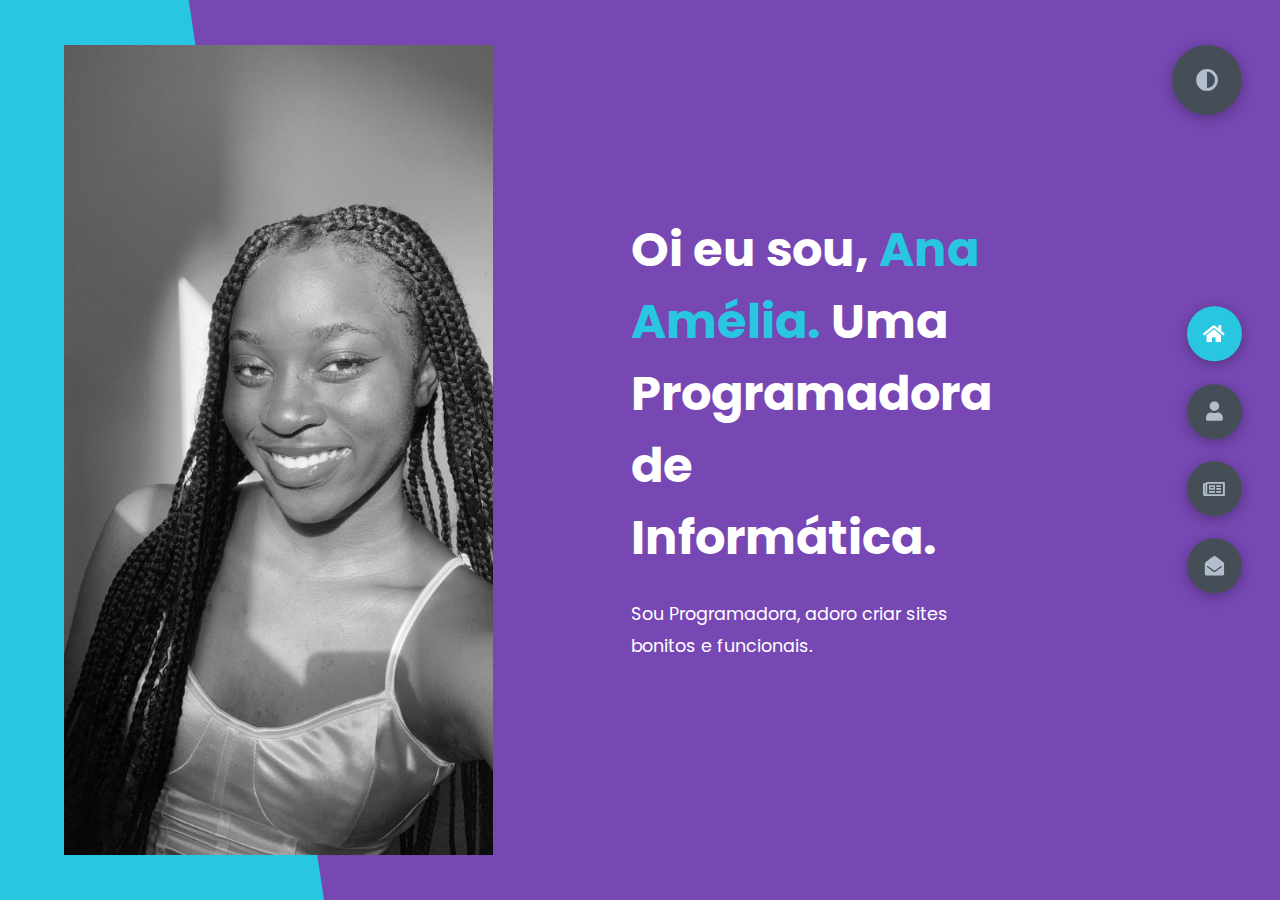
<file: index.html>
<!DOCTYPE html>
<html lang="en">
<head>
    <meta charset="UTF-8">
    <meta http-equiv="X-UA-Compatible" content="IE=edge">
    <meta name="viewport" content="width=device-width, initial-scale=1.0">
    <title>Portfolio WebSite</title>
    <link rel="stylesheet" href="styles/styles.css">
    <link rel="preconnect" href="https://fonts.googleapis.com">
    <link rel="preconnect" href="https://fonts.gstatic.com" crossorigin>
    <link rel="stylesheet" href="https://cdnjs.cloudflare.com/ajax/libs/font-awesome/5.15.4/css/all.min.css" integrity="sha512-1ycn6IcaQQ40/MKBW2W4Rhis/DbILU74C1vSrLJxCq57o941Ym01SwNsOMqvEBFlcgUa6xLiPY/NS5R+E6ztJQ==" crossorigin="anonymous" referrerpolicy="no-referrer" />
    <link href="https://fonts.googleapis.com/css2?family=Poppins:wght@400;500;600;700;800&display=swap" rel="stylesheet">
</head>
<body class="main-content">
   
    <header class="container header active" id="home">
        <div class="header-content">
            <div class="left-header">
                <div class="h-shape"></div>
                <div class="image">
                    <img src="./img/HomePage/imagem minha.jpg" alt="">
                </div>
            </div>
            <div class="right-header">
                <h1 class="name">
                    Oi eu sou, <span>Ana Amélia.</span>
                    Uma Programadora de Informática.
                </h1>
                <p>
                    Sou Programadora, adoro criar sites bonitos e funcionais.
                </p>
            </div>
        </div>
    </header>
    <main>
        <section class="container about" id="about">
            <div class="main-title">
                <h2>Sobre<span> mim</span><span class="bg-text">Minhas Estatísticas</span></h2>
            </div>
            <div class="about-container">
                <div class="left-about">
                    <h4>Informações sobre mim</h4>
                    <p>
                        Eu chamo-me Ana Amélia, tenho 17 anos e sou programadora iniciante. Começei a ganhar gosto por programaçã0 a pouco tempo e para ser sincera estou a adorar. E tenho gosto e curiosidade em aprender novas coisas cada vez mais.
                    </p>
                
                </div>
                <div class="right-about">
                    <div class="about-item">
                        <div class="abt-text">
                            <a href="Exercício.html">
                            <p class="large-text">Alguns</p>
                            <p class="small-text">Exercícios </p>
                        </a>
                        </div>
                    </div>
                    <div class="about-item">
                        <div class="abt-text">
                            <a href="1ºano.html">
                            <p class="large-text">1º ano</p>
                            <p class="small-text"> Módulos<br /> Concluidos</p>
                        </a>
                        </div>
                        </div>
                        <div class="about-item">
                            <div class="abt-text">
                                <a href="2ºano.html">
                                <p class="large-text">2º ano</p>
                                <p class="small-text">Módulos <br /> Concluídos</p>
                            </a>
                            </div>
                        </div>
                    </div>
                    
                </div>
            </div>
            <div class="about-stats">
                <h4 class="stat-title">Minhas Habilidades</h4>
                <div class="progress-bars">
                    <div class="progress-bar">
                        <p class="prog-title">html5</p>
                        <div class="progress-con">
<!--                             <p class="prog-text">99,51%</p>
 -->                            <div class="progress">
                                <span class="html"></span>
                            </div>
                        </div>
                    </div>
                    <div class="progress-bar">
                        <p class="prog-title">css3</p>
                        <div class="progress-con">
<!--                             <p class="prog-text">0,49%</p>
 -->                            <div class="progress">
                                <span class="css"></span>
                            </div>
                        </div>
                    </div>
                    <div class="progress-bar">
                        <p class="prog-title">javascript</p>
                        <div class="progress-con">
<!--                             <p class="prog-text">30%</p>
 -->                            <div class="progress">
                                <span class="js"></span>
                            </div>
                        </div>
                    </div>
                    
                    <div class="progress-bar">
                        <p class="prog-title">Python</p>
                        <div class="progress-con">
<!--                             <p class="prog-text">5%</p>
 -->                            <div class="progress">
                                <span class="python"></span>
                            </div>
                        </div>
                    </div>
                </div>
            </div>
            <h4 class="stat-title">Minha Linha do Tempo</h4>
            <div class="timeline">
                <div class="timeline-item">
                    <div class="tl-icon">
                        <i class="fas fa-briefcase"></i>
                    </div>
                    <p class="tl-duration">2023 - presente</p>
                    <h5>Estundante</h5>
                    <p>
                        Frequento a Escola Profissional do Fundão
                    </p>
                </div>
                <div class="timeline-item">
                    <div class="tl-icon">
                        <i class="fas fa-briefcase"></i>
                    </div>
                    <p class="tl-duration">2023 - presente</p>
                    <h5>Programadora de Informática</h5>
                    <p>Tenho conhecimento em HTML, CSS, JavaScript e 
                        estou a aprender Python e SQL</p>
                </div>
            </div>
        </section>
        
        <section class="container" id="blogs">
            <div class="blogs-content">
                <div class="main-title">
                    <h2>Meu <span>Blogs</span><span class="bg-text">Meu Blogs</span></h2>
                </div>
                <div class="blogs">
                    <div class="blog">
                        <img src="./img/Meu-Blog/blog1.png" alt="">
                        <div class="blog-text">
                            <h4>
                                Global Game Jam 
                            </h4>
                            <p>
                                O Global Game Jam é um evento internacional. Inspirado pela Game Nordic Jam, e 
                                criado por Susan Gold, Ian Schreiber e Gorm Lai, originalmente desenvolvido pela 
                                IGDA que reúne os elementos de: criatividade, colaboração e experimentação.
                            </p>
                        </div>
                    </div>
                    <div class="blog">
                        <img src="./img/Meu-Blog/blog2.jpg" alt="">
                        <div class="blog-text">
                            <h4>
                                Firebase - GDG - FUNDÃO
                            </h4>
                            <p>
                                O GDG - Google Developers Group do FUNDÃO organizou na Escola Profissional do 
                                Fundão o seu primeiro encontro sobre a temática Firebase. O evento decorreu num 
                                ambiente recriado para o efeito no espaço do curso de programador de informática.
                            </p>
                        </div>
                    </div>
                    <div class="blog">
                        <img src="./img/Meu-Blog/blog3.jpg" alt="">
                        <div class="blog-text">
                            <h4>
                                Workshop "Como empreender (sem) um programador"
                            </h4>
                            <p>
                                Ministrado pelos alunos do 1º ano do Curso Técnico de Programador Informática aos 
                                seus colegas do 1º ano do Curso Técnico de Comércio, criando energias e partilhando 
                                conhecimentos...
                            </p>
                        </div>
                    </div>
                </div>
            </div>
        </section>
        <section class="container contact" id="contact">
            <div class="contact-container">
                <div class="main-title">
                    <h2>Contate-me<span class="bg-text"></span></h2>
                </div>
                <div class="contact-content-con">
                    <div class="left-contact">
                        <h4>Contacte-me aqui</h4>
                        <div class="contact-info">
                            <div class="contact-item">
                                <div class="icon">
                                    <i class="fas fa-map-marker-alt"></i>
                                    <span>Localização:</span>
                                </div>
                                <p>
                                    Covilhã, Castelo Branco, Portugal
                                </p>
                            </div>
                            <div class="contact-item">
                                <div class="icon">
                                    <i class="fas fa-envelope"></i>
                                    <span>Email:</span>
                                </div>
                                <p>
                                    ellytchissingui@gmail.com
                                </p>
                            </div>
                            <div class="contact-item">
                                <div class="icon">
                                    <i class="fas fa-user-graduate"></i>
                                    <span>Educação:</span>
                                </div>
                                <p>
                                    Escola Profissional do Fundão
                                </p>
                            </div>
                            <div class="contact-item">
                                <div class="icon">
                                    <i class="fas fa-user-graduate"></i>
                                    <span>Número de telemóvel:</span>
                                </div>
                                <p>
                                        +351 934 003 649
                                </p>
                            </div>
                            <div class="contact-item">
                                <div class="icon">
                                    <i class="fas fa-globe-africa"></i>
                                    <span>Idioma:</span>
                                </div>
                                <p>
                                    Português
                                </p>
                            </div>
                        </div>
                        <div class="contact-icons">
                            <div class="contact-icon">
                                <a href="https://www.facebook.com/" target="_blank">
                                    <i class="fab fa-facebook-f"></i>
                                </a>
                            
                                <a href="https://www.instagram.com/its_elly06" target="_blank">
                                    <i class="fab fa-instagram"></i>

                                </a>
                                <a href="https://www.github.com/Anatchissingui" target="_blank">
                                    <i class="fab fa-github"></i>
                                </a>
                            
                            </div>
                        </div>
                    </div>
                </div>
            </div>
        </section>
    </main>

    <div class="controls">
        <div class="control active-btn" data-id="home" >
            <i class="fas fa-home"></i>
        </div>
        <div class="control" data-id="about">
            <i class="fas fa-user"></i>
        </div>
        <div class="control" data-id="blogs">
            <i class="far fa-newspaper"></i>
        </div>
        <div class="control" data-id="contact">
            <i class="fas fa-envelope-open"></i>
        </div>
    </div>
    <div class="theme-btn">
        <i class="fas fa-adjust"></i>
    </div>
    <script src="app.js"></script>
</body>
</html>
</file>
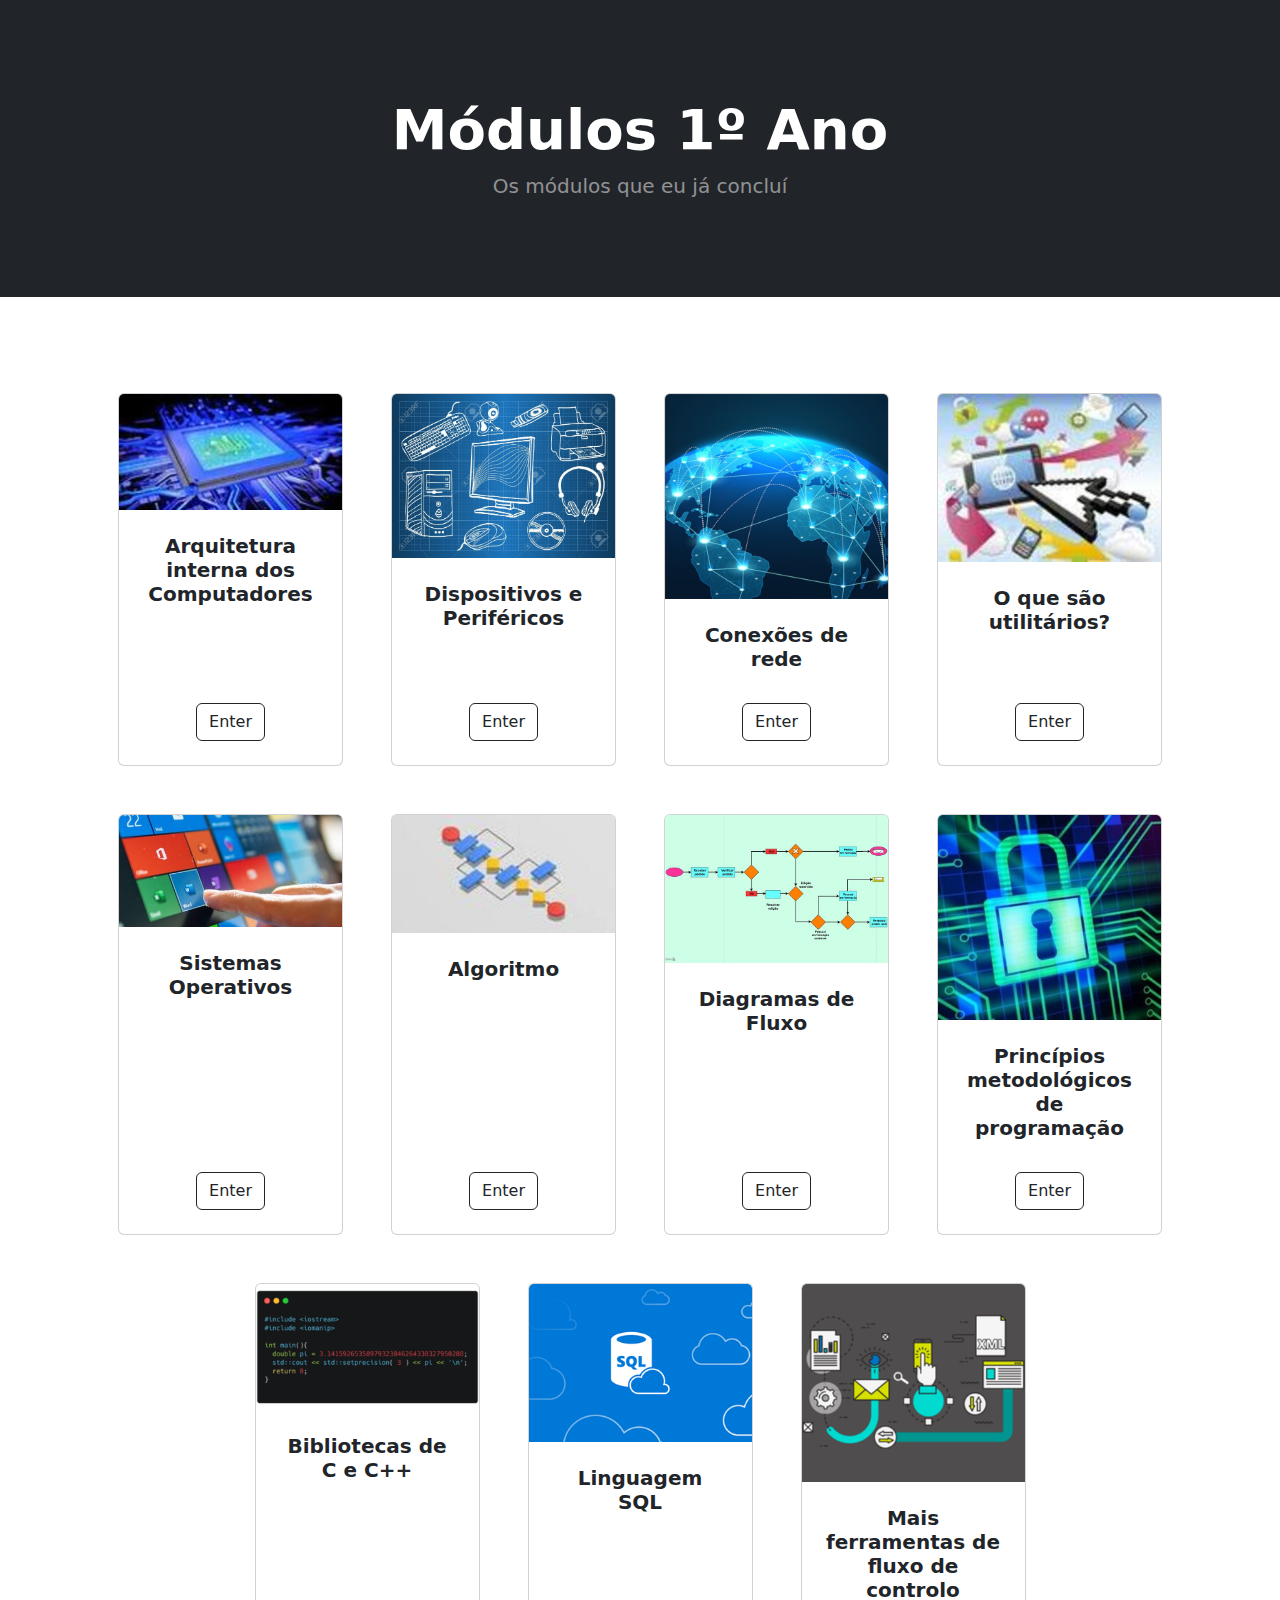
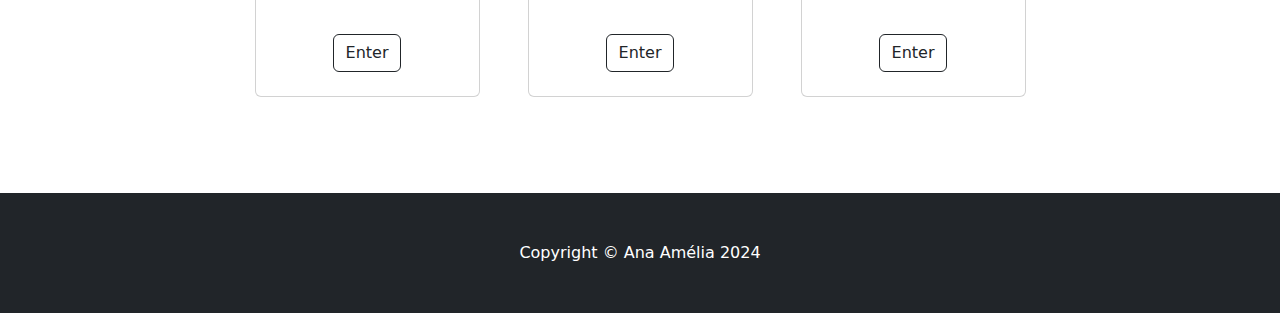
<file: 1ºano.html>
<!DOCTYPE html>
<html lang="pt-pt">
    <head>
        <meta charset="utf-8" />
        <meta name="viewport" content="width=device-width, initial-scale=1, shrink-to-fit=no" />
        <meta name="description" content="" />
        <meta name="author" content="" />
        <title>Módulos</title>
        <!-- Core theme CSS -->
        <link href="css/styles.css" rel="stylesheet" />
    </head>
    <body>
        <header class="bg-dark py-5">
            <div class="container px-4 px-lg-5 my-5">
                <div class="text-center text-white">
                    <h1 class="display-4 fw-bolder">Módulos 1º Ano</h1>
                    <p class="lead fw-normal text-white-50 mb-0">Os módulos que eu já concluí </p>
                </div>
            </div>
        </header>
        <!-- Section-->
        <section class="py-5">
            <div class="container px-4 px-lg-5 mt-5">
                <div class="row gx-4 gx-lg-5 row-cols-2 row-cols-md-3 row-cols-xl-4 justify-content-center">
                    <div class="col mb-5">
                        <div class="card h-100">
                            <!-- Módulo image-->
                            <img class="card-img-top" src="/img/Meu-Módulos/post1.jpg" alt="..." />
                            <!-- Módulo details-->
                            <div class="card-body p-4">
                                <div class="text-center">
                                    <!-- Módulo name-->
                                    <h5 class="fw-bolder">Arquitetura interna dos Computadores</h5>
                                </div>
                            </div>
                            <!-- Módulo actions-->
                            <div class="card-footer p-4 pt-0 border-top-0 bg-transparent">
                                <div class="text-center"><a class="btn btn-outline-dark mt-auto" href="https://m-dulo-1.vercel.app/">Enter</a></div>
                            </div>
                        </div>
                    </div>
                    <div class="col mb-5">
                        <div class="card h-100">
                            <!-- Módulo image-->
                            <img class="card-img-top" src="/img/Meu-Módulos/post2.jpg" alt="..." />
                            <!-- Módulo details-->
                            <div class="card-body p-4">
                                <div class="text-center">
                                    <!-- Módulo name-->
                                    <h5 class="fw-bolder">Dispositivos e Periféricos</h5>
                                </div>
                            </div>
                            <!-- Módulo actions-->
                            <div class="card-footer p-4 pt-0 border-top-0 bg-transparent">
                                <div class="text-center"><a class="btn btn-outline-dark mt-auto" href="https://m-dulo-2.vercel.app/">Enter</a></div>
                            </div>
                        </div>
                    </div>
                    <div class="col mb-5">
                        <div class="card h-100">
                            <!-- Módulo image-->
                            <img class="card-img-top" src="/img/Meu-Módulos/post3.png" alt="..." />
                            <!-- Módulo details-->
                            <div class="card-body p-4">
                                <div class="text-center">
                                    <!-- Módulo name-->
                                    <h5 class="fw-bolder">Conexões de rede</h5>
                                    <!-- Product price-->
                                </div>
                            </div>
                            <!-- Módulo actions-->
                            <div class="card-footer p-4 pt-0 border-top-0 bg-transparent">
                                <div class="text-center"><a class="btn btn-outline-dark mt-auto" href="https://m-dulo-3.vercel.app/">Enter</a></div>
                            </div>
                        </div>
                    </div>
                    <div class="col mb-5">
                        <div class="card h-100">
                            <!-- Módulo image-->
                            <img class="card-img-top" src="/img/Meu-Módulos/post4.jpg" alt="..." />
                            <!-- Módulo details-->
                            <div class="card-body p-4">
                                <div class="text-center">
                                    <!-- Módulo name-->
                                    <h5 class="fw-bolder">O que são utilitários? </h5>
                                </div>
                            </div>
                            <!-- Módulo actions-->
                            <div class="card-footer p-4 pt-0 border-top-0 bg-transparent">
                                <div class="text-center"><a class="btn btn-outline-dark mt-auto" href="https://m-dulo-4.vercel.app/">Enter</a></div>
                            </div>
                        </div>
                    </div>
                    <div class="col mb-5">
                        <div class="card h-100">
                            <!-- Módulo image-->
                            <img class="card-img-top" src="/img/Meu-Módulos/post5.jpg" alt="..." />
                            <!-- Módulo details-->
                            <div class="card-body p-4">
                                <div class="text-center">
                                    <!-- Módulo name-->
                                    <h5 class="fw-bolder">Sistemas Operativos</h5>
                                </div>
                            </div>
                            <!-- Módulo actions-->
                            <div class="card-footer p-4 pt-0 border-top-0 bg-transparent">
                                <div class="text-center"><a class="btn btn-outline-dark mt-auto" href="https://m-dulo-5.vercel.app/">Enter</a></div>
                            </div>
                        </div>
                    </div>
                    <div class="col mb-5">
                        <div class="card h-100">
                            <!-- Módulo image-->
                            <img class="card-img-top" src="/img/Meu-Módulos/post6.jpg" alt="..." />
                            <!-- Módulo details-->
                            <div class="card-body p-4">
                                <div class="text-center">
                                    <!-- Módulo name-->
                                    <h5 class="fw-bolder">Algoritmo</h5>
                                </div>
                            </div>
                            <!-- Módulo actions-->
                            <div class="card-footer p-4 pt-0 border-top-0 bg-transparent">
                                <div class="text-center"><a class="btn btn-outline-dark mt-auto" href="https://m-dulo-6.vercel.app/">Enter</a></div>
                            </div>
                        </div>
                    </div>
                    <div class="col mb-5">
                        <div class="card h-100">
                            <!-- Módulo image-->
                            <img class="card-img-top" src="/img/Meu-Módulos/post7.jpg" alt="..." />
                            <!-- Módulo details-->
                            <div class="card-body p-4">
                                <div class="text-center">
                                    <!-- Módulo name-->
                                    <h5 class="fw-bolder">Diagramas de Fluxo</h5>
                                </div>
                            </div>
                            <!-- Módulo actions-->
                            <div class="card-footer p-4 pt-0 border-top-0 bg-transparent">
                                <div class="text-center"><a class="btn btn-outline-dark mt-auto" href="https://m-dulo-7.vercel.app/">Enter</a></div>
                            </div>
                        </div>
                    </div>
                    <div class="col mb-5">
                        <div class="card h-100">
                            <!-- Módulo image-->
                            <img class="card-img-top" src="/img/Meu-Módulos/post8.jpg" alt="..." />
                            <!-- Módulo details-->
                            <div class="card-body p-4">
                                <div class="text-center">
                                    <!-- Módulo name-->
                                    <h5 class="fw-bolder">Princípios metodológicos de programação</h5>
                                </div>
                            </div>
                            <!-- Módulo actions-->
                            <div class="card-footer p-4 pt-0 border-top-0 bg-transparent">
                                <div class="text-center"><a class="btn btn-outline-dark mt-auto" href="https://m-dulo-8.vercel.app/">Enter</a></div>
                            </div>
                        </div>
                    </div>
                    <div class="col mb-5">
                        <div class="card h-100">
                            <!-- Módulo image-->
                            <img class="card-img-top" src="/img/Meu-Módulos/post9.png" alt="..." />
                            <!-- Módulo details-->
                            <div class="card-body p-4">
                                <div class="text-center">
                                    <!-- Módulo name-->
                                    <h5 class="fw-bolder">Bibliotecas de C e C++</h5>
                                </div>
                            </div>
                            <!-- Módulo actions-->
                            <div class="card-footer p-4 pt-0 border-top-0 bg-transparent">
                                <div class="text-center"><a class="btn btn-outline-dark mt-auto" href="https://m-dulo-9.vercel.app/">Enter</a></div>
                            </div>
                        </div>
                    </div>
                    <div class="col mb-5">
                        <div class="card h-100">
                            <!-- Módulo image-->
                            <img class="card-img-top" src="/img/Meu-Módulos/post10.png" alt="..." />
                            <!-- Módulo details-->
                            <div class="card-body p-4">
                                <div class="text-center">
                                    <!-- Módulo name-->
                                    <h5 class="fw-bolder">Linguagem SQL</h5>                               
                                </div>
                            </div>
                            <!-- Módulo actions-->
                            <div class="card-footer p-4 pt-0 border-top-0 bg-transparent">
                                <div class="text-center"><a class="btn btn-outline-dark mt-auto" href="https://m-dulo-10.vercel.app/">Enter</a></div>
                            </div>
                        </div>
                    </div>
                    <div class="col mb-5">
                        <div class="card h-100">
                            <!-- Módulo image-->
                            <img class="card-img-top" src="/img/Meu-Módulos/post11.png" alt="..." />
                            <!-- Módulo details-->
                            <div class="card-body p-4">
                                <div class="text-center">
                                    <!-- Módulo name-->
                                    <h5 class="fw-bolder">Mais ferramentas de fluxo de controlo
                                    </h5>
                                </div>
                            </div>
                            <!-- Módulo actions-->
                            <div class="card-footer p-4 pt-0 border-top-0 bg-transparent">
                                <div class="text-center"><a class="btn btn-outline-dark mt-auto" href="https://m-dulo-11.vercel.app/">Enter</a></div>
                            </div>
                        </div>
                    </div>
                </div>
            </div>
        </section>
        <!-- Footer-->
        <footer class="py-5 bg-dark">
            <div class="container"><p class="m-0 text-center text-white">Copyright &copy; Ana Amélia 2024</p></div>
        </footer>
        <!-- Bootstrap core JS-->
        <script src="https://cdn.jsdelivr.net/npm/bootstrap@5.2.3/dist/js/bootstrap.bundle.min.js"></script>
        <!-- Core theme JS-->
        <script src="js/scripts.js"></script>
    </body>
</html>
</file>
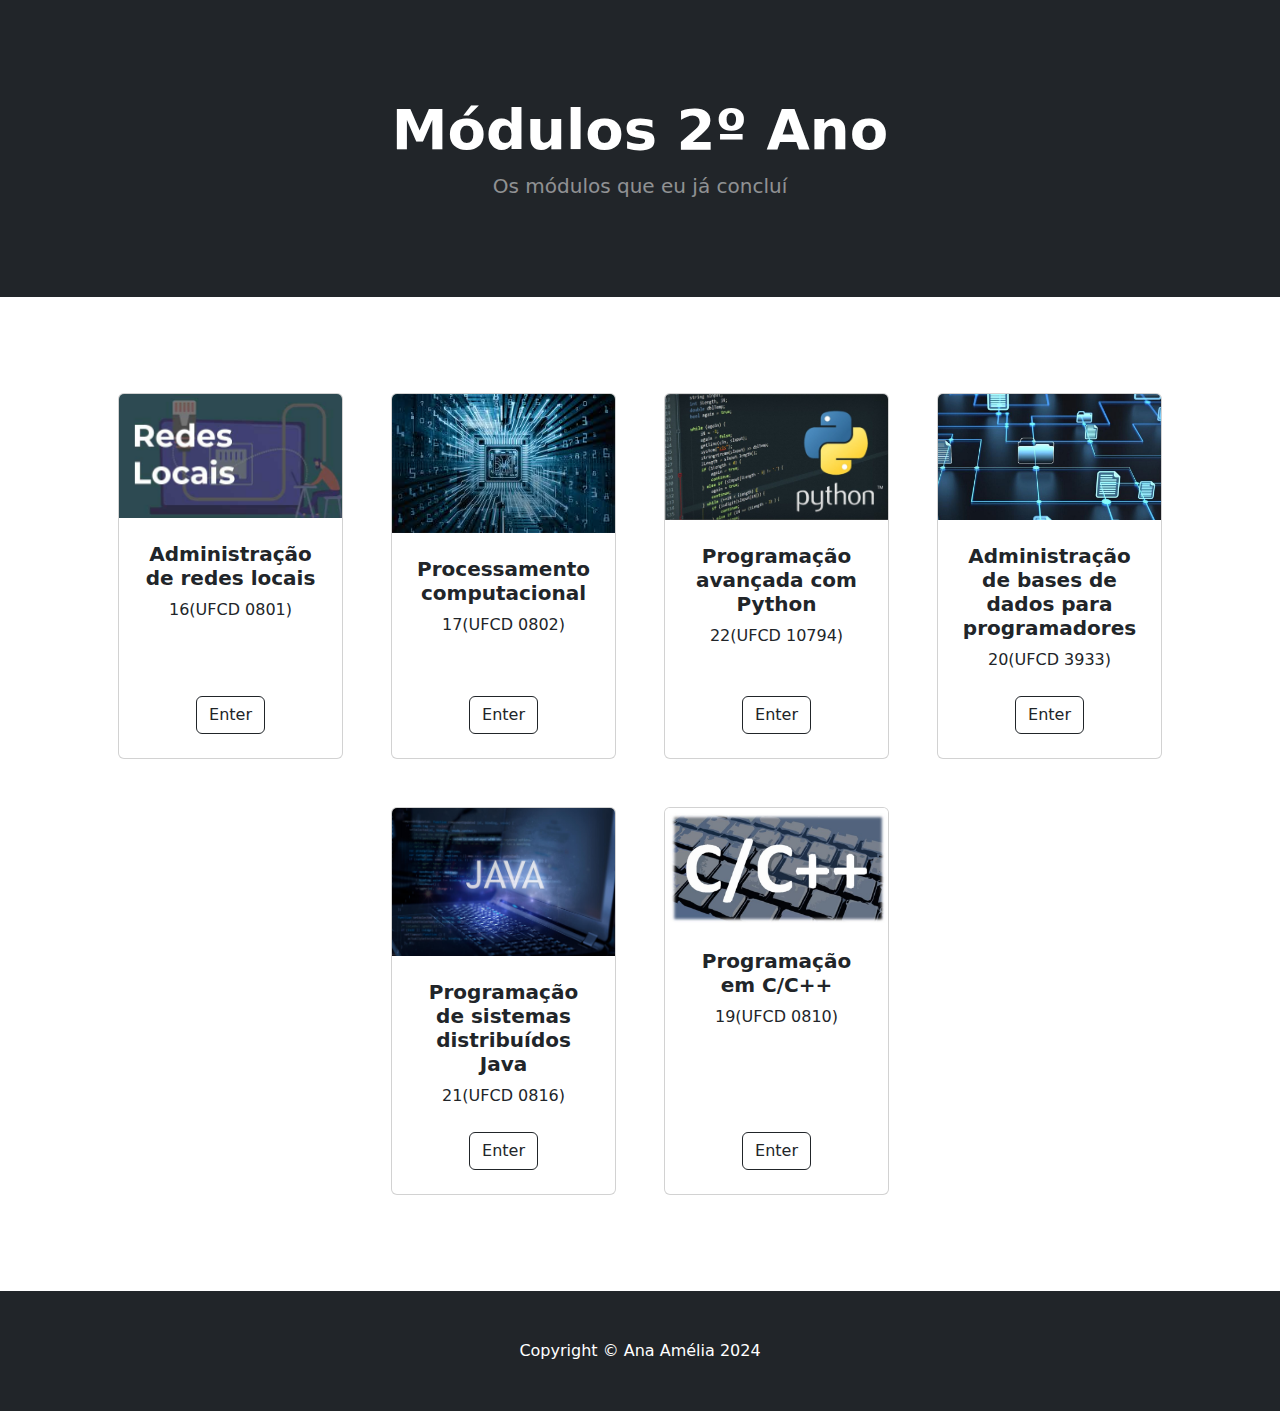
<file: 2ºano.html>
<!DOCTYPE html>
<html lang="pt-pt">
    <head>
        <meta charset="utf-8" />
        <meta name="viewport" content="width=device-width, initial-scale=1, shrink-to-fit=no" />
        <meta name="description" content="" />
        <meta name="author" content="" />
        <title>Módulos</title>
        <!-- Core theme CSS -->
        <link href="css/styles.css" rel="stylesheet" />
    </head>
    <body>
        <header class="bg-dark py-5">
            <div class="container px-4 px-lg-5 my-5">
                <div class="text-center text-white">
                    <h1 class="display-4 fw-bolder">Módulos 2º Ano</h1>
                    <p class="lead fw-normal text-white-50 mb-0">Os módulos que eu já concluí </p>
                </div>
            </div>
        </header>
        <!-- Section-->
        <section class="py-5">
            <div class="container px-4 px-lg-5 mt-5">
                <div class="row gx-4 gx-lg-5 row-cols-2 row-cols-md-3 row-cols-xl-4 justify-content-center">
                    <div class="col mb-5">
                        <div class="card h-100">
                            <!-- Módulo image-->
                            <img class="card-img-top" src="/img/img/16(UFCD 0801).jpg" alt="..." />
                            <!-- Módulo details-->
                            <div class="card-body p-4">
                                <div class="text-center">
                                    <!-- Módulo name-->
                                    <h5 class="fw-bolder">Administração de redes locais</h5>
                                    16(UFCD 0801)
                                </div>
                            </div>
                            <!-- Módulo actions-->
                            <div class="card-footer p-4 pt-0 border-top-0 bg-transparent">
                                <div class="text-center"><a class="btn btn-outline-dark mt-auto" href="https://modulo16.vercel.app/">Enter</a></div>
                            </div>
                        </div>
                    </div>
                    <div class="col mb-5">
                        <div class="card h-100">
                            <!-- Módulo image-->
                            <img class="card-img-top" src="/img/img/17(UFCD 0802).jpg" alt="..." />
                            <!-- Módulo details-->
                            <div class="card-body p-4">
                                <div class="text-center">
                                    <!-- Módulo name-->
                                    <h5 class="fw-bolder">Processamento computacional</h5>
                                    17(UFCD 0802)
                                </div>
                            </div>
                            <!-- Módulo actions-->
                            <div class="card-footer p-4 pt-0 border-top-0 bg-transparent">
                                <div class="text-center"><a class="btn btn-outline-dark mt-auto" href="https://m-dulo12.vercel.app/">Enter</a></div>
                            </div>
                        </div>
                    </div>
                    <div class="col mb-5">
                        <div class="card h-100">
                            <!-- Módulo image-->
                            <img class="card-img-top" src="/img/img/22(UFCD 10794).jpg" alt="..." />
                            <!-- Módulo details-->
                            <div class="card-body p-4">
                                <div class="text-center">
                                    <!-- Módulo name-->
                                    <h5 class="fw-bolder">Programação avançada com Python</h5>
                                    <!-- Product price-->
                                    22(UFCD 10794)
                                </div>
                            </div>
                            <!-- Módulo actions-->
                            <div class="card-footer p-4 pt-0 border-top-0 bg-transparent">
                                <div class="text-center"><a class="btn btn-outline-dark mt-auto" href="https://projeto-python-flask-lime.vercel.app/">Enter</a></div>
                            </div>
                        </div>
                    </div>
                    <div class="col mb-5">
                        <div class="card h-100">
                            <!-- Módulo image-->
                            <img class="card-img-top" src="/img/img/20(UFCD 3933).jpg" alt="..." />
                            <!-- Módulo details-->
                            <div class="card-body p-4">
                                <div class="text-center">
                                    <!-- Módulo name-->
                                    <h5 class="fw-bolder">Administração de bases de dados para programadores </h5>
                                    20(UFCD 3933)
                                </div>
                            </div>
                            <!-- Módulo actions-->
                            <div class="card-footer p-4 pt-0 border-top-0 bg-transparent">
                                <div class="text-center"><a class="btn btn-outline-dark mt-auto" href="https://modulo20-one.vercel.app/">Enter</a></div>
                            </div>
                        </div>
                    </div>
                    <div class="col mb-5">
                        <div class="card h-100">
                            <!-- Módulo image-->
                            <img class="card-img-top" src="/img/img/21(UFCD 0816).jpg" alt="..." />
                            <!-- Módulo details-->
                            <div class="card-body p-4">
                                <div class="text-center">
                                    <!-- Módulo name-->
                                    <h5 class="fw-bolder">Programação de sistemas distribuídos Java</h5>
                                    21(UFCD 0816)
                                </div>
                            </div>
                            <!-- Módulo actions-->
                            <div class="card-footer p-4 pt-0 border-top-0 bg-transparent">
                                <div class="text-center"><a class="btn btn-outline-dark mt-auto" href="https://m-dulo13.vercel.app/">Enter</a></div>
                            </div>
                        </div>
                    </div>
                    <div class="col mb-5">
                        <div class="card h-100">
                            <!-- Módulo image-->
                            <img class="card-img-top" src="/img/img/19(UFCD 0810).jpg" alt="..." />
                            <!-- Módulo details-->
                            <div class="card-body p-4">
                                <div class="text-center">
                                    <!-- Módulo name-->
                                    <h5 class="fw-bolder">Programação em C/C++</h5>
                                    19(UFCD 0810)
                                </div>
                            </div>
                            <!-- Módulo actions-->
                            <div class="card-footer p-4 pt-0 border-top-0 bg-transparent">
                                <div class="text-center"><a class="btn btn-outline-dark mt-auto" href="https://modulo19.vercel.app/">Enter</a></div>
                            </div>
                        </div>
                    </div>
                </div>
            </div>
        </section>
        <!-- Footer-->
        <footer class="py-5 bg-dark">
            <div class="container"><p class="m-0 text-center text-white">Copyright &copy; Ana Amélia 2024</p></div>
        </footer>
        <!-- Bootstrap core JS-->
        <script src="https://cdn.jsdelivr.net/npm/bootstrap@5.2.3/dist/js/bootstrap.bundle.min.js"></script>
        <!-- Core theme JS-->
        <script src="js/scripts.js"></script>
    </body>
</html>
</file>
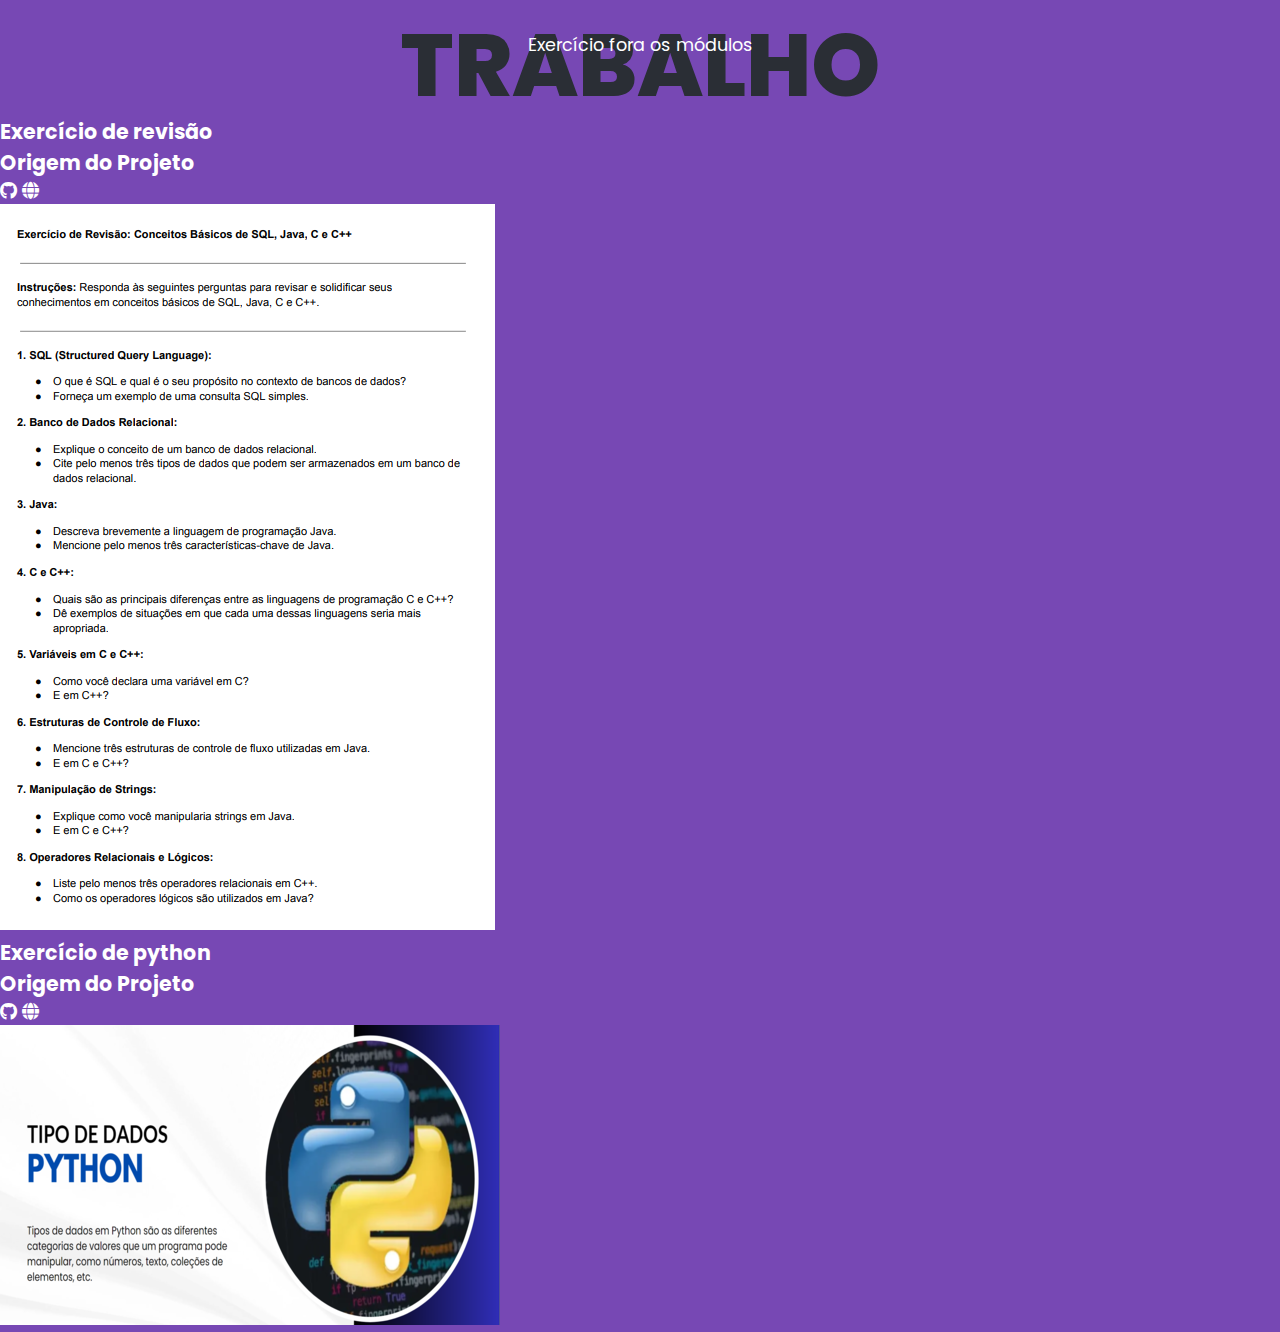
<file: Exercício.html>
<!DOCTYPE html>
<html lang="en">
<head>
    <meta charset="UTF-8">
    <meta name="viewport" content="width=device-width, initial-scale=1.0">
    <link rel="stylesheet" href="styles/styles.css">
    <link rel="preconnect" href="https://fonts.googleapis.com">
    <link rel="preconnect" href="https://fonts.gstatic.com" crossorigin>
    <link rel="stylesheet" href="https://cdnjs.cloudflare.com/ajax/libs/font-awesome/5.15.4/css/all.min.css" integrity="sha512-1ycn6IcaQQ40/MKBW2W4Rhis/DbILU74C1vSrLJxCq57o941Ym01SwNsOMqvEBFlcgUa6xLiPY/NS5R+E6ztJQ==" crossorigin="anonymous" referrerpolicy="no-referrer" />
    <link href="https://fonts.googleapis.com/css2?family=Poppins:wght@400;500;600;700;800&display=swap" rel="stylesheet">
    <title>Document</title>
</head>
<body>
    

        <p class="container" id="portfolio">
            <div class="main-title">
                <h2></span><span class="bg-text">Meu Trabalho</span></h2>
            </div>
            <p class="port-text">
                Exercício fora os módulos
            </p>
            <div class="portfólios">
                <br>
                <div class="portfolio-item">
                    <div class="hover-items">
                        <h3>Exercício de revisão</h3>
                        <h3>Origem do Projeto</h3>
                        <div class="icons">
                            <a href="https://github.com/Anatchissingui/Exercicio-de-Revisao." class="icon">
                                <i class="fab fa-github"></i>
                            </a>
                            <a href="https://exercicio-de-revisao-eight.vercel.app/" class="icon">
                                <i class="fa fa-globe" aria-hidden="true"></i>
                            </a>
                        </div>
                    <div class="image">
                        <img src="./img/Meu-Módulos/Exercício.png" alt="">
                    </div>
                    
                </div>
            </div>

            <h3>Exercício de python</h3>
            <h3>Origem do Projeto</h3>
            <div class="icons">
                <a href="https://github.com/Anatchissingui/Trabalho_python" class="icon">
                    <i class="fab fa-github"></i>
                </a>
                <a href="https://trabalho-python-indol.vercel.app/" class="icon">
                    <i class="fa fa-globe" aria-hidden="true"></i>
                </a>
            </div>
        <div class="image">
            <img src="./img/Meu-Módulos/expy.png" alt="">
        </div>








</body>
</file>
<file: styles/styles.css>
* {
  margin: 0;
  padding: 0;
  box-sizing: border-box;
  list-style: none;
}

:root {
  --color-primary: #7748b4;
  --color-secondary: #29c6e2;
  --color-white: #FFFF;
  --color-black: #000;
  --color-grey0: #f8f8f8;
  --color-grey-1: #dbe1e8;
  --color-grey-2: #b2becd;
  --color-grey-3: #6c7983;
  --color-grey-4: #454e56;
  --color-grey-5: #2a2e35;
  --color-grey-6: #12181b;
  --br-sm-2: 14px;
  --box-shadow-1: 0 3px 15px rgba(0,0,0,.3);
}

.light-mode {
  --color-primary: #FFFFFF;
  --color-secondary: #F56692;
  --color-white: #454e56;
  --color-black: #000;
  --color-grey0: #f8f8f8;
  --color-grey-1: #6c7983;
  --color-grey-2: #6c7983;
  --color-grey-3: #6c7983;
  --color-grey-4: #454e56;
  --color-grey-5: #f8f8f8;
  --color-grey-6: #12181b;
}

body {
  background-color: var(--color-primary);
  font-family: "Poppins", sans-serif;
  font-size: 1.1rem;
  color: var(--color-white);
  transition: all 0.4s ease-in-out;
}

a {
  display: inline-block;
  text-decoration: none;
  color: inherit;
  font-family: inherit;
}

header {
  min-height: 100vh;
  color: var(--color-white);
  overflow: hidden;
  padding: 0 !important;
}

section {
  min-height: 100vh;
  width: 100%;
  position: absolute;
  left: 0;
  top: 0;
  padding: 3rem 18rem;
}

.container {
  display: none;
  transform: translateY(-100%) scale(0);
  transition: all 0.4s ease-in-out;
  background-color: var(--color-primary);
}

.active {
  display: block;
  animation: appear 1s ease-in-out;
  transform: translateY(0) scaleY(1);
}
@keyframes appear {
  0% {
    transform: translateY(-100%) scaleY(0);
  }
  100% {
    transform: translateY(0) scaleY(1);
  }
}

.controls {
  position: fixed;
  z-index: 10;
  top: 50%;
  right: 3%;
  display: flex;
  flex-direction: column;
  align-items: center;
  justify-content: center;
  transform: translateY(-50%);
}
.controls .control {
  padding: 1rem;
  cursor: pointer;
  background-color: var(--color-grey-4);
  width: 55px;
  height: 55px;
  border-radius: 50%;
  display: flex;
  justify-content: center;
  align-items: center;
  margin: 0.7rem 0;
  box-shadow: var(--box-shadow-1);
}
.controls .control i {
  font-size: 1.2rem;
  color: var(--color-grey-2);
  pointer-events: none;
}
.controls .active-btn {
  background-color: var(--color-secondary);
  transition: all 0.4s ease-in-out;
}
.controls .active-btn i {
  color: var(--color-white);
}

.theme-btn {
  top: 5%;
  right: 3%;
  width: 70px;
  height: 70px;
  border-radius: 50%;
  background-color: var(--color-grey-4);
  cursor: pointer;
  position: fixed;
  display: flex;
  justify-content: center;
  align-items: center;
  box-shadow: 0 3px 15px rgba(0, 0, 0, 0.3);
  transition: all 0.1s ease-in-out;
}
.theme-btn:active {
  transform: translateY(-3px);
}
.theme-btn i {
  font-size: 1.4rem;
  color: var(--color-grey-2);
  pointer-events: none;
}

/*Header-content*/
.header-content {
  display: grid;
  grid-template-columns: repeat(2, 1fr);
  min-height: 100vh;
}
.header-content .left-header {
  display: flex;
  align-items: center;
  position: relative;
}
.header-content .left-header .h-shape {
  transition: all 0.4s ease-in-out;
  width: 65%;
  height: 100%;
  background-color: var(--color-secondary);
  position: absolute;
  left: 0;
  top: 0;
  z-index: -1;
  clip-path: polygon(0 0, 46% 0, 79% 100%, 0% 100%);
}
.header-content .left-header .image {
  border-radius: var(--br-sm-2);
  height: 90%;
  width: 68%;
  margin-left: 4rem;
  background-color: var(--color-black);
  transition: all 0.4s ease-in-out;
}
.header-content .left-header .image img {
  width: 100%;
  height: 100%;
  object-fit: cover;
  transition: all 0.4s ease-in-out;
  filter: grayscale(100%);
}
.header-content .left-header .image img:hover {
  filter: grayscale(0);
}
.header-content .right-header {
  display: flex;
  flex-direction: column;
  justify-content: center;
  padding-right: 18rem;
}
.header-content .right-header .name {
  font-size: 3rem;
}
.header-content .right-header .name span {
  color: var(--color-secondary);
}
.header-content .right-header p {
  margin: 1.5rem 0;
  line-height: 2rem;
}

/*About*/
.about-container {
  display: grid;
  grid-template-columns: repeat(2, 1fr);
  padding-top: 3.5rem;
  padding-bottom: 5rem;
}
.about-container .right-about {
  display: grid;
  grid-template-columns: repeat(2, 1fr);
  grid-gap: 2rem;
}
.about-container .right-about .about-item {
  border: 1px solid var(--color-grey-5);
  border-radius: 5px;
  transition: all 0.4s ease-in-out;
  box-shadow: 1px 2px 15px rgba(0, 0, 0, 0.1);
}
.about-container .right-about .about-item:hover {
  cursor: default;
  transform: translateY(-5px);
  border: 1px solid var(--color-secondary);
  box-shadow: 1px 4px 15px rgba(0, 0, 0, 0.32);
}
.about-container .right-about .about-item .abt-text {
  padding: 1.5rem;
  display: flex;
  flex-direction: column;
}
.about-container .right-about .about-item .abt-text .large-text {
  font-size: 3rem;
  font-weight: 700;
  color: var(--color-secondary);
}
.about-container .right-about .about-item .abt-text .small-text {
  padding-left: 3rem;
  position: relative;
  text-transform: uppercase;
  font-size: 1.2rem;
  color: var(--color-grey-1);
  letter-spacing: 2px;
}
.about-container .right-about .about-item .abt-text .small-text::before {
  content: "";
  position: absolute;
  left: 0;
  top: 15px;
  width: 2rem;
  height: 2px;
  background-color: var(--color-grey-5);
}
.about-container .left-about {
  padding-right: 5rem;
}
.about-container .left-about p {
  line-height: 2rem;
  padding: 1rem;
  color: var(--color-grey-1);
}
.about-container .left-about h4 {
  font-size: 2rem;
  text-transform: uppercase;
}

.about-stats {
  padding-bottom: 4rem;
}
.about-stats .progress-bars {
  display: grid;
  grid-template-columns: repeat(2, 1fr);
  grid-gap: 2rem;
}
.about-stats .progress-bars .progress-bar {
  display: flex;
  flex-direction: column;
}
.about-stats .progress-bars .progress-bar .prog-title {
  text-transform: uppercase;
  font-weight: 500;
}
.about-stats .progress-bars .progress-bar .progress-con {
  display: flex;
  align-items: center;
}
.about-stats .progress-bars .progress-bar .progress-con .prog-text {
  color: var(--color-grey-2);
}
.about-stats .progress-bars .progress-bar .progress-con .progress {
  width: 100%;
  height: 0.45rem;
  background-color: var(--color-grey-4);
  margin-left: 1rem;
  position: relative;
}
.about-stats .progress-bars .progress-bar .progress-con .progress span {
  position: absolute;
  top: 0;
  left: 0;
  height: 100%;
  background-color: var(--color-secondary);
  transition: all 0.4s ease-in-out;
  width: 60%;
}
.about-stats .progress-bars .progress-bar .progress-con .progress .html {
  width: 80%;
}
.about-stats .progress-bars .progress-bar .progress-con .progress .css {
  width: 95%;
}
.about-stats .progress-bars .progress-bar .progress-con .progress .js {
  width: 75%;
}
.about-stats .progress-bars .progress-bar .progress-con .progress .react {
  width: 60%;
}
.about-stats .progress-bars .progress-bar .progress-con .progress .node {
  width: 87%;
}
.about-stats .progress-bars .progress-bar .progress-con .progress .python {
  width: 70%;
}

.stat-title {
  text-transform: uppercase;
  font-size: 1.4rem;
  text-align: center;
  padding: 3.5rem 0;
  position: relative;
}
.stat-title::before {
  content: "";
  position: absolute;
  left: 50%;
  top: 0;
  width: 40%;
  height: 1px;
  background-color: var(--color-grey-5);
  transform: translateX(-50%);
}

/*Timeline*/
.timeline {
  display: grid;
  grid-template-columns: repeat(2, 1fr);
  grid-gap: 2rem;
  padding-bottom: 3rem;
}
.timeline .timeline-item {
  position: relative;
  padding-left: 3rem;
  border-left: 1px solid var(--color-grey-5);
}
.timeline .timeline-item .tl-icon {
  position: absolute;
  left: -27px;
  top: 0;
  background-color: var(--color-secondary);
  width: 50px;
  height: 50px;
  border-radius: 50%;
  display: flex;
  align-items: center;
  justify-content: center;
}
.timeline .timeline-item .tl-icon i {
  font-size: 1.3rem;
}
.timeline .timeline-item .tl-duration {
  padding: 0.2rem 0.6rem;
  background-color: var(--color-grey-5);
  border-radius: 15px;
  display: inline-block;
  font-size: 0.8rem;
  text-transform: uppercase;
  font-weight: 500;
}
.timeline .timeline-item h5 {
  padding: 1rem 0;
  text-transform: uppercase;
  font-size: 1.3rem;
  font-weight: 600;
}
.timeline .timeline-item h5 span {
  color: var(--color-grey-2);
  font-weight: 500;
  font-size: 1.2rem;
}
.timeline .timeline-item p {
  color: var(--color-grey-2);
}

.port-text {
  padding: 2rem 0;
  text-align: center;
}

.portfolios {
  display: grid;
  grid-template-columns: repeat(3, 1fr);
  grid-gap: 2rem;
  margin-top: 3rem;
}
.portfolios .portfolio-item {
  position: relative;
  border-radius: 15px;
}
.portfolios .portfolio-item img {
  width: 100%;
  height: 300px;
  object-fit: cover;
  border-radius: 15px;
}
.portfolios .portfolio-item .hover-items {
  width: 100%;
  height: 100%;
  background-color: var(--color-secondary);
  position: absolute;
  left: 0;
  top: 0;
  border-radius: 15px;
  display: flex;
  justify-content: center;
  align-items: center;
  flex-direction: column;
  opacity: 0;
  transform: scale(0);
  transition: all 0.4s ease-in-out;
}
.portfolios .portfolio-item .hover-items h3 {
  font-size: 1.5rem;
  color: var(--color-white);
  margin-bottom: 1.5rem;
}
.portfolios .portfolio-item .hover-items .icons {
  display: flex;
  justify-content: center;
  align-items: center;
}
.portfolios .portfolio-item .hover-items .icons .icon {
  background-color: var(--color-primary);
  border-radius: 50%;
  width: 50px;
  height: 50px;
  display: flex;
  align-items: center;
  justify-content: center;
  margin: 0 1rem;
  cursor: pointer;
  transition: all 0.4s ease-in-out;
}
.portfolios .portfolio-item .hover-items .icons .icon i {
  font-size: 1.5rem;
  color: var(--color-white);
  margin: 0 1rem;
}
.portfolios .portfolio-item .hover-items .icons .icon:hover {
  background-color: var(--color-white);
}
.portfolios .portfolio-item .hover-items .icons .icon:hover i {
  color: var(--color-primary);
}

.portfolio-item:hover .hover-items {
  opacity: 1;
  transform: scale(1);
}

.blogs {
  display: grid;
  grid-template-columns: repeat(3, 1fr);
  grid-gap: 2rem;
  margin-top: 3rem;
}
.blogs .blog {
  position: relative;
  background-color: var(--color-grey-5);
  border-radius: 5px;
  box-shadow: 1px 1px 20px rgba(0, 0, 0, 0.1);
  transition: all 0.4s ease-in-out;
}
.blogs .blog:hover {
  box-shadow: 1px 1px 20px rgba(0, 0, 0, 0.3);
  transform: translateY(-5px);
  transition: all 0.4s ease-in-out;
}
.blogs .blog:hover img {
  filter: grayscale(0);
  transform: scale(1.1);
  box-shadow: 0px 4px 15px rgba(0, 0, 0, 0.8);
}
.blogs .blog img {
  width: 100%;
  height: 300px;
  object-fit: cover;
  border-top-left-radius: 5px;
  border-top-right-radius: 5px;
  filter: grayscale(100%);
  transition: all 0.4s ease-in-out;
}
.blogs .blog .blog-text {
  margin-top: -7px;
  padding: 1.1rem;
  border-top: 8px solid var(--color-secondary);
}
.blogs .blog .blog-text h4 {
  font-size: 1.5rem;
  margin-bottom: 0.7rem;
  transition: all 0.4s ease-in-out;
  cursor: pointer;
}
.blogs .blog .blog-text h4:hover {
  color: var(--color-secondary);
}
.blogs .blog .blog-text p {
  color: var(--color-grey-2);
  line-height: 2rem;
  padding-bottom: 1rem;
}

.contact-content-con {
  display: flex;
  padding-top: 3.5rem;
}
.contact-content-con .left-contact {
  flex: 2;
}
.contact-content-con .left-contact h4 {
  margin-top: 1rem;
  font-size: 2rem;
  text-transform: uppercase;
}
.contact-content-con .left-contact p {
  margin: 1rem 0;
  line-height: 2rem;
}
.contact-content-con .left-contact .contact-info .contact-item {
  display: flex;
  align-items: center;
  justify-content: space-between;
}
.contact-content-con .left-contact .contact-info .contact-item p {
  margin: 0.3rem 0 !important;
  padding: 0 !important;
}
.contact-content-con .left-contact .contact-info .contact-item .icon {
  display: grid;
  grid-template-columns: 40px 1fr;
}
.contact-content-con .left-contact .contact-info .contact-item .icon i {
  display: flex;
  align-items: center;
  font-size: 1.3rem;
}
.contact-content-con .left-contact .contact-icon {
  display: flex;
  margin-top: 2rem;
}
.contact-content-con .left-contact .contact-icon a {
  display: flex;
  align-items: center;
  color: var(--color-white);
  background-color: var(--color-grey-5);
  cursor: pointer;
  justify-content: center;
  width: 50px;
  height: 50px;
  border-radius: 50%;
  margin: 0 0.4rem;
  transition: all 0.4s ease-in-out;
}
.contact-content-con .left-contact .contact-icon a:hover {
  background-color: var(--color-secondary);
}
.contact-content-con .left-contact .contact-icon a:hover i {
  color: var(--color-primary);
}
.contact-content-con .left-contact .contact-icon a i {
  display: flex;
  align-items: center;
  justify-content: center;
  font-size: 1.3rem;
}
.contact-content-con .right-contact {
  flex: 3;
  margin-left: 3rem;
}
.contact-content-con .right-contact .input-control {
  margin: 1.5rem 0;
}
.contact-content-con .right-contact .input-control input, .contact-content-con .right-contact .input-control textarea {
  border-radius: 30px;
  font-weight: inherit;
  font-size: inherit;
  font-family: inherit;
  padding: 0.8rem 1.1rem;
  outline: none;
  border: none;
  background-color: var(--color-grey-5);
  width: 100%;
  color: var(--color-white);
  resize: none;
}
.contact-content-con .right-contact .i-c-2 {
  display: flex;
}
.contact-content-con .right-contact .i-c-2 :last-child {
  margin-left: 1.5rem;
}
.contact-content-con .right-contact .submit-btn {
  display: flex;
  justify-content: flex-start;
}

/*Independed components*/
.btn-con {
  display: flex;
  align-self: flex-start;
}

.main-btn {
  border-radius: 30px;
  color: inherit;
  font-weight: 600;
  position: relative;
  border: 1px solid var(--color-secondary);
  display: flex;
  align-self: flex-start;
  align-items: center;
  overflow: hidden;
}
.main-btn .btn-text {
  padding: 0 2rem;
}
.main-btn .btn-icon {
  background-color: var(--color-secondary);
  display: flex;
  align-items: center;
  justify-content: center;
  border-radius: 50%;
  padding: 1rem;
}
.main-btn::before {
  content: "";
  position: absolute;
  top: 0;
  right: 0;
  transform: translateX(100%);
  transition: all 0.4s ease-out;
  z-index: -1;
}
.main-btn:hover {
  transition: all 0.4s ease-out;
}
.main-btn:hover::before {
  width: 100%;
  height: 100%;
  background-color: var(--color-secondary);
  transform: translateX(0);
  transition: all 0.4s ease-out;
}

.main-title {
  text-align: center;
}
.main-title h2 {
  position: relative;
  text-transform: uppercase;
  font-size: 4rem;
  font-weight: 700;
}
.main-title h2 span {
  color: var(--color-secondary);
}
.main-title h2 .bg-text {
  position: absolute;
  top: 50%;
  left: 50%;
  color: var(--color-grey-5);
  transition: all 0.4s ease-in-out;
  z-index: -1;
  transform: translate(-50%, -50%);
  font-weight: 800;
  font-size: 6.3rem;
}

.about-container .left-about p {
  padding-left: 0;
}

@media screen and (max-width: 600px) {
  header {
    padding: 0 !important;
  }

  .theme-btn {
    width: 50px;
    height: 50px;
  }

  .header-content {
    grid-template-columns: repeat(1, 1fr);
    padding-bottom: 6rem;
  }

  .left-header .h-shape {
    display: none;
  }

  .right-header {
    grid-row: 1;
    padding-right: 0rem !important;
    width: 90%;
    margin: 0 auto;
  }
  .right-header .name {
    font-size: 2.5rem !important;
    text-align: center;
    padding-top: 3rem;
  }

  .header-content .left-header .image {
    margin: 0 auto;
    width: 90%;
  }

  .controls {
    top: auto;
    bottom: 0;
    flex-direction: row;
    justify-content: center;
    left: 50%;
    transform: translateX(-50%);
    width: 100%;
    background-color: var(--color-grey-5);
  }
  .controls .control {
    margin: 1rem 0.3rem;
  }

  .about-container {
    grid-template-columns: repeat(1, 1fr);
  }
  .about-container .right-about {
    grid-template-columns: repeat(1, 1fr);
    padding-top: 2.5rem;
  }
  .about-container .left-about {
    padding-right: 0;
  }
  .about-container .left-about p {
    padding-left: 0;
  }

  .timeline {
    grid-template-columns: repeat(1, 1fr);
    padding-bottom: 6rem;
  }

  .container {
    padding: 2rem 2.5rem !important;
  }

  .about-stats .progress-bars {
    grid-template-columns: repeat(1, 1fr);
  }

  .portfolios {
    grid-template-columns: repeat(1, 1fr);
    padding-bottom: 6rem;
    margin-top: 1rem;
  }

  .blogs {
    grid-template-columns: repeat(1, 1fr);
    padding-bottom: 6rem;
  }

  .contact-content-con {
    flex-direction: column;
  }
  .contact-content-con .right-contact {
    margin-left: 0;
    margin-top: 2.5rem;
  }

  .contact-content-con .right-contact .i-c-2 {
    flex-direction: column;
  }

  .contact-content-con .right-contact .i-c-2 :last-child {
    margin-left: 0;
    margin-top: 1.5rem;
  }

  .contact-content-con .right-contact {
    margin-bottom: 6rem;
  }

  .contact-item {
    flex-direction: column;
    margin: 1rem 0;
  }
  .contact-item p {
    font-size: 15px;
    color: var(--color-grey-2);
  }
  .contact-item span {
    font-size: 15px;
  }
  .contact-item .icon {
    grid-template-columns: 25px 1fr;
  }

  .main-title h2 {
    font-size: 2rem;
  }
  .main-title h2 span {
    font-size: 2.3rem;
  }
  .main-title h2 .bg-text {
    font-size: 2.3rem;
  }
}
@media screen and (max-width: 1432px) {
  .container {
    padding: 7rem 11rem;
  }

  .contact-content-con {
    flex-direction: column;
  }
  .contact-content-con .right-contact {
    margin-left: 0;
    margin-top: 2.5rem;
  }

  .contact-content-con .right-contact .i-c-2 {
    flex-direction: column;
  }

  .contact-content-con .right-contact .i-c-2 :last-child {
    margin-left: 0;
    margin-top: 1.5rem;
  }

  .contact-content-con .right-contact {
    margin-bottom: 6rem;
  }

  .main-title h2 .bg-text {
    font-size: 5.5rem;
  }
}
@media screen and (max-width: 1250px) {
  .blogs {
    grid-template-columns: repeat(2, 1fr);
    margin-top: 6rem;
  }

  .portfolios {
    grid-template-columns: repeat(2, 1fr);
  }

  .header-content .right-header {
    padding-right: 9rem;
  }
}
@media screen and (max-width: 660px) {
  .blogs {
    grid-template-columns: repeat(1, 1fr);
  }

  .portfolios {
    grid-template-columns: repeat(1, 1fr);
  }
}
@media screen and (max-width: 1070px) {
  .about-container {
    grid-template-columns: repeat(1, 1fr);
  }
  .about-container .right-about {
    padding-top: 2.5rem;
  }

  .main-title h2 {
    font-size: 4rem;
  }
  .main-title h2 span {
    font-size: 4rem;
  }
  .main-title h2 .bg-text {
    font-size: 4.5rem;
  }
}
@media screen and (max-width: 970px) {
  .container {
    padding: 7rem 6rem;
  }

  .about-container .left-about {
    padding-right: 0rem;
  }

  .header-content {
    grid-template-columns: repeat(1, 1fr);
    padding-bottom: 6rem;
  }

  .left-header .h-shape {
    display: none;
  }
  .left-header .image {
    width: 90% !important;
    margin: 0 auto !important;
  }

  .right-header {
    grid-row: 1;
    padding-right: 0rem !important;
    width: 90%;
    margin: 0 auto;
  }
  .right-header .name {
    font-size: 2.5rem !important;
    text-align: center;
    padding-top: 3rem;
  }
}
@media screen and (max-width: 700px) {
  .container {
    padding: 7rem 3rem;
  }

  .about-stats .progress-bars {
    grid-template-columns: repeat(1, 1fr);
  }

  .about-container .right-about {
    grid-template-columns: repeat(1, 1fr);
  }

  .timeline {
    grid-template-columns: repeat(1, 1fr);
  }

  .main-title h2 {
    font-size: 3rem;
  }
  .main-title h2 span {
    font-size: 3rem;
  }
  .main-title h2 .bg-text {
    font-size: 4rem;
  }
}

/*# sourceMappingURL=styles.css.map */
</file>
<file: css/styles.css>
@charset "UTF-8";
:root {
  --bs-blue: #0d6efd;
  --bs-indigo: #6610f2;
  --bs-purple: #6f42c1;
  --bs-pink: #d63384;
  --bs-red: #dc3545;
  --bs-orange: #fd7e14;
  --bs-yellow: #ffc107;
  --bs-green: #198754;
  --bs-teal: #20c997;
  --bs-cyan: #0dcaf0;
  --bs-black: #000;
  --bs-white: #fff;
  --bs-gray: #072846;
  --bs-gray-dark: #dd1dadea;
  --bs-gray-100: #f8f9fa;
  --bs-gray-200: #e9ecef;
  --bs-gray-300: #e6dee4;
  --bs-gray-400: #ced4da;
  --bs-gray-500: #adb5bd;
  --bs-gray-600: #316a9c;
  --bs-gray-700: #4e5749;
  --bs-gray-800: #344034;
  --bs-gray-900: #212529;
  --bs-primary: #0d6efd;
  --bs-secondary: #6c757d;
  --bs-success: #198754;
  --bs-info: #0dcaf0;
  --bs-warning: #ffc107;
  --bs-danger: #dc3545;
  --bs-light: #f8f9fa;
  --bs-dark: #212529;
  --bs-primary-rgb: 13, 110, 253;
  --bs-secondary-rgb: 108, 117, 125;
  --bs-success-rgb: 25, 135, 84;
  --bs-info-rgb: 13, 202, 240;
  --bs-warning-rgb: 255, 193, 7;
  --bs-danger-rgb: 220, 53, 69;
  --bs-light-rgb: 248, 249, 250;
  --bs-dark-rgb: 33, 37, 41;
  --bs-white-rgb: 255, 255, 255;
  --bs-black-rgb: 0, 0, 0;
  --bs-body-color-rgb: 33, 37, 41;
  --bs-body-bg-rgb: 255, 255, 255;
  --bs-font-sans-serif: system-ui, -apple-system, "Segoe UI", Roboto, "Helvetica Neue", "Noto Sans", "Liberation Sans", Arial, sans-serif, "Apple Color Emoji", "Segoe UI Emoji", "Segoe UI Symbol", "Noto Color Emoji";
  --bs-font-monospace: SFMono-Regular, Menlo, Monaco, Consolas, "Liberation Mono", "Courier New", monospace;
  --bs-gradient: linear-gradient(180deg, rgba(179, 35, 35, 0.15), rgba(145, 39, 39, 0));
  --bs-body-font-family: var(--bs-font-sans-serif);
  --bs-body-font-size: 1rem;
  --bs-body-font-weight: 400;
  --bs-body-line-height: 1.5;
  --bs-body-color: #212529;
  --bs-body-bg: #fff;
  --bs-border-width: 1px;
  --bs-border-style: solid;
  --bs-border-color: #dee2e6;
  --bs-border-color-translucent: rgba(0, 0, 0, 0.175);
  --bs-border-radius: 0.375rem;
  --bs-border-radius-sm: 0.25rem;
  --bs-border-radius-lg: 0.5rem;
  --bs-border-radius-xl: 1rem;
  --bs-border-radius-2xl: 2rem;
  --bs-border-radius-pill: 50rem;
  --bs-link-color: #0d6efd;
  --bs-link-hover-color: #0a58ca;
  --bs-code-color: #d63384;
  --bs-highlight-bg: #fff3cd;
}

*,
*::before,
*::after {
  box-sizing: border-box;
}

@media (prefers-reduced-motion: no-preference) {
  :root {
    scroll-behavior: smooth;
  }
}

body {
  margin: 0;
  font-family: var(--bs-body-font-family);
  font-size: var(--bs-body-font-size);
  font-weight: var(--bs-body-font-weight);
  line-height: var(--bs-body-line-height);
  color: var(--bs-body-color);
  text-align: var(--bs-body-text-align);
  background-color: var(--bs-body-bg);
  -webkit-text-size-adjust: 100%;
  -webkit-tap-highlight-color: rgba(0, 0, 0, 0);
}

hr {
  margin: 1rem 0;
  color: inherit;
  border: 0;
  border-top: 1px solid;
  opacity: 0.25;
}

h6, .h6, h5, .h5, h4, .h4, h3, .h3, h2, .h2, h1, .h1 {
  margin-top: 0;
  margin-bottom: 0.5rem;
  font-weight: 500;
  line-height: 1.2;
}

h1, .h1 {
  font-size: calc(1.375rem + 1.5vw);
}
@media (min-width: 1200px) {
  h1, .h1 {
    font-size: 2.5rem;
  }
}

h2, .h2 {
  font-size: calc(1.325rem + 0.9vw);
}
@media (min-width: 1200px) {
  h2, .h2 {
    font-size: 2rem;
  }
}

h3, .h3 {
  font-size: calc(1.3rem + 0.6vw);
}
@media (min-width: 1200px) {
  h3, .h3 {
    font-size: 1.75rem;
  }
}

h4, .h4 {
  font-size: calc(1.275rem + 0.3vw);
}
@media (min-width: 1200px) {
  h4, .h4 {
    font-size: 1.5rem;
  }
}

h5, .h5 {
  font-size: 1.25rem;
}

h6, .h6 {
  font-size: 1rem;
}

p {
  margin-top: 0;
  margin-bottom: 1rem;
}

abbr[title] {
  -webkit-text-decoration: underline dotted;
          text-decoration: underline dotted;
  cursor: help;
  -webkit-text-decoration-skip-ink: none;
          text-decoration-skip-ink: none;
}

address {
  margin-bottom: 1rem;
  font-style: normal;
  line-height: inherit;
}

ol,
ul {
  padding-left: 2rem;
}

ol,
ul,
dl {
  margin-top: 0;
  margin-bottom: 1rem;
}

ol ol,
ul ul,
ol ul,
ul ol {
  margin-bottom: 0;
}

dt {
  font-weight: 700;
}

dd {
  margin-bottom: 0.5rem;
  margin-left: 0;
}

blockquote {
  margin: 0 0 1rem;
}

b,
strong {
  font-weight: bolder;
}

small, .small {
  font-size: 0.875em;
}

mark, .mark {
  padding: 0.1875em;
  background-color: var(--bs-highlight-bg);
}

sub,
sup {
  position: relative;
  font-size: 0.75em;
  line-height: 0;
  vertical-align: baseline;
}

sub {
  bottom: -0.25em;
}

sup {
  top: -0.5em;
}

a {
  color: var(--bs-link-color);
  text-decoration: underline;
}
a:hover {
  color: var(--bs-link-hover-color);
}

a:not([href]):not([class]), a:not([href]):not([class]):hover {
  color: inherit;
  text-decoration: none;
}

pre,
code,
kbd,
samp {
  font-family: var(--bs-font-monospace);
  font-size: 1em;
}

pre {
  display: block;
  margin-top: 0;
  margin-bottom: 1rem;
  overflow: auto;
  font-size: 0.875em;
}
pre code {
  font-size: inherit;
  color: inherit;
  word-break: normal;
}

code {
  font-size: 0.875em;
  color: var(--bs-code-color);
  word-wrap: break-word;
}
a > code {
  color: inherit;
}

kbd {
  padding: 0.1875rem 0.375rem;
  font-size: 0.875em;
  color: var(--bs-body-bg);
  background-color: var(--bs-body-color);
  border-radius: 0.25rem;
}
kbd kbd {
  padding: 0;
  font-size: 1em;
}

figure {
  margin: 0 0 1rem;
}

img,
svg {
  vertical-align: middle;
}

table {
  caption-side: bottom;
  border-collapse: collapse;
}

caption {
  padding-top: 0.5rem;
  padding-bottom: 0.5rem;
  color: #6c757d;
  text-align: left;
}

th {
  text-align: inherit;
  text-align: -webkit-match-parent;
}

thead,
tbody,
tfoot,
tr,
td,
th {
  border-color: inherit;
  border-style: solid;
  border-width: 0;
}

label {
  display: inline-block;
}

button {
  border-radius: 0;
}

button:focus:not(:focus-visible) {
  outline: 0;
}

input,
button,
select,
optgroup,
textarea {
  margin: 0;
  font-family: inherit;
  font-size: inherit;
  line-height: inherit;
}

button,
select {
  text-transform: none;
}

[role=button] {
  cursor: pointer;
}

select {
  word-wrap: normal;
}
select:disabled {
  opacity: 1;
}

[list]:not([type=date]):not([type=datetime-local]):not([type=month]):not([type=week]):not([type=time])::-webkit-calendar-picker-indicator {
  display: none !important;
}

button,
[type=button],
[type=reset],
[type=submit] {
  -webkit-appearance: button;
}
button:not(:disabled),
[type=button]:not(:disabled),
[type=reset]:not(:disabled),
[type=submit]:not(:disabled) {
  cursor: pointer;
}

::-moz-focus-inner {
  padding: 0;
  border-style: none;
}

textarea {
  resize: vertical;
}

fieldset {
  min-width: 0;
  padding: 0;
  margin: 0;
  border: 0;
}

legend {
  float: left;
  width: 100%;
  padding: 0;
  margin-bottom: 0.5rem;
  font-size: calc(1.275rem + 0.3vw);
  line-height: inherit;
}
@media (min-width: 1200px) {
  legend {
    font-size: 1.5rem;
  }
}
legend + * {
  clear: left;
}

::-webkit-datetime-edit-fields-wrapper,
::-webkit-datetime-edit-text,
::-webkit-datetime-edit-minute,
::-webkit-datetime-edit-hour-field,
::-webkit-datetime-edit-day-field,
::-webkit-datetime-edit-month-field,
::-webkit-datetime-edit-year-field {
  padding: 0;
}

::-webkit-inner-spin-button {
  height: auto;
}

[type=search] {
  outline-offset: -2px;
  -webkit-appearance: textfield;
}

/* rtl:raw:
[type="tel"],
[type="url"],
[type="email"],
[type="number"] {
  direction: ltr;
}
*/
::-webkit-search-decoration {
  -webkit-appearance: none;
}

::-webkit-color-swatch-wrapper {
  padding: 0;
}

::file-selector-button {
  font: inherit;
  -webkit-appearance: button;
}

output {
  display: inline-block;
}

iframe {
  border: 0;
}

summary {
  display: list-item;
  cursor: pointer;
}

progress {
  vertical-align: baseline;
}

[hidden] {
  display: none !important;
}

.lead {
  font-size: 1.25rem;
  font-weight: 300;
}

.display-1 {
  font-size: calc(1.625rem + 4.5vw);
  font-weight: 300;
  line-height: 1.2;
}
@media (min-width: 1200px) {
  .display-1 {
    font-size: 5rem;
  }
}

.display-2 {
  font-size: calc(1.575rem + 3.9vw);
  font-weight: 300;
  line-height: 1.2;
}
@media (min-width: 1200px) {
  .display-2 {
    font-size: 4.5rem;
  }
}

.display-3 {
  font-size: calc(1.525rem + 3.3vw);
  font-weight: 300;
  line-height: 1.2;
}
@media (min-width: 1200px) {
  .display-3 {
    font-size: 4rem;
  }
}

.display-4 {
  font-size: calc(1.475rem + 2.7vw);
  font-weight: 300;
  line-height: 1.2;
}
@media (min-width: 1200px) {
  .display-4 {
    font-size: 3.5rem;
  }
}

.display-5 {
  font-size: calc(1.425rem + 2.1vw);
  font-weight: 300;
  line-height: 1.2;
}
@media (min-width: 1200px) {
  .display-5 {
    font-size: 3rem;
  }
}

.display-6 {
  font-size: calc(1.375rem + 1.5vw);
  font-weight: 300;
  line-height: 1.2;
}
@media (min-width: 1200px) {
  .display-6 {
    font-size: 2.5rem;
  }
}

.list-unstyled {
  padding-left: 0;
  list-style: none;
}

.list-inline {
  padding-left: 0;
  list-style: none;
}

.list-inline-item {
  display: inline-block;
}
.list-inline-item:not(:last-child) {
  margin-right: 0.5rem;
}

.initialism {
  font-size: 0.875em;
  text-transform: uppercase;
}

.blockquote {
  margin-bottom: 1rem;
  font-size: 1.25rem;
}
.blockquote > :last-child {
  margin-bottom: 0;
}

.blockquote-footer {
  margin-top: -1rem;
  margin-bottom: 1rem;
  font-size: 0.875em;
  color: #6c757d;
}
.blockquote-footer::before {
  content: "— ";
}

.img-fluid {
  max-width: 100%;
  height: auto;
}

.img-thumbnail {
  padding: 0.25rem;
  background-color: #fff;
  border: 1px solid var(--bs-border-color);
  border-radius: 0.375rem;
  max-width: 100%;
  height: auto;
}

.figure {
  display: inline-block;
}

.figure-img {
  margin-bottom: 0.5rem;
  line-height: 1;
}

.figure-caption {
  font-size: 0.875em;
  color: #6c757d;
}

.container,
.container-fluid,
.container-xxl,
.container-xl,
.container-lg,
.container-md,
.container-sm {
  --bs-gutter-x: 1.5rem;
  --bs-gutter-y: 0;
  width: 100%;
  padding-right: calc(var(--bs-gutter-x) * 0.5);
  padding-left: calc(var(--bs-gutter-x) * 0.5);
  margin-right: auto;
  margin-left: auto;
}

@media (min-width: 576px) {
  .container-sm, .container {
    max-width: 540px;
  }
}
@media (min-width: 768px) {
  .container-md, .container-sm, .container {
    max-width: 720px;
  }
}
@media (min-width: 992px) {
  .container-lg, .container-md, .container-sm, .container {
    max-width: 960px;
  }
}
@media (min-width: 1200px) {
  .container-xl, .container-lg, .container-md, .container-sm, .container {
    max-width: 1140px;
  }
}
@media (min-width: 1400px) {
  .container-xxl, .container-xl, .container-lg, .container-md, .container-sm, .container {
    max-width: 1320px;
  }
}
.row {
  --bs-gutter-x: 1.5rem;
  --bs-gutter-y: 0;
  display: flex;
  flex-wrap: wrap;
  margin-top: calc(-1 * var(--bs-gutter-y));
  margin-right: calc(-0.5 * var(--bs-gutter-x));
  margin-left: calc(-0.5 * var(--bs-gutter-x));
}
.row > * {
  flex-shrink: 0;
  width: 100%;
  max-width: 100%;
  padding-right: calc(var(--bs-gutter-x) * 0.5);
  padding-left: calc(var(--bs-gutter-x) * 0.5);
  margin-top: var(--bs-gutter-y);
}

.col {
  flex: 1 0 0%;
}

.row-cols-auto > * {
  flex: 0 0 auto;
  width: auto;
}

.row-cols-1 > * {
  flex: 0 0 auto;
  width: 100%;
}

.row-cols-2 > * {
  flex: 0 0 auto;
  width: 50%;
}

.row-cols-3 > * {
  flex: 0 0 auto;
  width: 33.3333333333%;
}

.row-cols-4 > * {
  flex: 0 0 auto;
  width: 25%;
}

.row-cols-5 > * {
  flex: 0 0 auto;
  width: 20%;
}

.row-cols-6 > * {
  flex: 0 0 auto;
  width: 16.6666666667%;
}

.col-auto {
  flex: 0 0 auto;
  width: auto;
}

.col-1 {
  flex: 0 0 auto;
  width: 8.33333333%;
}

.col-2 {
  flex: 0 0 auto;
  width: 16.66666667%;
}

.col-3 {
  flex: 0 0 auto;
  width: 25%;
}

.col-4 {
  flex: 0 0 auto;
  width: 33.33333333%;
}

.col-5 {
  flex: 0 0 auto;
  width: 41.66666667%;
}

.col-6 {
  flex: 0 0 auto;
  width: 50%;
}

.col-7 {
  flex: 0 0 auto;
  width: 58.33333333%;
}

.col-8 {
  flex: 0 0 auto;
  width: 66.66666667%;
}

.col-9 {
  flex: 0 0 auto;
  width: 75%;
}

.col-10 {
  flex: 0 0 auto;
  width: 83.33333333%;
}

.col-11 {
  flex: 0 0 auto;
  width: 91.66666667%;
}

.col-12 {
  flex: 0 0 auto;
  width: 100%;
}

.offset-1 {
  margin-left: 8.33333333%;
}

.offset-2 {
  margin-left: 16.66666667%;
}

.offset-3 {
  margin-left: 25%;
}

.offset-4 {
  margin-left: 33.33333333%;
}

.offset-5 {
  margin-left: 41.66666667%;
}

.offset-6 {
  margin-left: 50%;
}

.offset-7 {
  margin-left: 58.33333333%;
}

.offset-8 {
  margin-left: 66.66666667%;
}

.offset-9 {
  margin-left: 75%;
}

.offset-10 {
  margin-left: 83.33333333%;
}

.offset-11 {
  margin-left: 91.66666667%;
}

.g-0,
.gx-0 {
  --bs-gutter-x: 0;
}

.g-0,
.gy-0 {
  --bs-gutter-y: 0;
}

.g-1,
.gx-1 {
  --bs-gutter-x: 0.25rem;
}

.g-1,
.gy-1 {
  --bs-gutter-y: 0.25rem;
}

.g-2,
.gx-2 {
  --bs-gutter-x: 0.5rem;
}

.g-2,
.gy-2 {
  --bs-gutter-y: 0.5rem;
}

.g-3,
.gx-3 {
  --bs-gutter-x: 1rem;
}

.g-3,
.gy-3 {
  --bs-gutter-y: 1rem;
}

.g-4,
.gx-4 {
  --bs-gutter-x: 1.5rem;
}

.g-4,
.gy-4 {
  --bs-gutter-y: 1.5rem;
}

.g-5,
.gx-5 {
  --bs-gutter-x: 3rem;
}

.g-5,
.gy-5 {
  --bs-gutter-y: 3rem;
}

@media (min-width: 576px) {
  .col-sm {
    flex: 1 0 0%;
  }
  .row-cols-sm-auto > * {
    flex: 0 0 auto;
    width: auto;
  }
  .row-cols-sm-1 > * {
    flex: 0 0 auto;
    width: 100%;
  }
  .row-cols-sm-2 > * {
    flex: 0 0 auto;
    width: 50%;
  }
  .row-cols-sm-3 > * {
    flex: 0 0 auto;
    width: 33.3333333333%;
  }
  .row-cols-sm-4 > * {
    flex: 0 0 auto;
    width: 25%;
  }
  .row-cols-sm-5 > * {
    flex: 0 0 auto;
    width: 20%;
  }
  .row-cols-sm-6 > * {
    flex: 0 0 auto;
    width: 16.6666666667%;
  }
  .col-sm-auto {
    flex: 0 0 auto;
    width: auto;
  }
  .col-sm-1 {
    flex: 0 0 auto;
    width: 8.33333333%;
  }
  .col-sm-2 {
    flex: 0 0 auto;
    width: 16.66666667%;
  }
  .col-sm-3 {
    flex: 0 0 auto;
    width: 25%;
  }
  .col-sm-4 {
    flex: 0 0 auto;
    width: 33.33333333%;
  }
  .col-sm-5 {
    flex: 0 0 auto;
    width: 41.66666667%;
  }
  .col-sm-6 {
    flex: 0 0 auto;
    width: 50%;
  }
  .col-sm-7 {
    flex: 0 0 auto;
    width: 58.33333333%;
  }
  .col-sm-8 {
    flex: 0 0 auto;
    width: 66.66666667%;
  }
  .col-sm-9 {
    flex: 0 0 auto;
    width: 75%;
  }
  .col-sm-10 {
    flex: 0 0 auto;
    width: 83.33333333%;
  }
  .col-sm-11 {
    flex: 0 0 auto;
    width: 91.66666667%;
  }
  .col-sm-12 {
    flex: 0 0 auto;
    width: 100%;
  }
  .offset-sm-0 {
    margin-left: 0;
  }
  .offset-sm-1 {
    margin-left: 8.33333333%;
  }
  .offset-sm-2 {
    margin-left: 16.66666667%;
  }
  .offset-sm-3 {
    margin-left: 25%;
  }
  .offset-sm-4 {
    margin-left: 33.33333333%;
  }
  .offset-sm-5 {
    margin-left: 41.66666667%;
  }
  .offset-sm-6 {
    margin-left: 50%;
  }
  .offset-sm-7 {
    margin-left: 58.33333333%;
  }
  .offset-sm-8 {
    margin-left: 66.66666667%;
  }
  .offset-sm-9 {
    margin-left: 75%;
  }
  .offset-sm-10 {
    margin-left: 83.33333333%;
  }
  .offset-sm-11 {
    margin-left: 91.66666667%;
  }
  .g-sm-0,
  .gx-sm-0 {
    --bs-gutter-x: 0;
  }
  .g-sm-0,
  .gy-sm-0 {
    --bs-gutter-y: 0;
  }
  .g-sm-1,
  .gx-sm-1 {
    --bs-gutter-x: 0.25rem;
  }
  .g-sm-1,
  .gy-sm-1 {
    --bs-gutter-y: 0.25rem;
  }
  .g-sm-2,
  .gx-sm-2 {
    --bs-gutter-x: 0.5rem;
  }
  .g-sm-2,
  .gy-sm-2 {
    --bs-gutter-y: 0.5rem;
  }
  .g-sm-3,
  .gx-sm-3 {
    --bs-gutter-x: 1rem;
  }
  .g-sm-3,
  .gy-sm-3 {
    --bs-gutter-y: 1rem;
  }
  .g-sm-4,
  .gx-sm-4 {
    --bs-gutter-x: 1.5rem;
  }
  .g-sm-4,
  .gy-sm-4 {
    --bs-gutter-y: 1.5rem;
  }
  .g-sm-5,
  .gx-sm-5 {
    --bs-gutter-x: 3rem;
  }
  .g-sm-5,
  .gy-sm-5 {
    --bs-gutter-y: 3rem;
  }
}
@media (min-width: 768px) {
  .col-md {
    flex: 1 0 0%;
  }
  .row-cols-md-auto > * {
    flex: 0 0 auto;
    width: auto;
  }
  .row-cols-md-1 > * {
    flex: 0 0 auto;
    width: 100%;
  }
  .row-cols-md-2 > * {
    flex: 0 0 auto;
    width: 50%;
  }
  .row-cols-md-3 > * {
    flex: 0 0 auto;
    width: 33.3333333333%;
  }
  .row-cols-md-4 > * {
    flex: 0 0 auto;
    width: 25%;
  }
  .row-cols-md-5 > * {
    flex: 0 0 auto;
    width: 20%;
  }
  .row-cols-md-6 > * {
    flex: 0 0 auto;
    width: 16.6666666667%;
  }
  .col-md-auto {
    flex: 0 0 auto;
    width: auto;
  }
  .col-md-1 {
    flex: 0 0 auto;
    width: 8.33333333%;
  }
  .col-md-2 {
    flex: 0 0 auto;
    width: 16.66666667%;
  }
  .col-md-3 {
    flex: 0 0 auto;
    width: 25%;
  }
  .col-md-4 {
    flex: 0 0 auto;
    width: 33.33333333%;
  }
  .col-md-5 {
    flex: 0 0 auto;
    width: 41.66666667%;
  }
  .col-md-6 {
    flex: 0 0 auto;
    width: 50%;
  }
  .col-md-7 {
    flex: 0 0 auto;
    width: 58.33333333%;
  }
  .col-md-8 {
    flex: 0 0 auto;
    width: 66.66666667%;
  }
  .col-md-9 {
    flex: 0 0 auto;
    width: 75%;
  }
  .col-md-10 {
    flex: 0 0 auto;
    width: 83.33333333%;
  }
  .col-md-11 {
    flex: 0 0 auto;
    width: 91.66666667%;
  }
  .col-md-12 {
    flex: 0 0 auto;
    width: 100%;
  }
  .offset-md-0 {
    margin-left: 0;
  }
  .offset-md-1 {
    margin-left: 8.33333333%;
  }
  .offset-md-2 {
    margin-left: 16.66666667%;
  }
  .offset-md-3 {
    margin-left: 25%;
  }
  .offset-md-4 {
    margin-left: 33.33333333%;
  }
  .offset-md-5 {
    margin-left: 41.66666667%;
  }
  .offset-md-6 {
    margin-left: 50%;
  }
  .offset-md-7 {
    margin-left: 58.33333333%;
  }
  .offset-md-8 {
    margin-left: 66.66666667%;
  }
  .offset-md-9 {
    margin-left: 75%;
  }
  .offset-md-10 {
    margin-left: 83.33333333%;
  }
  .offset-md-11 {
    margin-left: 91.66666667%;
  }
  .g-md-0,
  .gx-md-0 {
    --bs-gutter-x: 0;
  }
  .g-md-0,
  .gy-md-0 {
    --bs-gutter-y: 0;
  }
  .g-md-1,
  .gx-md-1 {
    --bs-gutter-x: 0.25rem;
  }
  .g-md-1,
  .gy-md-1 {
    --bs-gutter-y: 0.25rem;
  }
  .g-md-2,
  .gx-md-2 {
    --bs-gutter-x: 0.5rem;
  }
  .g-md-2,
  .gy-md-2 {
    --bs-gutter-y: 0.5rem;
  }
  .g-md-3,
  .gx-md-3 {
    --bs-gutter-x: 1rem;
  }
  .g-md-3,
  .gy-md-3 {
    --bs-gutter-y: 1rem;
  }
  .g-md-4,
  .gx-md-4 {
    --bs-gutter-x: 1.5rem;
  }
  .g-md-4,
  .gy-md-4 {
    --bs-gutter-y: 1.5rem;
  }
  .g-md-5,
  .gx-md-5 {
    --bs-gutter-x: 3rem;
  }
  .g-md-5,
  .gy-md-5 {
    --bs-gutter-y: 3rem;
  }
}
@media (min-width: 992px) {
  .col-lg {
    flex: 1 0 0%;
  }
  .row-cols-lg-auto > * {
    flex: 0 0 auto;
    width: auto;
  }
  .row-cols-lg-1 > * {
    flex: 0 0 auto;
    width: 100%;
  }
  .row-cols-lg-2 > * {
    flex: 0 0 auto;
    width: 50%;
  }
  .row-cols-lg-3 > * {
    flex: 0 0 auto;
    width: 33.3333333333%;
  }
  .row-cols-lg-4 > * {
    flex: 0 0 auto;
    width: 25%;
  }
  .row-cols-lg-5 > * {
    flex: 0 0 auto;
    width: 20%;
  }
  .row-cols-lg-6 > * {
    flex: 0 0 auto;
    width: 16.6666666667%;
  }
  .col-lg-auto {
    flex: 0 0 auto;
    width: auto;
  }
  .col-lg-1 {
    flex: 0 0 auto;
    width: 8.33333333%;
  }
  .col-lg-2 {
    flex: 0 0 auto;
    width: 16.66666667%;
  }
  .col-lg-3 {
    flex: 0 0 auto;
    width: 25%;
  }
  .col-lg-4 {
    flex: 0 0 auto;
    width: 33.33333333%;
  }
  .col-lg-5 {
    flex: 0 0 auto;
    width: 41.66666667%;
  }
  .col-lg-6 {
    flex: 0 0 auto;
    width: 50%;
  }
  .col-lg-7 {
    flex: 0 0 auto;
    width: 58.33333333%;
  }
  .col-lg-8 {
    flex: 0 0 auto;
    width: 66.66666667%;
  }
  .col-lg-9 {
    flex: 0 0 auto;
    width: 75%;
  }
  .col-lg-10 {
    flex: 0 0 auto;
    width: 83.33333333%;
  }
  .col-lg-11 {
    flex: 0 0 auto;
    width: 91.66666667%;
  }
  .col-lg-12 {
    flex: 0 0 auto;
    width: 100%;
  }
  .offset-lg-0 {
    margin-left: 0;
  }
  .offset-lg-1 {
    margin-left: 8.33333333%;
  }
  .offset-lg-2 {
    margin-left: 16.66666667%;
  }
  .offset-lg-3 {
    margin-left: 25%;
  }
  .offset-lg-4 {
    margin-left: 33.33333333%;
  }
  .offset-lg-5 {
    margin-left: 41.66666667%;
  }
  .offset-lg-6 {
    margin-left: 50%;
  }
  .offset-lg-7 {
    margin-left: 58.33333333%;
  }
  .offset-lg-8 {
    margin-left: 66.66666667%;
  }
  .offset-lg-9 {
    margin-left: 75%;
  }
  .offset-lg-10 {
    margin-left: 83.33333333%;
  }
  .offset-lg-11 {
    margin-left: 91.66666667%;
  }
  .g-lg-0,
  .gx-lg-0 {
    --bs-gutter-x: 0;
  }
  .g-lg-0,
  .gy-lg-0 {
    --bs-gutter-y: 0;
  }
  .g-lg-1,
  .gx-lg-1 {
    --bs-gutter-x: 0.25rem;
  }
  .g-lg-1,
  .gy-lg-1 {
    --bs-gutter-y: 0.25rem;
  }
  .g-lg-2,
  .gx-lg-2 {
    --bs-gutter-x: 0.5rem;
  }
  .g-lg-2,
  .gy-lg-2 {
    --bs-gutter-y: 0.5rem;
  }
  .g-lg-3,
  .gx-lg-3 {
    --bs-gutter-x: 1rem;
  }
  .g-lg-3,
  .gy-lg-3 {
    --bs-gutter-y: 1rem;
  }
  .g-lg-4,
  .gx-lg-4 {
    --bs-gutter-x: 1.5rem;
  }
  .g-lg-4,
  .gy-lg-4 {
    --bs-gutter-y: 1.5rem;
  }
  .g-lg-5,
  .gx-lg-5 {
    --bs-gutter-x: 3rem;
  }
  .g-lg-5,
  .gy-lg-5 {
    --bs-gutter-y: 3rem;
  }
}
@media (min-width: 1200px) {
  .col-xl {
    flex: 1 0 0%;
  }
  .row-cols-xl-auto > * {
    flex: 0 0 auto;
    width: auto;
  }
  .row-cols-xl-1 > * {
    flex: 0 0 auto;
    width: 100%;
  }
  .row-cols-xl-2 > * {
    flex: 0 0 auto;
    width: 50%;
  }
  .row-cols-xl-3 > * {
    flex: 0 0 auto;
    width: 33.3333333333%;
  }
  .row-cols-xl-4 > * {
    flex: 0 0 auto;
    width: 25%;
  }
  .row-cols-xl-5 > * {
    flex: 0 0 auto;
    width: 20%;
  }
  .row-cols-xl-6 > * {
    flex: 0 0 auto;
    width: 16.6666666667%;
  }
  .col-xl-auto {
    flex: 0 0 auto;
    width: auto;
  }
  .col-xl-1 {
    flex: 0 0 auto;
    width: 8.33333333%;
  }
  .col-xl-2 {
    flex: 0 0 auto;
    width: 16.66666667%;
  }
  .col-xl-3 {
    flex: 0 0 auto;
    width: 25%;
  }
  .col-xl-4 {
    flex: 0 0 auto;
    width: 33.33333333%;
  }
  .col-xl-5 {
    flex: 0 0 auto;
    width: 41.66666667%;
  }
  .col-xl-6 {
    flex: 0 0 auto;
    width: 50%;
  }
  .col-xl-7 {
    flex: 0 0 auto;
    width: 58.33333333%;
  }
  .col-xl-8 {
    flex: 0 0 auto;
    width: 66.66666667%;
  }
  .col-xl-9 {
    flex: 0 0 auto;
    width: 75%;
  }
  .col-xl-10 {
    flex: 0 0 auto;
    width: 83.33333333%;
  }
  .col-xl-11 {
    flex: 0 0 auto;
    width: 91.66666667%;
  }
  .col-xl-12 {
    flex: 0 0 auto;
    width: 100%;
  }
  .offset-xl-0 {
    margin-left: 0;
  }
  .offset-xl-1 {
    margin-left: 8.33333333%;
  }
  .offset-xl-2 {
    margin-left: 16.66666667%;
  }
  .offset-xl-3 {
    margin-left: 25%;
  }
  .offset-xl-4 {
    margin-left: 33.33333333%;
  }
  .offset-xl-5 {
    margin-left: 41.66666667%;
  }
  .offset-xl-6 {
    margin-left: 50%;
  }
  .offset-xl-7 {
    margin-left: 58.33333333%;
  }
  .offset-xl-8 {
    margin-left: 66.66666667%;
  }
  .offset-xl-9 {
    margin-left: 75%;
  }
  .offset-xl-10 {
    margin-left: 83.33333333%;
  }
  .offset-xl-11 {
    margin-left: 91.66666667%;
  }
  .g-xl-0,
  .gx-xl-0 {
    --bs-gutter-x: 0;
  }
  .g-xl-0,
  .gy-xl-0 {
    --bs-gutter-y: 0;
  }
  .g-xl-1,
  .gx-xl-1 {
    --bs-gutter-x: 0.25rem;
  }
  .g-xl-1,
  .gy-xl-1 {
    --bs-gutter-y: 0.25rem;
  }
  .g-xl-2,
  .gx-xl-2 {
    --bs-gutter-x: 0.5rem;
  }
  .g-xl-2,
  .gy-xl-2 {
    --bs-gutter-y: 0.5rem;
  }
  .g-xl-3,
  .gx-xl-3 {
    --bs-gutter-x: 1rem;
  }
  .g-xl-3,
  .gy-xl-3 {
    --bs-gutter-y: 1rem;
  }
  .g-xl-4,
  .gx-xl-4 {
    --bs-gutter-x: 1.5rem;
  }
  .g-xl-4,
  .gy-xl-4 {
    --bs-gutter-y: 1.5rem;
  }
  .g-xl-5,
  .gx-xl-5 {
    --bs-gutter-x: 3rem;
  }
  .g-xl-5,
  .gy-xl-5 {
    --bs-gutter-y: 3rem;
  }
}
@media (min-width: 1400px) {
  .col-xxl {
    flex: 1 0 0%;
  }
  .row-cols-xxl-auto > * {
    flex: 0 0 auto;
    width: auto;
  }
  .row-cols-xxl-1 > * {
    flex: 0 0 auto;
    width: 100%;
  }
  .row-cols-xxl-2 > * {
    flex: 0 0 auto;
    width: 50%;
  }
  .row-cols-xxl-3 > * {
    flex: 0 0 auto;
    width: 33.3333333333%;
  }
  .row-cols-xxl-4 > * {
    flex: 0 0 auto;
    width: 25%;
  }
  .row-cols-xxl-5 > * {
    flex: 0 0 auto;
    width: 20%;
  }
  .row-cols-xxl-6 > * {
    flex: 0 0 auto;
    width: 16.6666666667%;
  }
  .col-xxl-auto {
    flex: 0 0 auto;
    width: auto;
  }
  .col-xxl-1 {
    flex: 0 0 auto;
    width: 8.33333333%;
  }
  .col-xxl-2 {
    flex: 0 0 auto;
    width: 16.66666667%;
  }
  .col-xxl-3 {
    flex: 0 0 auto;
    width: 25%;
  }
  .col-xxl-4 {
    flex: 0 0 auto;
    width: 33.33333333%;
  }
  .col-xxl-5 {
    flex: 0 0 auto;
    width: 41.66666667%;
  }
  .col-xxl-6 {
    flex: 0 0 auto;
    width: 50%;
  }
  .col-xxl-7 {
    flex: 0 0 auto;
    width: 58.33333333%;
  }
  .col-xxl-8 {
    flex: 0 0 auto;
    width: 66.66666667%;
  }
  .col-xxl-9 {
    flex: 0 0 auto;
    width: 75%;
  }
  .col-xxl-10 {
    flex: 0 0 auto;
    width: 83.33333333%;
  }
  .col-xxl-11 {
    flex: 0 0 auto;
    width: 91.66666667%;
  }
  .col-xxl-12 {
    flex: 0 0 auto;
    width: 100%;
  }
  .offset-xxl-0 {
    margin-left: 0;
  }
  .offset-xxl-1 {
    margin-left: 8.33333333%;
  }
  .offset-xxl-2 {
    margin-left: 16.66666667%;
  }
  .offset-xxl-3 {
    margin-left: 25%;
  }
  .offset-xxl-4 {
    margin-left: 33.33333333%;
  }
  .offset-xxl-5 {
    margin-left: 41.66666667%;
  }
  .offset-xxl-6 {
    margin-left: 50%;
  }
  .offset-xxl-7 {
    margin-left: 58.33333333%;
  }
  .offset-xxl-8 {
    margin-left: 66.66666667%;
  }
  .offset-xxl-9 {
    margin-left: 75%;
  }
  .offset-xxl-10 {
    margin-left: 83.33333333%;
  }
  .offset-xxl-11 {
    margin-left: 91.66666667%;
  }
  .g-xxl-0,
  .gx-xxl-0 {
    --bs-gutter-x: 0;
  }
  .g-xxl-0,
  .gy-xxl-0 {
    --bs-gutter-y: 0;
  }
  .g-xxl-1,
  .gx-xxl-1 {
    --bs-gutter-x: 0.25rem;
  }
  .g-xxl-1,
  .gy-xxl-1 {
    --bs-gutter-y: 0.25rem;
  }
  .g-xxl-2,
  .gx-xxl-2 {
    --bs-gutter-x: 0.5rem;
  }
  .g-xxl-2,
  .gy-xxl-2 {
    --bs-gutter-y: 0.5rem;
  }
  .g-xxl-3,
  .gx-xxl-3 {
    --bs-gutter-x: 1rem;
  }
  .g-xxl-3,
  .gy-xxl-3 {
    --bs-gutter-y: 1rem;
  }
  .g-xxl-4,
  .gx-xxl-4 {
    --bs-gutter-x: 1.5rem;
  }
  .g-xxl-4,
  .gy-xxl-4 {
    --bs-gutter-y: 1.5rem;
  }
  .g-xxl-5,
  .gx-xxl-5 {
    --bs-gutter-x: 3rem;
  }
  .g-xxl-5,
  .gy-xxl-5 {
    --bs-gutter-y: 3rem;
  }
}
.table {
  --bs-table-color: var(--bs-body-color);
  --bs-table-bg: transparent;
  --bs-table-border-color: var(--bs-border-color);
  --bs-table-accent-bg: transparent;
  --bs-table-striped-color: var(--bs-body-color);
  --bs-table-striped-bg: rgba(0, 0, 0, 0.05);
  --bs-table-active-color: var(--bs-body-color);
  --bs-table-active-bg: rgba(0, 0, 0, 0.1);
  --bs-table-hover-color: var(--bs-body-color);
  --bs-table-hover-bg: rgba(0, 0, 0, 0.075);
  width: 100%;
  margin-bottom: 1rem;
  color: var(--bs-table-color);
  vertical-align: top;
  border-color: var(--bs-table-border-color);
}
.table > :not(caption) > * > * {
  padding: 0.5rem 0.5rem;
  background-color: var(--bs-table-bg);
  border-bottom-width: 1px;
  box-shadow: inset 0 0 0 9999px var(--bs-table-accent-bg);
}
.table > tbody {
  vertical-align: inherit;
}
.table > thead {
  vertical-align: bottom;
}

.table-group-divider {
  border-top: 2px solid currentcolor;
}

.caption-top {
  caption-side: top;
}

.table-sm > :not(caption) > * > * {
  padding: 0.25rem 0.25rem;
}

.table-bordered > :not(caption) > * {
  border-width: 1px 0;
}
.table-bordered > :not(caption) > * > * {
  border-width: 0 1px;
}

.table-borderless > :not(caption) > * > * {
  border-bottom-width: 0;
}
.table-borderless > :not(:first-child) {
  border-top-width: 0;
}

.table-striped > tbody > tr:nth-of-type(odd) > * {
  --bs-table-accent-bg: var(--bs-table-striped-bg);
  color: var(--bs-table-striped-color);
}

.table-striped-columns > :not(caption) > tr > :nth-child(even) {
  --bs-table-accent-bg: var(--bs-table-striped-bg);
  color: var(--bs-table-striped-color);
}

.table-active {
  --bs-table-accent-bg: var(--bs-table-active-bg);
  color: var(--bs-table-active-color);
}

.table-hover > tbody > tr:hover > * {
  --bs-table-accent-bg: var(--bs-table-hover-bg);
  color: var(--bs-table-hover-color);
}

.table-primary {
  --bs-table-color: #000;
  --bs-table-bg: #cfe2ff;
  --bs-table-border-color: #bacbe6;
  --bs-table-striped-bg: #c5d7f2;
  --bs-table-striped-color: #000;
  --bs-table-active-bg: #bacbe6;
  --bs-table-active-color: #000;
  --bs-table-hover-bg: #bfd1ec;
  --bs-table-hover-color: #000;
  color: var(--bs-table-color);
  border-color: var(--bs-table-border-color);
}

.table-secondary {
  --bs-table-color: #000;
  --bs-table-bg: #e2e3e5;
  --bs-table-border-color: #cbccce;
  --bs-table-striped-bg: #d7d8da;
  --bs-table-striped-color: #000;
  --bs-table-active-bg: #cbccce;
  --bs-table-active-color: #000;
  --bs-table-hover-bg: #d1d2d4;
  --bs-table-hover-color: #000;
  color: var(--bs-table-color);
  border-color: var(--bs-table-border-color);
}

.table-success {
  --bs-table-color: #000;
  --bs-table-bg: #d1e7dd;
  --bs-table-border-color: #bcd0c7;
  --bs-table-striped-bg: #c7dbd2;
  --bs-table-striped-color: #000;
  --bs-table-active-bg: #bcd0c7;
  --bs-table-active-color: #000;
  --bs-table-hover-bg: #c1d6cc;
  --bs-table-hover-color: #000;
  color: var(--bs-table-color);
  border-color: var(--bs-table-border-color);
}

.table-info {
  --bs-table-color: #000;
  --bs-table-bg: #cff4fc;
  --bs-table-border-color: #badce3;
  --bs-table-striped-bg: #c5e8ef;
  --bs-table-striped-color: #000;
  --bs-table-active-bg: #badce3;
  --bs-table-active-color: #000;
  --bs-table-hover-bg: #bfe2e9;
  --bs-table-hover-color: #000;
  color: var(--bs-table-color);
  border-color: var(--bs-table-border-color);
}

.table-warning {
  --bs-table-color: #000;
  --bs-table-bg: #fff3cd;
  --bs-table-border-color: #e6dbb9;
  --bs-table-striped-bg: #f2e7c3;
  --bs-table-striped-color: #000;
  --bs-table-active-bg: #e6dbb9;
  --bs-table-active-color: #000;
  --bs-table-hover-bg: #ece1be;
  --bs-table-hover-color: #000;
  color: var(--bs-table-color);
  border-color: var(--bs-table-border-color);
}

.table-danger {
  --bs-table-color: #000;
  --bs-table-bg: #f8d7da;
  --bs-table-border-color: #dfc2c4;
  --bs-table-striped-bg: #eccccf;
  --bs-table-striped-color: #000;
  --bs-table-active-bg: #dfc2c4;
  --bs-table-active-color: #000;
  --bs-table-hover-bg: #e5c7ca;
  --bs-table-hover-color: #000;
  color: var(--bs-table-color);
  border-color: var(--bs-table-border-color);
}

.table-light {
  --bs-table-color: #000;
  --bs-table-bg: #f8f9fa;
  --bs-table-border-color: #dfe0e1;
  --bs-table-striped-bg: #ecedee;
  --bs-table-striped-color: #000;
  --bs-table-active-bg: #dfe0e1;
  --bs-table-active-color: #000;
  --bs-table-hover-bg: #e5e6e7;
  --bs-table-hover-color: #000;
  color: var(--bs-table-color);
  border-color: var(--bs-table-border-color);
}

.table-dark {
  --bs-table-color: #fff;
  --bs-table-bg: #212529;
  --bs-table-border-color: #373b3e;
  --bs-table-striped-bg: #2c3034;
  --bs-table-striped-color: #fff;
  --bs-table-active-bg: #373b3e;
  --bs-table-active-color: #fff;
  --bs-table-hover-bg: #323539;
  --bs-table-hover-color: #fff;
  color: var(--bs-table-color);
  border-color: var(--bs-table-border-color);
}

.table-responsive {
  overflow-x: auto;
  -webkit-overflow-scrolling: touch;
}

@media (max-width: 575.98px) {
  .table-responsive-sm {
    overflow-x: auto;
    -webkit-overflow-scrolling: touch;
  }
}
@media (max-width: 767.98px) {
  .table-responsive-md {
    overflow-x: auto;
    -webkit-overflow-scrolling: touch;
  }
}
@media (max-width: 991.98px) {
  .table-responsive-lg {
    overflow-x: auto;
    -webkit-overflow-scrolling: touch;
  }
}
@media (max-width: 1199.98px) {
  .table-responsive-xl {
    overflow-x: auto;
    -webkit-overflow-scrolling: touch;
  }
}
@media (max-width: 1399.98px) {
  .table-responsive-xxl {
    overflow-x: auto;
    -webkit-overflow-scrolling: touch;
  }
}
.form-label {
  margin-bottom: 0.5rem;
}

.col-form-label {
  padding-top: calc(0.375rem + 1px);
  padding-bottom: calc(0.375rem + 1px);
  margin-bottom: 0;
  font-size: inherit;
  line-height: 1.5;
}

.col-form-label-lg {
  padding-top: calc(0.5rem + 1px);
  padding-bottom: calc(0.5rem + 1px);
  font-size: 1.25rem;
}

.col-form-label-sm {
  padding-top: calc(0.25rem + 1px);
  padding-bottom: calc(0.25rem + 1px);
  font-size: 0.875rem;
}

.form-text {
  margin-top: 0.25rem;
  font-size: 0.875em;
  color: #6c757d;
}

.form-control {
  display: block;
  width: 100%;
  padding: 0.375rem 0.75rem;
  font-size: 1rem;
  font-weight: 400;
  line-height: 1.5;
  color: #212529;
  background-color: #fff;
  background-clip: padding-box;
  border: 1px solid #ced4da;
  -webkit-appearance: none;
     -moz-appearance: none;
          appearance: none;
  border-radius: 0.375rem;
  transition: border-color 0.15s ease-in-out, box-shadow 0.15s ease-in-out;
}
@media (prefers-reduced-motion: reduce) {
  .form-control {
    transition: none;
  }
}
.form-control[type=file] {
  overflow: hidden;
}
.form-control[type=file]:not(:disabled):not([readonly]) {
  cursor: pointer;
}
.form-control:focus {
  color: #212529;
  background-color: #fff;
  border-color: #86b7fe;
  outline: 0;
  box-shadow: 0 0 0 0.25rem rgba(13, 110, 253, 0.25);
}
.form-control::-webkit-date-and-time-value {
  height: 1.5em;
}
.form-control::-moz-placeholder {
  color: #6c757d;
  opacity: 1;
}
.form-control::placeholder {
  color: #6c757d;
  opacity: 1;
}
.form-control:disabled {
  background-color: #e9ecef;
  opacity: 1;
}
.form-control::file-selector-button {
  padding: 0.375rem 0.75rem;
  margin: -0.375rem -0.75rem;
  -webkit-margin-end: 0.75rem;
          margin-inline-end: 0.75rem;
  color: #212529;
  background-color: #e9ecef;
  pointer-events: none;
  border-color: inherit;
  border-style: solid;
  border-width: 0;
  border-inline-end-width: 1px;
  border-radius: 0;
  transition: color 0.15s ease-in-out, background-color 0.15s ease-in-out, border-color 0.15s ease-in-out, box-shadow 0.15s ease-in-out;
}
@media (prefers-reduced-motion: reduce) {
  .form-control::file-selector-button {
    transition: none;
  }
}
.form-control:hover:not(:disabled):not([readonly])::file-selector-button {
  background-color: #dde0e3;
}

.form-control-plaintext {
  display: block;
  width: 100%;
  padding: 0.375rem 0;
  margin-bottom: 0;
  line-height: 1.5;
  color: #212529;
  background-color: transparent;
  border: solid transparent;
  border-width: 1px 0;
}
.form-control-plaintext:focus {
  outline: 0;
}
.form-control-plaintext.form-control-sm, .form-control-plaintext.form-control-lg {
  padding-right: 0;
  padding-left: 0;
}

.form-control-sm {
  min-height: calc(1.5em + 0.5rem + 2px);
  padding: 0.25rem 0.5rem;
  font-size: 0.875rem;
  border-radius: 0.25rem;
}
.form-control-sm::file-selector-button {
  padding: 0.25rem 0.5rem;
  margin: -0.25rem -0.5rem;
  -webkit-margin-end: 0.5rem;
          margin-inline-end: 0.5rem;
}

.form-control-lg {
  min-height: calc(1.5em + 1rem + 2px);
  padding: 0.5rem 1rem;
  font-size: 1.25rem;
  border-radius: 0.5rem;
}
.form-control-lg::file-selector-button {
  padding: 0.5rem 1rem;
  margin: -0.5rem -1rem;
  -webkit-margin-end: 1rem;
          margin-inline-end: 1rem;
}

textarea.form-control {
  min-height: calc(1.5em + 0.75rem + 2px);
}
textarea.form-control-sm {
  min-height: calc(1.5em + 0.5rem + 2px);
}
textarea.form-control-lg {
  min-height: calc(1.5em + 1rem + 2px);
}

.form-control-color {
  width: 3rem;
  height: calc(1.5em + 0.75rem + 2px);
  padding: 0.375rem;
}
.form-control-color:not(:disabled):not([readonly]) {
  cursor: pointer;
}
.form-control-color::-moz-color-swatch {
  border: 0 !important;
  border-radius: 0.375rem;
}
.form-control-color::-webkit-color-swatch {
  border-radius: 0.375rem;
}
.form-control-color.form-control-sm {
  height: calc(1.5em + 0.5rem + 2px);
}
.form-control-color.form-control-lg {
  height: calc(1.5em + 1rem + 2px);
}

.form-select {
  display: block;
  width: 100%;
  padding: 0.375rem 2.25rem 0.375rem 0.75rem;
  -moz-padding-start: calc(0.75rem - 3px);
  font-size: 1rem;
  font-weight: 400;
  line-height: 1.5;
  color: #212529;
  background-color: #fff;
  background-image: url("data:image/svg+xml,%3csvg xmlns='http://www.w3.org/2000/svg' viewBox='0 0 16 16'%3e%3cpath fill='none' stroke='%23343a40' stroke-linecap='round' stroke-linejoin='round' stroke-width='2' d='m2 5 6 6 6-6'/%3e%3c/svg%3e");
  background-repeat: no-repeat;
  background-position: right 0.75rem center;
  background-size: 16px 12px;
  border: 1px solid #ced4da;
  border-radius: 0.375rem;
  transition: border-color 0.15s ease-in-out, box-shadow 0.15s ease-in-out;
  -webkit-appearance: none;
     -moz-appearance: none;
          appearance: none;
}
@media (prefers-reduced-motion: reduce) {
  .form-select {
    transition: none;
  }
}
.form-select:focus {
  border-color: #86b7fe;
  outline: 0;
  box-shadow: 0 0 0 0.25rem rgba(13, 110, 253, 0.25);
}
.form-select[multiple], .form-select[size]:not([size="1"]) {
  padding-right: 0.75rem;
  background-image: none;
}
.form-select:disabled {
  background-color: #e9ecef;
}
.form-select:-moz-focusring {
  color: transparent;
  text-shadow: 0 0 0 #212529;
}

.form-select-sm {
  padding-top: 0.25rem;
  padding-bottom: 0.25rem;
  padding-left: 0.5rem;
  font-size: 0.875rem;
  border-radius: 0.25rem;
}

.form-select-lg {
  padding-top: 0.5rem;
  padding-bottom: 0.5rem;
  padding-left: 1rem;
  font-size: 1.25rem;
  border-radius: 0.5rem;
}

.form-check {
  display: block;
  min-height: 1.5rem;
  padding-left: 1.5em;
  margin-bottom: 0.125rem;
}
.form-check .form-check-input {
  float: left;
  margin-left: -1.5em;
}

.form-check-reverse {
  padding-right: 1.5em;
  padding-left: 0;
  text-align: right;
}
.form-check-reverse .form-check-input {
  float: right;
  margin-right: -1.5em;
  margin-left: 0;
}

.form-check-input {
  width: 1em;
  height: 1em;
  margin-top: 0.25em;
  vertical-align: top;
  background-color: #fff;
  background-repeat: no-repeat;
  background-position: center;
  background-size: contain;
  border: 1px solid rgba(0, 0, 0, 0.25);
  -webkit-appearance: none;
     -moz-appearance: none;
          appearance: none;
  -webkit-print-color-adjust: exact;
          print-color-adjust: exact;
}
.form-check-input[type=checkbox] {
  border-radius: 0.25em;
}
.form-check-input[type=radio] {
  border-radius: 50%;
}
.form-check-input:active {
  filter: brightness(90%);
}
.form-check-input:focus {
  border-color: #86b7fe;
  outline: 0;
  box-shadow: 0 0 0 0.25rem rgba(13, 110, 253, 0.25);
}
.form-check-input:checked {
  background-color: #0d6efd;
  border-color: #0d6efd;
}
.form-check-input:checked[type=checkbox] {
  background-image: url("data:image/svg+xml,%3csvg xmlns='http://www.w3.org/2000/svg' viewBox='0 0 20 20'%3e%3cpath fill='none' stroke='%23fff' stroke-linecap='round' stroke-linejoin='round' stroke-width='3' d='m6 10 3 3 6-6'/%3e%3c/svg%3e");
}
.form-check-input:checked[type=radio] {
  background-image: url("data:image/svg+xml,%3csvg xmlns='http://www.w3.org/2000/svg' viewBox='-4 -4 8 8'%3e%3ccircle r='2' fill='%23fff'/%3e%3c/svg%3e");
}
.form-check-input[type=checkbox]:indeterminate {
  background-color: #0d6efd;
  border-color: #0d6efd;
  background-image: url("data:image/svg+xml,%3csvg xmlns='http://www.w3.org/2000/svg' viewBox='0 0 20 20'%3e%3cpath fill='none' stroke='%23fff' stroke-linecap='round' stroke-linejoin='round' stroke-width='3' d='M6 10h8'/%3e%3c/svg%3e");
}
.form-check-input:disabled {
  pointer-events: none;
  filter: none;
  opacity: 0.5;
}
.form-check-input[disabled] ~ .form-check-label, .form-check-input:disabled ~ .form-check-label {
  cursor: default;
  opacity: 0.5;
}

.form-switch {
  padding-left: 2.5em;
}
.form-switch .form-check-input {
  width: 2em;
  margin-left: -2.5em;
  background-image: url("data:image/svg+xml,%3csvg xmlns='http://www.w3.org/2000/svg' viewBox='-4 -4 8 8'%3e%3ccircle r='3' fill='rgba%280, 0, 0, 0.25%29'/%3e%3c/svg%3e");
  background-position: left center;
  border-radius: 2em;
  transition: background-position 0.15s ease-in-out;
}
@media (prefers-reduced-motion: reduce) {
  .form-switch .form-check-input {
    transition: none;
  }
}
.form-switch .form-check-input:focus {
  background-image: url("data:image/svg+xml,%3csvg xmlns='http://www.w3.org/2000/svg' viewBox='-4 -4 8 8'%3e%3ccircle r='3' fill='%2386b7fe'/%3e%3c/svg%3e");
}
.form-switch .form-check-input:checked {
  background-position: right center;
  background-image: url("data:image/svg+xml,%3csvg xmlns='http://www.w3.org/2000/svg' viewBox='-4 -4 8 8'%3e%3ccircle r='3' fill='%23fff'/%3e%3c/svg%3e");
}
.form-switch.form-check-reverse {
  padding-right: 2.5em;
  padding-left: 0;
}
.form-switch.form-check-reverse .form-check-input {
  margin-right: -2.5em;
  margin-left: 0;
}

.form-check-inline {
  display: inline-block;
  margin-right: 1rem;
}

.btn-check {
  position: absolute;
  clip: rect(0, 0, 0, 0);
  pointer-events: none;
}
.btn-check[disabled] + .btn, .btn-check:disabled + .btn {
  pointer-events: none;
  filter: none;
  opacity: 0.65;
}

.form-range {
  width: 100%;
  height: 1.5rem;
  padding: 0;
  background-color: transparent;
  -webkit-appearance: none;
     -moz-appearance: none;
          appearance: none;
}
.form-range:focus {
  outline: 0;
}
.form-range:focus::-webkit-slider-thumb {
  box-shadow: 0 0 0 1px #fff, 0 0 0 0.25rem rgba(13, 110, 253, 0.25);
}
.form-range:focus::-moz-range-thumb {
  box-shadow: 0 0 0 1px #fff, 0 0 0 0.25rem rgba(13, 110, 253, 0.25);
}
.form-range::-moz-focus-outer {
  border: 0;
}
.form-range::-webkit-slider-thumb {
  width: 1rem;
  height: 1rem;
  margin-top: -0.25rem;
  background-color: #0d6efd;
  border: 0;
  border-radius: 1rem;
  -webkit-transition: background-color 0.15s ease-in-out, border-color 0.15s ease-in-out, box-shadow 0.15s ease-in-out;
  transition: background-color 0.15s ease-in-out, border-color 0.15s ease-in-out, box-shadow 0.15s ease-in-out;
  -webkit-appearance: none;
          appearance: none;
}
@media (prefers-reduced-motion: reduce) {
  .form-range::-webkit-slider-thumb {
    -webkit-transition: none;
    transition: none;
  }
}
.form-range::-webkit-slider-thumb:active {
  background-color: #b6d4fe;
}
.form-range::-webkit-slider-runnable-track {
  width: 100%;
  height: 0.5rem;
  color: transparent;
  cursor: pointer;
  background-color: #dee2e6;
  border-color: transparent;
  border-radius: 1rem;
}
.form-range::-moz-range-thumb {
  width: 1rem;
  height: 1rem;
  background-color: #0d6efd;
  border: 0;
  border-radius: 1rem;
  -moz-transition: background-color 0.15s ease-in-out, border-color 0.15s ease-in-out, box-shadow 0.15s ease-in-out;
  transition: background-color 0.15s ease-in-out, border-color 0.15s ease-in-out, box-shadow 0.15s ease-in-out;
  -moz-appearance: none;
       appearance: none;
}
@media (prefers-reduced-motion: reduce) {
  .form-range::-moz-range-thumb {
    -moz-transition: none;
    transition: none;
  }
}
.form-range::-moz-range-thumb:active {
  background-color: #b6d4fe;
}
.form-range::-moz-range-track {
  width: 100%;
  height: 0.5rem;
  color: transparent;
  cursor: pointer;
  background-color: #dee2e6;
  border-color: transparent;
  border-radius: 1rem;
}
.form-range:disabled {
  pointer-events: none;
}
.form-range:disabled::-webkit-slider-thumb {
  background-color: #adb5bd;
}
.form-range:disabled::-moz-range-thumb {
  background-color: #adb5bd;
}

.form-floating {
  position: relative;
}
.form-floating > .form-control,
.form-floating > .form-control-plaintext,
.form-floating > .form-select {
  height: calc(3.5rem + 2px);
  line-height: 1.25;
}
.form-floating > label {
  position: absolute;
  top: 0;
  left: 0;
  width: 100%;
  height: 100%;
  padding: 1rem 0.75rem;
  overflow: hidden;
  text-align: start;
  text-overflow: ellipsis;
  white-space: nowrap;
  pointer-events: none;
  border: 1px solid transparent;
  transform-origin: 0 0;
  transition: opacity 0.1s ease-in-out, transform 0.1s ease-in-out;
}
@media (prefers-reduced-motion: reduce) {
  .form-floating > label {
    transition: none;
  }
}
.form-floating > .form-control,
.form-floating > .form-control-plaintext {
  padding: 1rem 0.75rem;
}
.form-floating > .form-control::-moz-placeholder, .form-floating > .form-control-plaintext::-moz-placeholder {
  color: transparent;
}
.form-floating > .form-control::placeholder,
.form-floating > .form-control-plaintext::placeholder {
  color: transparent;
}
.form-floating > .form-control:not(:-moz-placeholder-shown), .form-floating > .form-control-plaintext:not(:-moz-placeholder-shown) {
  padding-top: 1.625rem;
  padding-bottom: 0.625rem;
}
.form-floating > .form-control:focus, .form-floating > .form-control:not(:placeholder-shown),
.form-floating > .form-control-plaintext:focus,
.form-floating > .form-control-plaintext:not(:placeholder-shown) {
  padding-top: 1.625rem;
  padding-bottom: 0.625rem;
}
.form-floating > .form-control:-webkit-autofill,
.form-floating > .form-control-plaintext:-webkit-autofill {
  padding-top: 1.625rem;
  padding-bottom: 0.625rem;
}
.form-floating > .form-select {
  padding-top: 1.625rem;
  padding-bottom: 0.625rem;
}
.form-floating > .form-control:not(:-moz-placeholder-shown) ~ label {
  opacity: 0.65;
  transform: scale(0.85) translateY(-0.5rem) translateX(0.15rem);
}
.form-floating > .form-control:focus ~ label,
.form-floating > .form-control:not(:placeholder-shown) ~ label,
.form-floating > .form-control-plaintext ~ label,
.form-floating > .form-select ~ label {
  opacity: 0.65;
  transform: scale(0.85) translateY(-0.5rem) translateX(0.15rem);
}
.form-floating > .form-control:-webkit-autofill ~ label {
  opacity: 0.65;
  transform: scale(0.85) translateY(-0.5rem) translateX(0.15rem);
}
.form-floating > .form-control-plaintext ~ label {
  border-width: 1px 0;
}

.input-group {
  position: relative;
  display: flex;
  flex-wrap: wrap;
  align-items: stretch;
  width: 100%;
}
.input-group > .form-control,
.input-group > .form-select,
.input-group > .form-floating {
  position: relative;
  flex: 1 1 auto;
  width: 1%;
  min-width: 0;
}
.input-group > .form-control:focus,
.input-group > .form-select:focus,
.input-group > .form-floating:focus-within {
  z-index: 5;
}
.input-group .btn {
  position: relative;
  z-index: 2;
}
.input-group .btn:focus {
  z-index: 5;
}

.input-group-text {
  display: flex;
  align-items: center;
  padding: 0.375rem 0.75rem;
  font-size: 1rem;
  font-weight: 400;
  line-height: 1.5;
  color: #212529;
  text-align: center;
  white-space: nowrap;
  background-color: #e9ecef;
  border: 1px solid #ced4da;
  border-radius: 0.375rem;
}

.input-group-lg > .form-control,
.input-group-lg > .form-select,
.input-group-lg > .input-group-text,
.input-group-lg > .btn {
  padding: 0.5rem 1rem;
  font-size: 1.25rem;
  border-radius: 0.5rem;
}

.input-group-sm > .form-control,
.input-group-sm > .form-select,
.input-group-sm > .input-group-text,
.input-group-sm > .btn {
  padding: 0.25rem 0.5rem;
  font-size: 0.875rem;
  border-radius: 0.25rem;
}

.input-group-lg > .form-select,
.input-group-sm > .form-select {
  padding-right: 3rem;
}

.input-group:not(.has-validation) > :not(:last-child):not(.dropdown-toggle):not(.dropdown-menu):not(.form-floating),
.input-group:not(.has-validation) > .dropdown-toggle:nth-last-child(n+3),
.input-group:not(.has-validation) > .form-floating:not(:last-child) > .form-control,
.input-group:not(.has-validation) > .form-floating:not(:last-child) > .form-select {
  border-top-right-radius: 0;
  border-bottom-right-radius: 0;
}
.input-group.has-validation > :nth-last-child(n+3):not(.dropdown-toggle):not(.dropdown-menu):not(.form-floating),
.input-group.has-validation > .dropdown-toggle:nth-last-child(n+4),
.input-group.has-validation > .form-floating:nth-last-child(n+3) > .form-control,
.input-group.has-validation > .form-floating:nth-last-child(n+3) > .form-select {
  border-top-right-radius: 0;
  border-bottom-right-radius: 0;
}
.input-group > :not(:first-child):not(.dropdown-menu):not(.valid-tooltip):not(.valid-feedback):not(.invalid-tooltip):not(.invalid-feedback) {
  margin-left: -1px;
  border-top-left-radius: 0;
  border-bottom-left-radius: 0;
}
.input-group > .form-floating:not(:first-child) > .form-control,
.input-group > .form-floating:not(:first-child) > .form-select {
  border-top-left-radius: 0;
  border-bottom-left-radius: 0;
}

.valid-feedback {
  display: none;
  width: 100%;
  margin-top: 0.25rem;
  font-size: 0.875em;
  color: #198754;
}

.valid-tooltip {
  position: absolute;
  top: 100%;
  z-index: 5;
  display: none;
  max-width: 100%;
  padding: 0.25rem 0.5rem;
  margin-top: 0.1rem;
  font-size: 0.875rem;
  color: #fff;
  background-color: rgba(25, 135, 84, 0.9);
  border-radius: 0.375rem;
}

.was-validated :valid ~ .valid-feedback,
.was-validated :valid ~ .valid-tooltip,
.is-valid ~ .valid-feedback,
.is-valid ~ .valid-tooltip {
  display: block;
}

.was-validated .form-control:valid, .form-control.is-valid {
  border-color: #198754;
  padding-right: calc(1.5em + 0.75rem);
  background-image: url("data:image/svg+xml,%3csvg xmlns='http://www.w3.org/2000/svg' viewBox='0 0 8 8'%3e%3cpath fill='%23198754' d='M2.3 6.73.6 4.53c-.4-1.04.46-1.4 1.1-.8l1.1 1.4 3.4-3.8c.6-.63 1.6-.27 1.2.7l-4 4.6c-.43.5-.8.4-1.1.1z'/%3e%3c/svg%3e");
  background-repeat: no-repeat;
  background-position: right calc(0.375em + 0.1875rem) center;
  background-size: calc(0.75em + 0.375rem) calc(0.75em + 0.375rem);
}
.was-validated .form-control:valid:focus, .form-control.is-valid:focus {
  border-color: #198754;
  box-shadow: 0 0 0 0.25rem rgba(25, 135, 84, 0.25);
}

.was-validated textarea.form-control:valid, textarea.form-control.is-valid {
  padding-right: calc(1.5em + 0.75rem);
  background-position: top calc(0.375em + 0.1875rem) right calc(0.375em + 0.1875rem);
}

.was-validated .form-select:valid, .form-select.is-valid {
  border-color: #198754;
}
.was-validated .form-select:valid:not([multiple]):not([size]), .was-validated .form-select:valid:not([multiple])[size="1"], .form-select.is-valid:not([multiple]):not([size]), .form-select.is-valid:not([multiple])[size="1"] {
  padding-right: 4.125rem;
  background-image: url("data:image/svg+xml,%3csvg xmlns='http://www.w3.org/2000/svg' viewBox='0 0 16 16'%3e%3cpath fill='none' stroke='%23343a40' stroke-linecap='round' stroke-linejoin='round' stroke-width='2' d='m2 5 6 6 6-6'/%3e%3c/svg%3e"), url("data:image/svg+xml,%3csvg xmlns='http://www.w3.org/2000/svg' viewBox='0 0 8 8'%3e%3cpath fill='%23198754' d='M2.3 6.73.6 4.53c-.4-1.04.46-1.4 1.1-.8l1.1 1.4 3.4-3.8c.6-.63 1.6-.27 1.2.7l-4 4.6c-.43.5-.8.4-1.1.1z'/%3e%3c/svg%3e");
  background-position: right 0.75rem center, center right 2.25rem;
  background-size: 16px 12px, calc(0.75em + 0.375rem) calc(0.75em + 0.375rem);
}
.was-validated .form-select:valid:focus, .form-select.is-valid:focus {
  border-color: #198754;
  box-shadow: 0 0 0 0.25rem rgba(25, 135, 84, 0.25);
}

.was-validated .form-control-color:valid, .form-control-color.is-valid {
  width: calc(3rem + calc(1.5em + 0.75rem));
}

.was-validated .form-check-input:valid, .form-check-input.is-valid {
  border-color: #198754;
}
.was-validated .form-check-input:valid:checked, .form-check-input.is-valid:checked {
  background-color: #198754;
}
.was-validated .form-check-input:valid:focus, .form-check-input.is-valid:focus {
  box-shadow: 0 0 0 0.25rem rgba(25, 135, 84, 0.25);
}
.was-validated .form-check-input:valid ~ .form-check-label, .form-check-input.is-valid ~ .form-check-label {
  color: #198754;
}

.form-check-inline .form-check-input ~ .valid-feedback {
  margin-left: 0.5em;
}

.was-validated .input-group > .form-control:not(:focus):valid, .input-group > .form-control:not(:focus).is-valid,
.was-validated .input-group > .form-select:not(:focus):valid,
.input-group > .form-select:not(:focus).is-valid,
.was-validated .input-group > .form-floating:not(:focus-within):valid,
.input-group > .form-floating:not(:focus-within).is-valid {
  z-index: 3;
}

.invalid-feedback {
  display: none;
  width: 100%;
  margin-top: 0.25rem;
  font-size: 0.875em;
  color: #dc3545;
}

.invalid-tooltip {
  position: absolute;
  top: 100%;
  z-index: 5;
  display: none;
  max-width: 100%;
  padding: 0.25rem 0.5rem;
  margin-top: 0.1rem;
  font-size: 0.875rem;
  color: #fff;
  background-color: rgba(220, 53, 69, 0.9);
  border-radius: 0.375rem;
}

.was-validated :invalid ~ .invalid-feedback,
.was-validated :invalid ~ .invalid-tooltip,
.is-invalid ~ .invalid-feedback,
.is-invalid ~ .invalid-tooltip {
  display: block;
}

.was-validated .form-control:invalid, .form-control.is-invalid {
  border-color: #dc3545;
  padding-right: calc(1.5em + 0.75rem);
  background-image: url("data:image/svg+xml,%3csvg xmlns='http://www.w3.org/2000/svg' viewBox='0 0 12 12' width='12' height='12' fill='none' stroke='%23dc3545'%3e%3ccircle cx='6' cy='6' r='4.5'/%3e%3cpath stroke-linejoin='round' d='M5.8 3.6h.4L6 6.5z'/%3e%3ccircle cx='6' cy='8.2' r='.6' fill='%23dc3545' stroke='none'/%3e%3c/svg%3e");
  background-repeat: no-repeat;
  background-position: right calc(0.375em + 0.1875rem) center;
  background-size: calc(0.75em + 0.375rem) calc(0.75em + 0.375rem);
}
.was-validated .form-control:invalid:focus, .form-control.is-invalid:focus {
  border-color: #dc3545;
  box-shadow: 0 0 0 0.25rem rgba(220, 53, 69, 0.25);
}

.was-validated textarea.form-control:invalid, textarea.form-control.is-invalid {
  padding-right: calc(1.5em + 0.75rem);
  background-position: top calc(0.375em + 0.1875rem) right calc(0.375em + 0.1875rem);
}

.was-validated .form-select:invalid, .form-select.is-invalid {
  border-color: #dc3545;
}
.was-validated .form-select:invalid:not([multiple]):not([size]), .was-validated .form-select:invalid:not([multiple])[size="1"], .form-select.is-invalid:not([multiple]):not([size]), .form-select.is-invalid:not([multiple])[size="1"] {
  padding-right: 4.125rem;
  background-image: url("data:image/svg+xml,%3csvg xmlns='http://www.w3.org/2000/svg' viewBox='0 0 16 16'%3e%3cpath fill='none' stroke='%23343a40' stroke-linecap='round' stroke-linejoin='round' stroke-width='2' d='m2 5 6 6 6-6'/%3e%3c/svg%3e"), url("data:image/svg+xml,%3csvg xmlns='http://www.w3.org/2000/svg' viewBox='0 0 12 12' width='12' height='12' fill='none' stroke='%23dc3545'%3e%3ccircle cx='6' cy='6' r='4.5'/%3e%3cpath stroke-linejoin='round' d='M5.8 3.6h.4L6 6.5z'/%3e%3ccircle cx='6' cy='8.2' r='.6' fill='%23dc3545' stroke='none'/%3e%3c/svg%3e");
  background-position: right 0.75rem center, center right 2.25rem;
  background-size: 16px 12px, calc(0.75em + 0.375rem) calc(0.75em + 0.375rem);
}
.was-validated .form-select:invalid:focus, .form-select.is-invalid:focus {
  border-color: #dc3545;
  box-shadow: 0 0 0 0.25rem rgba(220, 53, 69, 0.25);
}

.was-validated .form-control-color:invalid, .form-control-color.is-invalid {
  width: calc(3rem + calc(1.5em + 0.75rem));
}

.was-validated .form-check-input:invalid, .form-check-input.is-invalid {
  border-color: #dc3545;
}
.was-validated .form-check-input:invalid:checked, .form-check-input.is-invalid:checked {
  background-color: #dc3545;
}
.was-validated .form-check-input:invalid:focus, .form-check-input.is-invalid:focus {
  box-shadow: 0 0 0 0.25rem rgba(220, 53, 69, 0.25);
}
.was-validated .form-check-input:invalid ~ .form-check-label, .form-check-input.is-invalid ~ .form-check-label {
  color: #dc3545;
}

.form-check-inline .form-check-input ~ .invalid-feedback {
  margin-left: 0.5em;
}

.was-validated .input-group > .form-control:not(:focus):invalid, .input-group > .form-control:not(:focus).is-invalid,
.was-validated .input-group > .form-select:not(:focus):invalid,
.input-group > .form-select:not(:focus).is-invalid,
.was-validated .input-group > .form-floating:not(:focus-within):invalid,
.input-group > .form-floating:not(:focus-within).is-invalid {
  z-index: 4;
}

.btn {
  --bs-btn-padding-x: 0.75rem;
  --bs-btn-padding-y: 0.375rem;
  --bs-btn-font-family: ;
  --bs-btn-font-size: 1rem;
  --bs-btn-font-weight: 400;
  --bs-btn-line-height: 1.5;
  --bs-btn-color: #212529;
  --bs-btn-bg: transparent;
  --bs-btn-border-width: 1px;
  --bs-btn-border-color: transparent;
  --bs-btn-border-radius: 0.375rem;
  --bs-btn-hover-border-color: transparent;
  --bs-btn-box-shadow: inset 0 1px 0 rgba(255, 255, 255, 0.15), 0 1px 1px rgba(0, 0, 0, 0.075);
  --bs-btn-disabled-opacity: 0.65;
  --bs-btn-focus-box-shadow: 0 0 0 0.25rem rgba(var(--bs-btn-focus-shadow-rgb), .5);
  display: inline-block;
  padding: var(--bs-btn-padding-y) var(--bs-btn-padding-x);
  font-family: var(--bs-btn-font-family);
  font-size: var(--bs-btn-font-size);
  font-weight: var(--bs-btn-font-weight);
  line-height: var(--bs-btn-line-height);
  color: var(--bs-btn-color);
  text-align: center;
  text-decoration: none;
  vertical-align: middle;
  cursor: pointer;
  -webkit-user-select: none;
     -moz-user-select: none;
          user-select: none;
  border: var(--bs-btn-border-width) solid var(--bs-btn-border-color);
  border-radius: var(--bs-btn-border-radius);
  background-color: var(--bs-btn-bg);
  transition: color 0.15s ease-in-out, background-color 0.15s ease-in-out, border-color 0.15s ease-in-out, box-shadow 0.15s ease-in-out;
}
@media (prefers-reduced-motion: reduce) {
  .btn {
    transition: none;
  }
}
.btn:hover {
  color: var(--bs-btn-hover-color);
  background-color: var(--bs-btn-hover-bg);
  border-color: var(--bs-btn-hover-border-color);
}
.btn-check + .btn:hover {
  color: var(--bs-btn-color);
  background-color: var(--bs-btn-bg);
  border-color: var(--bs-btn-border-color);
}
.btn:focus-visible {
  color: var(--bs-btn-hover-color);
  background-color: var(--bs-btn-hover-bg);
  border-color: var(--bs-btn-hover-border-color);
  outline: 0;
  box-shadow: var(--bs-btn-focus-box-shadow);
}
.btn-check:focus-visible + .btn {
  border-color: var(--bs-btn-hover-border-color);
  outline: 0;
  box-shadow: var(--bs-btn-focus-box-shadow);
}
.btn-check:checked + .btn, :not(.btn-check) + .btn:active, .btn:first-child:active, .btn.active, .btn.show {
  color: var(--bs-btn-active-color);
  background-color: var(--bs-btn-active-bg);
  border-color: var(--bs-btn-active-border-color);
}
.btn-check:checked + .btn:focus-visible, :not(.btn-check) + .btn:active:focus-visible, .btn:first-child:active:focus-visible, .btn.active:focus-visible, .btn.show:focus-visible {
  box-shadow: var(--bs-btn-focus-box-shadow);
}
.btn:disabled, .btn.disabled, fieldset:disabled .btn {
  color: var(--bs-btn-disabled-color);
  pointer-events: none;
  background-color: var(--bs-btn-disabled-bg);
  border-color: var(--bs-btn-disabled-border-color);
  opacity: var(--bs-btn-disabled-opacity);
}

.btn-primary {
  --bs-btn-color: #fff;
  --bs-btn-bg: #0d6efd;
  --bs-btn-border-color: #0d6efd;
  --bs-btn-hover-color: #fff;
  --bs-btn-hover-bg: #0b5ed7;
  --bs-btn-hover-border-color: #0a58ca;
  --bs-btn-focus-shadow-rgb: 49, 132, 253;
  --bs-btn-active-color: #fff;
  --bs-btn-active-bg: #0a58ca;
  --bs-btn-active-border-color: #0a53be;
  --bs-btn-active-shadow: inset 0 3px 5px rgba(0, 0, 0, 0.125);
  --bs-btn-disabled-color: #fff;
  --bs-btn-disabled-bg: #0d6efd;
  --bs-btn-disabled-border-color: #0d6efd;
}

.btn-secondary {
  --bs-btn-color: #fff;
  --bs-btn-bg: #6c757d;
  --bs-btn-border-color: #6c757d;
  --bs-btn-hover-color: #fff;
  --bs-btn-hover-bg: #5c636a;
  --bs-btn-hover-border-color: #565e64;
  --bs-btn-focus-shadow-rgb: 130, 138, 145;
  --bs-btn-active-color: #fff;
  --bs-btn-active-bg: #565e64;
  --bs-btn-active-border-color: #51585e;
  --bs-btn-active-shadow: inset 0 3px 5px rgba(0, 0, 0, 0.125);
  --bs-btn-disabled-color: #fff;
  --bs-btn-disabled-bg: #6c757d;
  --bs-btn-disabled-border-color: #6c757d;
}

.btn-success {
  --bs-btn-color: #fff;
  --bs-btn-bg: #198754;
  --bs-btn-border-color: #198754;
  --bs-btn-hover-color: #fff;
  --bs-btn-hover-bg: #157347;
  --bs-btn-hover-border-color: #146c43;
  --bs-btn-focus-shadow-rgb: 60, 153, 110;
  --bs-btn-active-color: #fff;
  --bs-btn-active-bg: #146c43;
  --bs-btn-active-border-color: #13653f;
  --bs-btn-active-shadow: inset 0 3px 5px rgba(0, 0, 0, 0.125);
  --bs-btn-disabled-color: #fff;
  --bs-btn-disabled-bg: #198754;
  --bs-btn-disabled-border-color: #198754;
}

.btn-info {
  --bs-btn-color: #000;
  --bs-btn-bg: #0dcaf0;
  --bs-btn-border-color: #0dcaf0;
  --bs-btn-hover-color: #000;
  --bs-btn-hover-bg: #31d2f2;
  --bs-btn-hover-border-color: #25cff2;
  --bs-btn-focus-shadow-rgb: 11, 172, 204;
  --bs-btn-active-color: #000;
  --bs-btn-active-bg: #3dd5f3;
  --bs-btn-active-border-color: #25cff2;
  --bs-btn-active-shadow: inset 0 3px 5px rgba(0, 0, 0, 0.125);
  --bs-btn-disabled-color: #000;
  --bs-btn-disabled-bg: #0dcaf0;
  --bs-btn-disabled-border-color: #0dcaf0;
}

.btn-warning {
  --bs-btn-color: #000;
  --bs-btn-bg: #ffc107;
  --bs-btn-border-color: #ffc107;
  --bs-btn-hover-color: #000;
  --bs-btn-hover-bg: #ffca2c;
  --bs-btn-hover-border-color: #ffc720;
  --bs-btn-focus-shadow-rgb: 217, 164, 6;
  --bs-btn-active-color: #000;
  --bs-btn-active-bg: #ffcd39;
  --bs-btn-active-border-color: #ffc720;
  --bs-btn-active-shadow: inset 0 3px 5px rgba(0, 0, 0, 0.125);
  --bs-btn-disabled-color: #000;
  --bs-btn-disabled-bg: #ffc107;
  --bs-btn-disabled-border-color: #ffc107;
}

.btn-danger {
  --bs-btn-color: #fff;
  --bs-btn-bg: #dc3545;
  --bs-btn-border-color: #dc3545;
  --bs-btn-hover-color: #fff;
  --bs-btn-hover-bg: #bb2d3b;
  --bs-btn-hover-border-color: #b02a37;
  --bs-btn-focus-shadow-rgb: 225, 83, 97;
  --bs-btn-active-color: #fff;
  --bs-btn-active-bg: #b02a37;
  --bs-btn-active-border-color: #a52834;
  --bs-btn-active-shadow: inset 0 3px 5px rgba(0, 0, 0, 0.125);
  --bs-btn-disabled-color: #fff;
  --bs-btn-disabled-bg: #dc3545;
  --bs-btn-disabled-border-color: #dc3545;
}

.btn-light {
  --bs-btn-color: #000;
  --bs-btn-bg: #f8f9fa;
  --bs-btn-border-color: #f8f9fa;
  --bs-btn-hover-color: #000;
  --bs-btn-hover-bg: #d3d4d5;
  --bs-btn-hover-border-color: #c6c7c8;
  --bs-btn-focus-shadow-rgb: 211, 212, 213;
  --bs-btn-active-color: #000;
  --bs-btn-active-bg: #c6c7c8;
  --bs-btn-active-border-color: #babbbc;
  --bs-btn-active-shadow: inset 0 3px 5px rgba(0, 0, 0, 0.125);
  --bs-btn-disabled-color: #000;
  --bs-btn-disabled-bg: #f8f9fa;
  --bs-btn-disabled-border-color: #f8f9fa;
}

.btn-dark {
  --bs-btn-color: #fff;
  --bs-btn-bg: #212529;
  --bs-btn-border-color: #212529;
  --bs-btn-hover-color: #fff;
  --bs-btn-hover-bg: #424649;
  --bs-btn-hover-border-color: #373b3e;
  --bs-btn-focus-shadow-rgb: 66, 70, 73;
  --bs-btn-active-color: #fff;
  --bs-btn-active-bg: #4d5154;
  --bs-btn-active-border-color: #373b3e;
  --bs-btn-active-shadow: inset 0 3px 5px rgba(0, 0, 0, 0.125);
  --bs-btn-disabled-color: #fff;
  --bs-btn-disabled-bg: #212529;
  --bs-btn-disabled-border-color: #212529;
}

.btn-outline-primary {
  --bs-btn-color: #0d6efd;
  --bs-btn-border-color: #0d6efd;
  --bs-btn-hover-color: #fff;
  --bs-btn-hover-bg: #0d6efd;
  --bs-btn-hover-border-color: #0d6efd;
  --bs-btn-focus-shadow-rgb: 13, 110, 253;
  --bs-btn-active-color: #fff;
  --bs-btn-active-bg: #0d6efd;
  --bs-btn-active-border-color: #0d6efd;
  --bs-btn-active-shadow: inset 0 3px 5px rgba(0, 0, 0, 0.125);
  --bs-btn-disabled-color: #0d6efd;
  --bs-btn-disabled-bg: transparent;
  --bs-btn-disabled-border-color: #0d6efd;
  --bs-gradient: none;
}

.btn-outline-secondary {
  --bs-btn-color: #6c757d;
  --bs-btn-border-color: #6c757d;
  --bs-btn-hover-color: #fff;
  --bs-btn-hover-bg: #6c757d;
  --bs-btn-hover-border-color: #6c757d;
  --bs-btn-focus-shadow-rgb: 108, 117, 125;
  --bs-btn-active-color: #fff;
  --bs-btn-active-bg: #6c757d;
  --bs-btn-active-border-color: #6c757d;
  --bs-btn-active-shadow: inset 0 3px 5px rgba(0, 0, 0, 0.125);
  --bs-btn-disabled-color: #6c757d;
  --bs-btn-disabled-bg: transparent;
  --bs-btn-disabled-border-color: #6c757d;
  --bs-gradient: none;
}

.btn-outline-success {
  --bs-btn-color: #198754;
  --bs-btn-border-color: #198754;
  --bs-btn-hover-color: #fff;
  --bs-btn-hover-bg: #198754;
  --bs-btn-hover-border-color: #198754;
  --bs-btn-focus-shadow-rgb: 25, 135, 84;
  --bs-btn-active-color: #fff;
  --bs-btn-active-bg: #198754;
  --bs-btn-active-border-color: #198754;
  --bs-btn-active-shadow: inset 0 3px 5px rgba(0, 0, 0, 0.125);
  --bs-btn-disabled-color: #198754;
  --bs-btn-disabled-bg: transparent;
  --bs-btn-disabled-border-color: #198754;
  --bs-gradient: none;
}

.btn-outline-info {
  --bs-btn-color: #0dcaf0;
  --bs-btn-border-color: #0dcaf0;
  --bs-btn-hover-color: #000;
  --bs-btn-hover-bg: #0dcaf0;
  --bs-btn-hover-border-color: #0dcaf0;
  --bs-btn-focus-shadow-rgb: 13, 202, 240;
  --bs-btn-active-color: #000;
  --bs-btn-active-bg: #0dcaf0;
  --bs-btn-active-border-color: #0dcaf0;
  --bs-btn-active-shadow: inset 0 3px 5px rgba(0, 0, 0, 0.125);
  --bs-btn-disabled-color: #0dcaf0;
  --bs-btn-disabled-bg: transparent;
  --bs-btn-disabled-border-color: #0dcaf0;
  --bs-gradient: none;
}

.btn-outline-warning {
  --bs-btn-color: #ffc107;
  --bs-btn-border-color: #ffc107;
  --bs-btn-hover-color: #000;
  --bs-btn-hover-bg: #ffc107;
  --bs-btn-hover-border-color: #ffc107;
  --bs-btn-focus-shadow-rgb: 255, 193, 7;
  --bs-btn-active-color: #000;
  --bs-btn-active-bg: #ffc107;
  --bs-btn-active-border-color: #ffc107;
  --bs-btn-active-shadow: inset 0 3px 5px rgba(0, 0, 0, 0.125);
  --bs-btn-disabled-color: #ffc107;
  --bs-btn-disabled-bg: transparent;
  --bs-btn-disabled-border-color: #ffc107;
  --bs-gradient: none;
}

.btn-outline-danger {
  --bs-btn-color: #dc3545;
  --bs-btn-border-color: #dc3545;
  --bs-btn-hover-color: #fff;
  --bs-btn-hover-bg: #dc3545;
  --bs-btn-hover-border-color: #dc3545;
  --bs-btn-focus-shadow-rgb: 220, 53, 69;
  --bs-btn-active-color: #fff;
  --bs-btn-active-bg: #dc3545;
  --bs-btn-active-border-color: #dc3545;
  --bs-btn-active-shadow: inset 0 3px 5px rgba(0, 0, 0, 0.125);
  --bs-btn-disabled-color: #dc3545;
  --bs-btn-disabled-bg: transparent;
  --bs-btn-disabled-border-color: #dc3545;
  --bs-gradient: none;
}

.btn-outline-light {
  --bs-btn-color: #f8f9fa;
  --bs-btn-border-color: #f8f9fa;
  --bs-btn-hover-color: #000;
  --bs-btn-hover-bg: #f8f9fa;
  --bs-btn-hover-border-color: #f8f9fa;
  --bs-btn-focus-shadow-rgb: 248, 249, 250;
  --bs-btn-active-color: #000;
  --bs-btn-active-bg: #f8f9fa;
  --bs-btn-active-border-color: #f8f9fa;
  --bs-btn-active-shadow: inset 0 3px 5px rgba(0, 0, 0, 0.125);
  --bs-btn-disabled-color: #f8f9fa;
  --bs-btn-disabled-bg: transparent;
  --bs-btn-disabled-border-color: #f8f9fa;
  --bs-gradient: none;
}

.btn-outline-dark {
  --bs-btn-color: #212529;
  --bs-btn-border-color: #212529;
  --bs-btn-hover-color: #fff;
  --bs-btn-hover-bg: #212529;
  --bs-btn-hover-border-color: #212529;
  --bs-btn-focus-shadow-rgb: 33, 37, 41;
  --bs-btn-active-color: #fff;
  --bs-btn-active-bg: #212529;
  --bs-btn-active-border-color: #212529;
  --bs-btn-active-shadow: inset 0 3px 5px rgba(0, 0, 0, 0.125);
  --bs-btn-disabled-color: #212529;
  --bs-btn-disabled-bg: transparent;
  --bs-btn-disabled-border-color: #212529;
  --bs-gradient: none;
}

.btn-link {
  --bs-btn-font-weight: 400;
  --bs-btn-color: var(--bs-link-color);
  --bs-btn-bg: transparent;
  --bs-btn-border-color: transparent;
  --bs-btn-hover-color: var(--bs-link-hover-color);
  --bs-btn-hover-border-color: transparent;
  --bs-btn-active-color: var(--bs-link-hover-color);
  --bs-btn-active-border-color: transparent;
  --bs-btn-disabled-color: #6c757d;
  --bs-btn-disabled-border-color: transparent;
  --bs-btn-box-shadow: none;
  --bs-btn-focus-shadow-rgb: 49, 132, 253;
  text-decoration: underline;
}
.btn-link:focus-visible {
  color: var(--bs-btn-color);
}
.btn-link:hover {
  color: var(--bs-btn-hover-color);
}

.btn-lg, .btn-group-lg > .btn {
  --bs-btn-padding-y: 0.5rem;
  --bs-btn-padding-x: 1rem;
  --bs-btn-font-size: 1.25rem;
  --bs-btn-border-radius: 0.5rem;
}

.btn-sm, .btn-group-sm > .btn {
  --bs-btn-padding-y: 0.25rem;
  --bs-btn-padding-x: 0.5rem;
  --bs-btn-font-size: 0.875rem;
  --bs-btn-border-radius: 0.25rem;
}

.fade {
  transition: opacity 0.15s linear;
}
@media (prefers-reduced-motion: reduce) {
  .fade {
    transition: none;
  }
}
.fade:not(.show) {
  opacity: 0;
}

.collapse:not(.show) {
  display: none;
}

.collapsing {
  height: 0;
  overflow: hidden;
  transition: height 0.35s ease;
}
@media (prefers-reduced-motion: reduce) {
  .collapsing {
    transition: none;
  }
}
.collapsing.collapse-horizontal {
  width: 0;
  height: auto;
  transition: width 0.35s ease;
}
@media (prefers-reduced-motion: reduce) {
  .collapsing.collapse-horizontal {
    transition: none;
  }
}

.dropup,
.dropend,
.dropdown,
.dropstart,
.dropup-center,
.dropdown-center {
  position: relative;
}

.dropdown-toggle {
  white-space: nowrap;
}
.dropdown-toggle::after {
  display: inline-block;
  margin-left: 0.255em;
  vertical-align: 0.255em;
  content: "";
  border-top: 0.3em solid;
  border-right: 0.3em solid transparent;
  border-bottom: 0;
  border-left: 0.3em solid transparent;
}
.dropdown-toggle:empty::after {
  margin-left: 0;
}

.dropdown-menu {
  --bs-dropdown-zindex: 1000;
  --bs-dropdown-min-width: 10rem;
  --bs-dropdown-padding-x: 0;
  --bs-dropdown-padding-y: 0.5rem;
  --bs-dropdown-spacer: 0.125rem;
  --bs-dropdown-font-size: 1rem;
  --bs-dropdown-color: #212529;
  --bs-dropdown-bg: #fff;
  --bs-dropdown-border-color: var(--bs-border-color-translucent);
  --bs-dropdown-border-radius: 0.375rem;
  --bs-dropdown-border-width: 1px;
  --bs-dropdown-inner-border-radius: calc(0.375rem - 1px);
  --bs-dropdown-divider-bg: var(--bs-border-color-translucent);
  --bs-dropdown-divider-margin-y: 0.5rem;
  --bs-dropdown-box-shadow: 0 0.5rem 1rem rgba(0, 0, 0, 0.15);
  --bs-dropdown-link-color: #212529;
  --bs-dropdown-link-hover-color: #1e2125;
  --bs-dropdown-link-hover-bg: #e9ecef;
  --bs-dropdown-link-active-color: #fff;
  --bs-dropdown-link-active-bg: #0d6efd;
  --bs-dropdown-link-disabled-color: #adb5bd;
  --bs-dropdown-item-padding-x: 1rem;
  --bs-dropdown-item-padding-y: 0.25rem;
  --bs-dropdown-header-color: #6c757d;
  --bs-dropdown-header-padding-x: 1rem;
  --bs-dropdown-header-padding-y: 0.5rem;
  position: absolute;
  z-index: var(--bs-dropdown-zindex);
  display: none;
  min-width: var(--bs-dropdown-min-width);
  padding: var(--bs-dropdown-padding-y) var(--bs-dropdown-padding-x);
  margin: 0;
  font-size: var(--bs-dropdown-font-size);
  color: var(--bs-dropdown-color);
  text-align: left;
  list-style: none;
  background-color: var(--bs-dropdown-bg);
  background-clip: padding-box;
  border: var(--bs-dropdown-border-width) solid var(--bs-dropdown-border-color);
  border-radius: var(--bs-dropdown-border-radius);
}
.dropdown-menu[data-bs-popper] {
  top: 100%;
  left: 0;
  margin-top: var(--bs-dropdown-spacer);
}

.dropdown-menu-start {
  --bs-position: start;
}
.dropdown-menu-start[data-bs-popper] {
  right: auto;
  left: 0;
}

.dropdown-menu-end {
  --bs-position: end;
}
.dropdown-menu-end[data-bs-popper] {
  right: 0;
  left: auto;
}

@media (min-width: 576px) {
  .dropdown-menu-sm-start {
    --bs-position: start;
  }
  .dropdown-menu-sm-start[data-bs-popper] {
    right: auto;
    left: 0;
  }
  .dropdown-menu-sm-end {
    --bs-position: end;
  }
  .dropdown-menu-sm-end[data-bs-popper] {
    right: 0;
    left: auto;
  }
}
@media (min-width: 768px) {
  .dropdown-menu-md-start {
    --bs-position: start;
  }
  .dropdown-menu-md-start[data-bs-popper] {
    right: auto;
    left: 0;
  }
  .dropdown-menu-md-end {
    --bs-position: end;
  }
  .dropdown-menu-md-end[data-bs-popper] {
    right: 0;
    left: auto;
  }
}
@media (min-width: 992px) {
  .dropdown-menu-lg-start {
    --bs-position: start;
  }
  .dropdown-menu-lg-start[data-bs-popper] {
    right: auto;
    left: 0;
  }
  .dropdown-menu-lg-end {
    --bs-position: end;
  }
  .dropdown-menu-lg-end[data-bs-popper] {
    right: 0;
    left: auto;
  }
}
@media (min-width: 1200px) {
  .dropdown-menu-xl-start {
    --bs-position: start;
  }
  .dropdown-menu-xl-start[data-bs-popper] {
    right: auto;
    left: 0;
  }
  .dropdown-menu-xl-end {
    --bs-position: end;
  }
  .dropdown-menu-xl-end[data-bs-popper] {
    right: 0;
    left: auto;
  }
}
@media (min-width: 1400px) {
  .dropdown-menu-xxl-start {
    --bs-position: start;
  }
  .dropdown-menu-xxl-start[data-bs-popper] {
    right: auto;
    left: 0;
  }
  .dropdown-menu-xxl-end {
    --bs-position: end;
  }
  .dropdown-menu-xxl-end[data-bs-popper] {
    right: 0;
    left: auto;
  }
}
.dropup .dropdown-menu[data-bs-popper] {
  top: auto;
  bottom: 100%;
  margin-top: 0;
  margin-bottom: var(--bs-dropdown-spacer);
}
.dropup .dropdown-toggle::after {
  display: inline-block;
  margin-left: 0.255em;
  vertical-align: 0.255em;
  content: "";
  border-top: 0;
  border-right: 0.3em solid transparent;
  border-bottom: 0.3em solid;
  border-left: 0.3em solid transparent;
}
.dropup .dropdown-toggle:empty::after {
  margin-left: 0;
}

.dropend .dropdown-menu[data-bs-popper] {
  top: 0;
  right: auto;
  left: 100%;
  margin-top: 0;
  margin-left: var(--bs-dropdown-spacer);
}
.dropend .dropdown-toggle::after {
  display: inline-block;
  margin-left: 0.255em;
  vertical-align: 0.255em;
  content: "";
  border-top: 0.3em solid transparent;
  border-right: 0;
  border-bottom: 0.3em solid transparent;
  border-left: 0.3em solid;
}
.dropend .dropdown-toggle:empty::after {
  margin-left: 0;
}
.dropend .dropdown-toggle::after {
  vertical-align: 0;
}

.dropstart .dropdown-menu[data-bs-popper] {
  top: 0;
  right: 100%;
  left: auto;
  margin-top: 0;
  margin-right: var(--bs-dropdown-spacer);
}
.dropstart .dropdown-toggle::after {
  display: inline-block;
  margin-left: 0.255em;
  vertical-align: 0.255em;
  content: "";
}
.dropstart .dropdown-toggle::after {
  display: none;
}
.dropstart .dropdown-toggle::before {
  display: inline-block;
  margin-right: 0.255em;
  vertical-align: 0.255em;
  content: "";
  border-top: 0.3em solid transparent;
  border-right: 0.3em solid;
  border-bottom: 0.3em solid transparent;
}
.dropstart .dropdown-toggle:empty::after {
  margin-left: 0;
}
.dropstart .dropdown-toggle::before {
  vertical-align: 0;
}

.dropdown-divider {
  height: 0;
  margin: var(--bs-dropdown-divider-margin-y) 0;
  overflow: hidden;
  border-top: 1px solid var(--bs-dropdown-divider-bg);
  opacity: 1;
}

.dropdown-item {
  display: block;
  width: 100%;
  padding: var(--bs-dropdown-item-padding-y) var(--bs-dropdown-item-padding-x);
  clear: both;
  font-weight: 400;
  color: var(--bs-dropdown-link-color);
  text-align: inherit;
  text-decoration: none;
  white-space: nowrap;
  background-color: transparent;
  border: 0;
}
.dropdown-item:hover, .dropdown-item:focus {
  color: var(--bs-dropdown-link-hover-color);
  background-color: var(--bs-dropdown-link-hover-bg);
}
.dropdown-item.active, .dropdown-item:active {
  color: var(--bs-dropdown-link-active-color);
  text-decoration: none;
  background-color: var(--bs-dropdown-link-active-bg);
}
.dropdown-item.disabled, .dropdown-item:disabled {
  color: var(--bs-dropdown-link-disabled-color);
  pointer-events: none;
  background-color: transparent;
}

.dropdown-menu.show {
  display: block;
}

.dropdown-header {
  display: block;
  padding: var(--bs-dropdown-header-padding-y) var(--bs-dropdown-header-padding-x);
  margin-bottom: 0;
  font-size: 0.875rem;
  color: var(--bs-dropdown-header-color);
  white-space: nowrap;
}

.dropdown-item-text {
  display: block;
  padding: var(--bs-dropdown-item-padding-y) var(--bs-dropdown-item-padding-x);
  color: var(--bs-dropdown-link-color);
}

.dropdown-menu-dark {
  --bs-dropdown-color: #dee2e6;
  --bs-dropdown-bg: #343a40;
  --bs-dropdown-border-color: var(--bs-border-color-translucent);
  --bs-dropdown-box-shadow: ;
  --bs-dropdown-link-color: #dee2e6;
  --bs-dropdown-link-hover-color: #fff;
  --bs-dropdown-divider-bg: var(--bs-border-color-translucent);
  --bs-dropdown-link-hover-bg: rgba(255, 255, 255, 0.15);
  --bs-dropdown-link-active-color: #fff;
  --bs-dropdown-link-active-bg: #0d6efd;
  --bs-dropdown-link-disabled-color: #adb5bd;
  --bs-dropdown-header-color: #adb5bd;
}

.btn-group,
.btn-group-vertical {
  position: relative;
  display: inline-flex;
  vertical-align: middle;
}
.btn-group > .btn,
.btn-group-vertical > .btn {
  position: relative;
  flex: 1 1 auto;
}
.btn-group > .btn-check:checked + .btn,
.btn-group > .btn-check:focus + .btn,
.btn-group > .btn:hover,
.btn-group > .btn:focus,
.btn-group > .btn:active,
.btn-group > .btn.active,
.btn-group-vertical > .btn-check:checked + .btn,
.btn-group-vertical > .btn-check:focus + .btn,
.btn-group-vertical > .btn:hover,
.btn-group-vertical > .btn:focus,
.btn-group-vertical > .btn:active,
.btn-group-vertical > .btn.active {
  z-index: 1;
}

.btn-toolbar {
  display: flex;
  flex-wrap: wrap;
  justify-content: flex-start;
}
.btn-toolbar .input-group {
  width: auto;
}

.btn-group {
  border-radius: 0.375rem;
}
.btn-group > :not(.btn-check:first-child) + .btn,
.btn-group > .btn-group:not(:first-child) {
  margin-left: -1px;
}
.btn-group > .btn:not(:last-child):not(.dropdown-toggle),
.btn-group > .btn.dropdown-toggle-split:first-child,
.btn-group > .btn-group:not(:last-child) > .btn {
  border-top-right-radius: 0;
  border-bottom-right-radius: 0;
}
.btn-group > .btn:nth-child(n+3),
.btn-group > :not(.btn-check) + .btn,
.btn-group > .btn-group:not(:first-child) > .btn {
  border-top-left-radius: 0;
  border-bottom-left-radius: 0;
}

.dropdown-toggle-split {
  padding-right: 0.5625rem;
  padding-left: 0.5625rem;
}
.dropdown-toggle-split::after, .dropup .dropdown-toggle-split::after, .dropend .dropdown-toggle-split::after {
  margin-left: 0;
}
.dropstart .dropdown-toggle-split::before {
  margin-right: 0;
}

.btn-sm + .dropdown-toggle-split, .btn-group-sm > .btn + .dropdown-toggle-split {
  padding-right: 0.375rem;
  padding-left: 0.375rem;
}

.btn-lg + .dropdown-toggle-split, .btn-group-lg > .btn + .dropdown-toggle-split {
  padding-right: 0.75rem;
  padding-left: 0.75rem;
}

.btn-group-vertical {
  flex-direction: column;
  align-items: flex-start;
  justify-content: center;
}
.btn-group-vertical > .btn,
.btn-group-vertical > .btn-group {
  width: 100%;
}
.btn-group-vertical > .btn:not(:first-child),
.btn-group-vertical > .btn-group:not(:first-child) {
  margin-top: -1px;
}
.btn-group-vertical > .btn:not(:last-child):not(.dropdown-toggle),
.btn-group-vertical > .btn-group:not(:last-child) > .btn {
  border-bottom-right-radius: 0;
  border-bottom-left-radius: 0;
}
.btn-group-vertical > .btn ~ .btn,
.btn-group-vertical > .btn-group:not(:first-child) > .btn {
  border-top-left-radius: 0;
  border-top-right-radius: 0;
}

.nav {
  --bs-nav-link-padding-x: 1rem;
  --bs-nav-link-padding-y: 0.5rem;
  --bs-nav-link-font-weight: ;
  --bs-nav-link-color: var(--bs-link-color);
  --bs-nav-link-hover-color: var(--bs-link-hover-color);
  --bs-nav-link-disabled-color: #6c757d;
  display: flex;
  flex-wrap: wrap;
  padding-left: 0;
  margin-bottom: 0;
  list-style: none;
}

.nav-link {
  display: block;
  padding: var(--bs-nav-link-padding-y) var(--bs-nav-link-padding-x);
  font-size: var(--bs-nav-link-font-size);
  font-weight: var(--bs-nav-link-font-weight);
  color: var(--bs-nav-link-color);
  text-decoration: none;
  transition: color 0.15s ease-in-out, background-color 0.15s ease-in-out, border-color 0.15s ease-in-out;
}
@media (prefers-reduced-motion: reduce) {
  .nav-link {
    transition: none;
  }
}
.nav-link:hover, .nav-link:focus {
  color: var(--bs-nav-link-hover-color);
}
.nav-link.disabled {
  color: var(--bs-nav-link-disabled-color);
  pointer-events: none;
  cursor: default;
}

.nav-tabs {
  --bs-nav-tabs-border-width: 1px;
  --bs-nav-tabs-border-color: #dee2e6;
  --bs-nav-tabs-border-radius: 0.375rem;
  --bs-nav-tabs-link-hover-border-color: #e9ecef #e9ecef #dee2e6;
  --bs-nav-tabs-link-active-color: #495057;
  --bs-nav-tabs-link-active-bg: #fff;
  --bs-nav-tabs-link-active-border-color: #dee2e6 #dee2e6 #fff;
  border-bottom: var(--bs-nav-tabs-border-width) solid var(--bs-nav-tabs-border-color);
}
.nav-tabs .nav-link {
  margin-bottom: calc(-1 * var(--bs-nav-tabs-border-width));
  background: none;
  border: var(--bs-nav-tabs-border-width) solid transparent;
  border-top-left-radius: var(--bs-nav-tabs-border-radius);
  border-top-right-radius: var(--bs-nav-tabs-border-radius);
}
.nav-tabs .nav-link:hover, .nav-tabs .nav-link:focus {
  isolation: isolate;
  border-color: var(--bs-nav-tabs-link-hover-border-color);
}
.nav-tabs .nav-link.disabled, .nav-tabs .nav-link:disabled {
  color: var(--bs-nav-link-disabled-color);
  background-color: transparent;
  border-color: transparent;
}
.nav-tabs .nav-link.active,
.nav-tabs .nav-item.show .nav-link {
  color: var(--bs-nav-tabs-link-active-color);
  background-color: var(--bs-nav-tabs-link-active-bg);
  border-color: var(--bs-nav-tabs-link-active-border-color);
}
.nav-tabs .dropdown-menu {
  margin-top: calc(-1 * var(--bs-nav-tabs-border-width));
  border-top-left-radius: 0;
  border-top-right-radius: 0;
}

.nav-pills {
  --bs-nav-pills-border-radius: 0.375rem;
  --bs-nav-pills-link-active-color: #fff;
  --bs-nav-pills-link-active-bg: #0d6efd;
}
.nav-pills .nav-link {
  background: none;
  border: 0;
  border-radius: var(--bs-nav-pills-border-radius);
}
.nav-pills .nav-link:disabled {
  color: var(--bs-nav-link-disabled-color);
  background-color: transparent;
  border-color: transparent;
}
.nav-pills .nav-link.active,
.nav-pills .show > .nav-link {
  color: var(--bs-nav-pills-link-active-color);
  background-color: var(--bs-nav-pills-link-active-bg);
}

.nav-fill > .nav-link,
.nav-fill .nav-item {
  flex: 1 1 auto;
  text-align: center;
}

.nav-justified > .nav-link,
.nav-justified .nav-item {
  flex-basis: 0;
  flex-grow: 1;
  text-align: center;
}

.nav-fill .nav-item .nav-link,
.nav-justified .nav-item .nav-link {
  width: 100%;
}

.tab-content > .tab-pane {
  display: none;
}
.tab-content > .active {
  display: block;
}

.navbar {
  --bs-navbar-padding-x: 0;
  --bs-navbar-padding-y: 0.5rem;
  --bs-navbar-color: rgba(0, 0, 0, 0.55);
  --bs-navbar-hover-color: rgba(0, 0, 0, 0.7);
  --bs-navbar-disabled-color: rgba(0, 0, 0, 0.3);
  --bs-navbar-active-color: rgba(0, 0, 0, 0.9);
  --bs-navbar-brand-padding-y: 0.3125rem;
  --bs-navbar-brand-margin-end: 1rem;
  --bs-navbar-brand-font-size: 1.25rem;
  --bs-navbar-brand-color: rgba(0, 0, 0, 0.9);
  --bs-navbar-brand-hover-color: rgba(0, 0, 0, 0.9);
  --bs-navbar-nav-link-padding-x: 0.5rem;
  --bs-navbar-toggler-padding-y: 0.25rem;
  --bs-navbar-toggler-padding-x: 0.75rem;
  --bs-navbar-toggler-font-size: 1.25rem;
  --bs-navbar-toggler-icon-bg: url("data:image/svg+xml,%3csvg xmlns='http://www.w3.org/2000/svg' viewBox='0 0 30 30'%3e%3cpath stroke='rgba%280, 0, 0, 0.55%29' stroke-linecap='round' stroke-miterlimit='10' stroke-width='2' d='M4 7h22M4 15h22M4 23h22'/%3e%3c/svg%3e");
  --bs-navbar-toggler-border-color: rgba(0, 0, 0, 0.1);
  --bs-navbar-toggler-border-radius: 0.375rem;
  --bs-navbar-toggler-focus-width: 0.25rem;
  --bs-navbar-toggler-transition: box-shadow 0.15s ease-in-out;
  position: relative;
  display: flex;
  flex-wrap: wrap;
  align-items: center;
  justify-content: space-between;
  padding: var(--bs-navbar-padding-y) var(--bs-navbar-padding-x);
}
.navbar > .container,
.navbar > .container-fluid,
.navbar > .container-sm,
.navbar > .container-md,
.navbar > .container-lg,
.navbar > .container-xl,
.navbar > .container-xxl {
  display: flex;
  flex-wrap: inherit;
  align-items: center;
  justify-content: space-between;
}
.navbar-brand {
  padding-top: var(--bs-navbar-brand-padding-y);
  padding-bottom: var(--bs-navbar-brand-padding-y);
  margin-right: var(--bs-navbar-brand-margin-end);
  font-size: var(--bs-navbar-brand-font-size);
  color: var(--bs-navbar-brand-color);
  text-decoration: none;
  white-space: nowrap;
}
.navbar-brand:hover, .navbar-brand:focus {
  color: var(--bs-navbar-brand-hover-color);
}

.navbar-nav {
  --bs-nav-link-padding-x: 0;
  --bs-nav-link-padding-y: 0.5rem;
  --bs-nav-link-font-weight: ;
  --bs-nav-link-color: var(--bs-navbar-color);
  --bs-nav-link-hover-color: var(--bs-navbar-hover-color);
  --bs-nav-link-disabled-color: var(--bs-navbar-disabled-color);
  display: flex;
  flex-direction: column;
  padding-left: 0;
  margin-bottom: 0;
  list-style: none;
}
.navbar-nav .show > .nav-link,
.navbar-nav .nav-link.active {
  color: var(--bs-navbar-active-color);
}
.navbar-nav .dropdown-menu {
  position: static;
}

.navbar-text {
  padding-top: 0.5rem;
  padding-bottom: 0.5rem;
  color: var(--bs-navbar-color);
}
.navbar-text a,
.navbar-text a:hover,
.navbar-text a:focus {
  color: var(--bs-navbar-active-color);
}

.navbar-collapse {
  flex-basis: 100%;
  flex-grow: 1;
  align-items: center;
}

.navbar-toggler {
  padding: var(--bs-navbar-toggler-padding-y) var(--bs-navbar-toggler-padding-x);
  font-size: var(--bs-navbar-toggler-font-size);
  line-height: 1;
  color: var(--bs-navbar-color);
  background-color: transparent;
  border: var(--bs-border-width) solid var(--bs-navbar-toggler-border-color);
  border-radius: var(--bs-navbar-toggler-border-radius);
  transition: var(--bs-navbar-toggler-transition);
}
@media (prefers-reduced-motion: reduce) {
  .navbar-toggler {
    transition: none;
  }
}
.navbar-toggler:hover {
  text-decoration: none;
}
.navbar-toggler:focus {
  text-decoration: none;
  outline: 0;
  box-shadow: 0 0 0 var(--bs-navbar-toggler-focus-width);
}

.navbar-toggler-icon {
  display: inline-block;
  width: 1.5em;
  height: 1.5em;
  vertical-align: middle;
  background-image: var(--bs-navbar-toggler-icon-bg);
  background-repeat: no-repeat;
  background-position: center;
  background-size: 100%;
}

.navbar-nav-scroll {
  max-height: var(--bs-scroll-height, 75vh);
  overflow-y: auto;
}

@media (min-width: 576px) {
  .navbar-expand-sm {
    flex-wrap: nowrap;
    justify-content: flex-start;
  }
  .navbar-expand-sm .navbar-nav {
    flex-direction: row;
  }
  .navbar-expand-sm .navbar-nav .dropdown-menu {
    position: absolute;
  }
  .navbar-expand-sm .navbar-nav .nav-link {
    padding-right: var(--bs-navbar-nav-link-padding-x);
    padding-left: var(--bs-navbar-nav-link-padding-x);
  }
  .navbar-expand-sm .navbar-nav-scroll {
    overflow: visible;
  }
  .navbar-expand-sm .navbar-collapse {
    display: flex !important;
    flex-basis: auto;
  }
  .navbar-expand-sm .navbar-toggler {
    display: none;
  }
  .navbar-expand-sm .offcanvas {
    position: static;
    z-index: auto;
    flex-grow: 1;
    width: auto !important;
    height: auto !important;
    visibility: visible !important;
    background-color: transparent !important;
    border: 0 !important;
    transform: none !important;
    transition: none;
  }
  .navbar-expand-sm .offcanvas .offcanvas-header {
    display: none;
  }
  .navbar-expand-sm .offcanvas .offcanvas-body {
    display: flex;
    flex-grow: 0;
    padding: 0;
    overflow-y: visible;
  }
}
@media (min-width: 768px) {
  .navbar-expand-md {
    flex-wrap: nowrap;
    justify-content: flex-start;
  }
  .navbar-expand-md .navbar-nav {
    flex-direction: row;
  }
  .navbar-expand-md .navbar-nav .dropdown-menu {
    position: absolute;
  }
  .navbar-expand-md .navbar-nav .nav-link {
    padding-right: var(--bs-navbar-nav-link-padding-x);
    padding-left: var(--bs-navbar-nav-link-padding-x);
  }
  .navbar-expand-md .navbar-nav-scroll {
    overflow: visible;
  }
  .navbar-expand-md .navbar-collapse {
    display: flex !important;
    flex-basis: auto;
  }
  .navbar-expand-md .navbar-toggler {
    display: none;
  }
  .navbar-expand-md .offcanvas {
    position: static;
    z-index: auto;
    flex-grow: 1;
    width: auto !important;
    height: auto !important;
    visibility: visible !important;
    background-color: transparent !important;
    border: 0 !important;
    transform: none !important;
    transition: none;
  }
  .navbar-expand-md .offcanvas .offcanvas-header {
    display: none;
  }
  .navbar-expand-md .offcanvas .offcanvas-body {
    display: flex;
    flex-grow: 0;
    padding: 0;
    overflow-y: visible;
  }
}
@media (min-width: 992px) {
  .navbar-expand-lg {
    flex-wrap: nowrap;
    justify-content: flex-start;
  }
  .navbar-expand-lg .navbar-nav {
    flex-direction: row;
  }
  .navbar-expand-lg .navbar-nav .dropdown-menu {
    position: absolute;
  }
  .navbar-expand-lg .navbar-nav .nav-link {
    padding-right: var(--bs-navbar-nav-link-padding-x);
    padding-left: var(--bs-navbar-nav-link-padding-x);
  }
  .navbar-expand-lg .navbar-nav-scroll {
    overflow: visible;
  }
  .navbar-expand-lg .navbar-collapse {
    display: flex !important;
    flex-basis: auto;
  }
  .navbar-expand-lg .navbar-toggler {
    display: none;
  }
  .navbar-expand-lg .offcanvas {
    position: static;
    z-index: auto;
    flex-grow: 1;
    width: auto !important;
    height: auto !important;
    visibility: visible !important;
    background-color: transparent !important;
    border: 0 !important;
    transform: none !important;
    transition: none;
  }
  .navbar-expand-lg .offcanvas .offcanvas-header {
    display: none;
  }
  .navbar-expand-lg .offcanvas .offcanvas-body {
    display: flex;
    flex-grow: 0;
    padding: 0;
    overflow-y: visible;
  }
}
@media (min-width: 1200px) {
  .navbar-expand-xl {
    flex-wrap: nowrap;
    justify-content: flex-start;
  }
  .navbar-expand-xl .navbar-nav {
    flex-direction: row;
  }
  .navbar-expand-xl .navbar-nav .dropdown-menu {
    position: absolute;
  }
  .navbar-expand-xl .navbar-nav .nav-link {
    padding-right: var(--bs-navbar-nav-link-padding-x);
    padding-left: var(--bs-navbar-nav-link-padding-x);
  }
  .navbar-expand-xl .navbar-nav-scroll {
    overflow: visible;
  }
  .navbar-expand-xl .navbar-collapse {
    display: flex !important;
    flex-basis: auto;
  }
  .navbar-expand-xl .navbar-toggler {
    display: none;
  }
  .navbar-expand-xl .offcanvas {
    position: static;
    z-index: auto;
    flex-grow: 1;
    width: auto !important;
    height: auto !important;
    visibility: visible !important;
    background-color: transparent !important;
    border: 0 !important;
    transform: none !important;
    transition: none;
  }
  .navbar-expand-xl .offcanvas .offcanvas-header {
    display: none;
  }
  .navbar-expand-xl .offcanvas .offcanvas-body {
    display: flex;
    flex-grow: 0;
    padding: 0;
    overflow-y: visible;
  }
}
@media (min-width: 1400px) {
  .navbar-expand-xxl {
    flex-wrap: nowrap;
    justify-content: flex-start;
  }
  .navbar-expand-xxl .navbar-nav {
    flex-direction: row;
  }
  .navbar-expand-xxl .navbar-nav .dropdown-menu {
    position: absolute;
  }
  .navbar-expand-xxl .navbar-nav .nav-link {
    padding-right: var(--bs-navbar-nav-link-padding-x);
    padding-left: var(--bs-navbar-nav-link-padding-x);
  }
  .navbar-expand-xxl .navbar-nav-scroll {
    overflow: visible;
  }
  .navbar-expand-xxl .navbar-collapse {
    display: flex !important;
    flex-basis: auto;
  }
  .navbar-expand-xxl .navbar-toggler {
    display: none;
  }
  .navbar-expand-xxl .offcanvas {
    position: static;
    z-index: auto;
    flex-grow: 1;
    width: auto !important;
    height: auto !important;
    visibility: visible !important;
    background-color: transparent !important;
    border: 0 !important;
    transform: none !important;
    transition: none;
  }
  .navbar-expand-xxl .offcanvas .offcanvas-header {
    display: none;
  }
  .navbar-expand-xxl .offcanvas .offcanvas-body {
    display: flex;
    flex-grow: 0;
    padding: 0;
    overflow-y: visible;
  }
}
.navbar-expand {
  flex-wrap: nowrap;
  justify-content: flex-start;
}
.navbar-expand .navbar-nav {
  flex-direction: row;
}
.navbar-expand .navbar-nav .dropdown-menu {
  position: absolute;
}
.navbar-expand .navbar-nav .nav-link {
  padding-right: var(--bs-navbar-nav-link-padding-x);
  padding-left: var(--bs-navbar-nav-link-padding-x);
}
.navbar-expand .navbar-nav-scroll {
  overflow: visible;
}
.navbar-expand .navbar-collapse {
  display: flex !important;
  flex-basis: auto;
}
.navbar-expand .navbar-toggler {
  display: none;
}
.navbar-expand .offcanvas {
  position: static;
  z-index: auto;
  flex-grow: 1;
  width: auto !important;
  height: auto !important;
  visibility: visible !important;
  background-color: transparent !important;
  border: 0 !important;
  transform: none !important;
  transition: none;
}
.navbar-expand .offcanvas .offcanvas-header {
  display: none;
}
.navbar-expand .offcanvas .offcanvas-body {
  display: flex;
  flex-grow: 0;
  padding: 0;
  overflow-y: visible;
}

.navbar-dark {
  --bs-navbar-color: rgba(255, 255, 255, 0.55);
  --bs-navbar-hover-color: rgba(255, 255, 255, 0.75);
  --bs-navbar-disabled-color: rgba(255, 255, 255, 0.25);
  --bs-navbar-active-color: #fff;
  --bs-navbar-brand-color: #fff;
  --bs-navbar-brand-hover-color: #fff;
  --bs-navbar-toggler-border-color: rgba(255, 255, 255, 0.1);
  --bs-navbar-toggler-icon-bg: url("data:image/svg+xml,%3csvg xmlns='http://www.w3.org/2000/svg' viewBox='0 0 30 30'%3e%3cpath stroke='rgba%28255, 255, 255, 0.55%29' stroke-linecap='round' stroke-miterlimit='10' stroke-width='2' d='M4 7h22M4 15h22M4 23h22'/%3e%3c/svg%3e");
}

.card {
  --bs-card-spacer-y: 1rem;
  --bs-card-spacer-x: 1rem;
  --bs-card-title-spacer-y: 0.5rem;
  --bs-card-border-width: 1px;
  --bs-card-border-color: var(--bs-border-color-translucent);
  --bs-card-border-radius: 0.375rem;
  --bs-card-box-shadow: ;
  --bs-card-inner-border-radius: calc(0.375rem - 1px);
  --bs-card-cap-padding-y: 0.5rem;
  --bs-card-cap-padding-x: 1rem;
  --bs-card-cap-bg: rgba(0, 0, 0, 0.03);
  --bs-card-cap-color: ;
  --bs-card-height: ;
  --bs-card-color: ;
  --bs-card-bg: #fff;
  --bs-card-img-overlay-padding: 1rem;
  --bs-card-group-margin: 0.75rem;
  position: relative;
  display: flex;
  flex-direction: column;
  min-width: 0;
  height: var(--bs-card-height);
  word-wrap: break-word;
  background-color: var(--bs-card-bg);
  background-clip: border-box;
  border: var(--bs-card-border-width) solid var(--bs-card-border-color);
  border-radius: var(--bs-card-border-radius);
}
.card > hr {
  margin-right: 0;
  margin-left: 0;
}
.card > .list-group {
  border-top: inherit;
  border-bottom: inherit;
}
.card > .list-group:first-child {
  border-top-width: 0;
  border-top-left-radius: var(--bs-card-inner-border-radius);
  border-top-right-radius: var(--bs-card-inner-border-radius);
}
.card > .list-group:last-child {
  border-bottom-width: 0;
  border-bottom-right-radius: var(--bs-card-inner-border-radius);
  border-bottom-left-radius: var(--bs-card-inner-border-radius);
}
.card > .card-header + .list-group,
.card > .list-group + .card-footer {
  border-top: 0;
}

.card-body {
  flex: 1 1 auto;
  padding: var(--bs-card-spacer-y) var(--bs-card-spacer-x);
  color: var(--bs-card-color);
}

.card-title {
  margin-bottom: var(--bs-card-title-spacer-y);
}

.card-subtitle {
  margin-top: calc(-0.5 * var(--bs-card-title-spacer-y));
  margin-bottom: 0;
}

.card-text:last-child {
  margin-bottom: 0;
}

.card-link + .card-link {
  margin-left: var(--bs-card-spacer-x);
}

.card-header {
  padding: var(--bs-card-cap-padding-y) var(--bs-card-cap-padding-x);
  margin-bottom: 0;
  color: var(--bs-card-cap-color);
  background-color: var(--bs-card-cap-bg);
  border-bottom: var(--bs-card-border-width) solid var(--bs-card-border-color);
}
.card-header:first-child {
  border-radius: var(--bs-card-inner-border-radius) var(--bs-card-inner-border-radius) 0 0;
}

.card-footer {
  padding: var(--bs-card-cap-padding-y) var(--bs-card-cap-padding-x);
  color: var(--bs-card-cap-color);
  background-color: var(--bs-card-cap-bg);
  border-top: var(--bs-card-border-width) solid var(--bs-card-border-color);
}
.card-footer:last-child {
  border-radius: 0 0 var(--bs-card-inner-border-radius) var(--bs-card-inner-border-radius);
}

.card-header-tabs {
  margin-right: calc(-0.5 * var(--bs-card-cap-padding-x));
  margin-bottom: calc(-1 * var(--bs-card-cap-padding-y));
  margin-left: calc(-0.5 * var(--bs-card-cap-padding-x));
  border-bottom: 0;
}
.card-header-tabs .nav-link.active {
  background-color: var(--bs-card-bg);
  border-bottom-color: var(--bs-card-bg);
}

.card-header-pills {
  margin-right: calc(-0.5 * var(--bs-card-cap-padding-x));
  margin-left: calc(-0.5 * var(--bs-card-cap-padding-x));
}

.card-img-overlay {
  position: absolute;
  top: 0;
  right: 0;
  bottom: 0;
  left: 0;
  padding: var(--bs-card-img-overlay-padding);
  border-radius: var(--bs-card-inner-border-radius);
}

.card-img,
.card-img-top,
.card-img-bottom {
  width: 100%;
}

.card-img,
.card-img-top {
  border-top-left-radius: var(--bs-card-inner-border-radius);
  border-top-right-radius: var(--bs-card-inner-border-radius);
}

.card-img,
.card-img-bottom {
  border-bottom-right-radius: var(--bs-card-inner-border-radius);
  border-bottom-left-radius: var(--bs-card-inner-border-radius);
}

.card-group > .card {
  margin-bottom: var(--bs-card-group-margin);
}
@media (min-width: 576px) {
  .card-group {
    display: flex;
    flex-flow: row wrap;
  }
  .card-group > .card {
    flex: 1 0 0%;
    margin-bottom: 0;
  }
  .card-group > .card + .card {
    margin-left: 0;
    border-left: 0;
  }
  .card-group > .card:not(:last-child) {
    border-top-right-radius: 0;
    border-bottom-right-radius: 0;
  }
  .card-group > .card:not(:last-child) .card-img-top,
  .card-group > .card:not(:last-child) .card-header {
    border-top-right-radius: 0;
  }
  .card-group > .card:not(:last-child) .card-img-bottom,
  .card-group > .card:not(:last-child) .card-footer {
    border-bottom-right-radius: 0;
  }
  .card-group > .card:not(:first-child) {
    border-top-left-radius: 0;
    border-bottom-left-radius: 0;
  }
  .card-group > .card:not(:first-child) .card-img-top,
  .card-group > .card:not(:first-child) .card-header {
    border-top-left-radius: 0;
  }
  .card-group > .card:not(:first-child) .card-img-bottom,
  .card-group > .card:not(:first-child) .card-footer {
    border-bottom-left-radius: 0;
  }
}

.accordion {
  --bs-accordion-color: #212529;
  --bs-accordion-bg: #fff;
  --bs-accordion-transition: color 0.15s ease-in-out, background-color 0.15s ease-in-out, border-color 0.15s ease-in-out, box-shadow 0.15s ease-in-out, border-radius 0.15s ease;
  --bs-accordion-border-color: var(--bs-border-color);
  --bs-accordion-border-width: 1px;
  --bs-accordion-border-radius: 0.375rem;
  --bs-accordion-inner-border-radius: calc(0.375rem - 1px);
  --bs-accordion-btn-padding-x: 1.25rem;
  --bs-accordion-btn-padding-y: 1rem;
  --bs-accordion-btn-color: #212529;
  --bs-accordion-btn-bg: var(--bs-accordion-bg);
  --bs-accordion-btn-icon: url("data:image/svg+xml,%3csvg xmlns='http://www.w3.org/2000/svg' viewBox='0 0 16 16' fill='%23212529'%3e%3cpath fill-rule='evenodd' d='M1.646 4.646a.5.5 0 0 1 .708 0L8 10.293l5.646-5.647a.5.5 0 0 1 .708.708l-6 6a.5.5 0 0 1-.708 0l-6-6a.5.5 0 0 1 0-.708z'/%3e%3c/svg%3e");
  --bs-accordion-btn-icon-width: 1.25rem;
  --bs-accordion-btn-icon-transform: rotate(-180deg);
  --bs-accordion-btn-icon-transition: transform 0.2s ease-in-out;
  --bs-accordion-btn-active-icon: url("data:image/svg+xml,%3csvg xmlns='http://www.w3.org/2000/svg' viewBox='0 0 16 16' fill='%230c63e4'%3e%3cpath fill-rule='evenodd' d='M1.646 4.646a.5.5 0 0 1 .708 0L8 10.293l5.646-5.647a.5.5 0 0 1 .708.708l-6 6a.5.5 0 0 1-.708 0l-6-6a.5.5 0 0 1 0-.708z'/%3e%3c/svg%3e");
  --bs-accordion-btn-focus-border-color: #86b7fe;
  --bs-accordion-btn-focus-box-shadow: 0 0 0 0.25rem rgba(13, 110, 253, 0.25);
  --bs-accordion-body-padding-x: 1.25rem;
  --bs-accordion-body-padding-y: 1rem;
  --bs-accordion-active-color: #0c63e4;
  --bs-accordion-active-bg: #e7f1ff;
}

.accordion-button {
  position: relative;
  display: flex;
  align-items: center;
  width: 100%;
  padding: var(--bs-accordion-btn-padding-y) var(--bs-accordion-btn-padding-x);
  font-size: 1rem;
  color: var(--bs-accordion-btn-color);
  text-align: left;
  background-color: var(--bs-accordion-btn-bg);
  border: 0;
  border-radius: 0;
  overflow-anchor: none;
  transition: var(--bs-accordion-transition);
}
@media (prefers-reduced-motion: reduce) {
  .accordion-button {
    transition: none;
  }
}
.accordion-button:not(.collapsed) {
  color: var(--bs-accordion-active-color);
  background-color: var(--bs-accordion-active-bg);
  box-shadow: inset 0 calc(-1 * var(--bs-accordion-border-width)) 0 var(--bs-accordion-border-color);
}
.accordion-button:not(.collapsed)::after {
  background-image: var(--bs-accordion-btn-active-icon);
  transform: var(--bs-accordion-btn-icon-transform);
}
.accordion-button::after {
  flex-shrink: 0;
  width: var(--bs-accordion-btn-icon-width);
  height: var(--bs-accordion-btn-icon-width);
  margin-left: auto;
  content: "";
  background-image: var(--bs-accordion-btn-icon);
  background-repeat: no-repeat;
  background-size: var(--bs-accordion-btn-icon-width);
  transition: var(--bs-accordion-btn-icon-transition);
}
@media (prefers-reduced-motion: reduce) {
  .accordion-button::after {
    transition: none;
  }
}
.accordion-button:hover {
  z-index: 2;
}
.accordion-button:focus {
  z-index: 3;
  border-color: var(--bs-accordion-btn-focus-border-color);
  outline: 0;
  box-shadow: var(--bs-accordion-btn-focus-box-shadow);
}

.accordion-header {
  margin-bottom: 0;
}

.accordion-item {
  color: var(--bs-accordion-color);
  background-color: var(--bs-accordion-bg);
  border: var(--bs-accordion-border-width) solid var(--bs-accordion-border-color);
}
.accordion-item:first-of-type {
  border-top-left-radius: var(--bs-accordion-border-radius);
  border-top-right-radius: var(--bs-accordion-border-radius);
}
.accordion-item:first-of-type .accordion-button {
  border-top-left-radius: var(--bs-accordion-inner-border-radius);
  border-top-right-radius: var(--bs-accordion-inner-border-radius);
}
.accordion-item:not(:first-of-type) {
  border-top: 0;
}
.accordion-item:last-of-type {
  border-bottom-right-radius: var(--bs-accordion-border-radius);
  border-bottom-left-radius: var(--bs-accordion-border-radius);
}
.accordion-item:last-of-type .accordion-button.collapsed {
  border-bottom-right-radius: var(--bs-accordion-inner-border-radius);
  border-bottom-left-radius: var(--bs-accordion-inner-border-radius);
}
.accordion-item:last-of-type .accordion-collapse {
  border-bottom-right-radius: var(--bs-accordion-border-radius);
  border-bottom-left-radius: var(--bs-accordion-border-radius);
}

.accordion-body {
  padding: var(--bs-accordion-body-padding-y) var(--bs-accordion-body-padding-x);
}

.accordion-flush .accordion-collapse {
  border-width: 0;
}
.accordion-flush .accordion-item {
  border-right: 0;
  border-left: 0;
  border-radius: 0;
}
.accordion-flush .accordion-item:first-child {
  border-top: 0;
}
.accordion-flush .accordion-item:last-child {
  border-bottom: 0;
}
.accordion-flush .accordion-item .accordion-button, .accordion-flush .accordion-item .accordion-button.collapsed {
  border-radius: 0;
}

.breadcrumb {
  --bs-breadcrumb-padding-x: 0;
  --bs-breadcrumb-padding-y: 0;
  --bs-breadcrumb-margin-bottom: 1rem;
  --bs-breadcrumb-bg: ;
  --bs-breadcrumb-border-radius: ;
  --bs-breadcrumb-divider-color: #6c757d;
  --bs-breadcrumb-item-padding-x: 0.5rem;
  --bs-breadcrumb-item-active-color: #6c757d;
  display: flex;
  flex-wrap: wrap;
  padding: var(--bs-breadcrumb-padding-y) var(--bs-breadcrumb-padding-x);
  margin-bottom: var(--bs-breadcrumb-margin-bottom);
  font-size: var(--bs-breadcrumb-font-size);
  list-style: none;
  background-color: var(--bs-breadcrumb-bg);
  border-radius: var(--bs-breadcrumb-border-radius);
}

.breadcrumb-item + .breadcrumb-item {
  padding-left: var(--bs-breadcrumb-item-padding-x);
}
.breadcrumb-item + .breadcrumb-item::before {
  float: left;
  padding-right: var(--bs-breadcrumb-item-padding-x);
  color: var(--bs-breadcrumb-divider-color);
  content: var(--bs-breadcrumb-divider, "/") /* rtl: var(--bs-breadcrumb-divider, "/") */;
}
.breadcrumb-item.active {
  color: var(--bs-breadcrumb-item-active-color);
}

.pagination {
  --bs-pagination-padding-x: 0.75rem;
  --bs-pagination-padding-y: 0.375rem;
  --bs-pagination-font-size: 1rem;
  --bs-pagination-color: var(--bs-link-color);
  --bs-pagination-bg: #fff;
  --bs-pagination-border-width: 1px;
  --bs-pagination-border-color: #dee2e6;
  --bs-pagination-border-radius: 0.375rem;
  --bs-pagination-hover-color: var(--bs-link-hover-color);
  --bs-pagination-hover-bg: #e9ecef;
  --bs-pagination-hover-border-color: #dee2e6;
  --bs-pagination-focus-color: var(--bs-link-hover-color);
  --bs-pagination-focus-bg: #e9ecef;
  --bs-pagination-focus-box-shadow: 0 0 0 0.25rem rgba(13, 110, 253, 0.25);
  --bs-pagination-active-color: #fff;
  --bs-pagination-active-bg: #0d6efd;
  --bs-pagination-active-border-color: #0d6efd;
  --bs-pagination-disabled-color: #6c757d;
  --bs-pagination-disabled-bg: #fff;
  --bs-pagination-disabled-border-color: #dee2e6;
  display: flex;
  padding-left: 0;
  list-style: none;
}

.page-link {
  position: relative;
  display: block;
  padding: var(--bs-pagination-padding-y) var(--bs-pagination-padding-x);
  font-size: var(--bs-pagination-font-size);
  color: var(--bs-pagination-color);
  text-decoration: none;
  background-color: var(--bs-pagination-bg);
  border: var(--bs-pagination-border-width) solid var(--bs-pagination-border-color);
  transition: color 0.15s ease-in-out, background-color 0.15s ease-in-out, border-color 0.15s ease-in-out, box-shadow 0.15s ease-in-out;
}
@media (prefers-reduced-motion: reduce) {
  .page-link {
    transition: none;
  }
}
.page-link:hover {
  z-index: 2;
  color: var(--bs-pagination-hover-color);
  background-color: var(--bs-pagination-hover-bg);
  border-color: var(--bs-pagination-hover-border-color);
}
.page-link:focus {
  z-index: 3;
  color: var(--bs-pagination-focus-color);
  background-color: var(--bs-pagination-focus-bg);
  outline: 0;
  box-shadow: var(--bs-pagination-focus-box-shadow);
}
.page-link.active, .active > .page-link {
  z-index: 3;
  color: var(--bs-pagination-active-color);
  background-color: var(--bs-pagination-active-bg);
  border-color: var(--bs-pagination-active-border-color);
}
.page-link.disabled, .disabled > .page-link {
  color: var(--bs-pagination-disabled-color);
  pointer-events: none;
  background-color: var(--bs-pagination-disabled-bg);
  border-color: var(--bs-pagination-disabled-border-color);
}

.page-item:not(:first-child) .page-link {
  margin-left: -1px;
}
.page-item:first-child .page-link {
  border-top-left-radius: var(--bs-pagination-border-radius);
  border-bottom-left-radius: var(--bs-pagination-border-radius);
}
.page-item:last-child .page-link {
  border-top-right-radius: var(--bs-pagination-border-radius);
  border-bottom-right-radius: var(--bs-pagination-border-radius);
}

.pagination-lg {
  --bs-pagination-padding-x: 1.5rem;
  --bs-pagination-padding-y: 0.75rem;
  --bs-pagination-font-size: 1.25rem;
  --bs-pagination-border-radius: 0.5rem;
}

.pagination-sm {
  --bs-pagination-padding-x: 0.5rem;
  --bs-pagination-padding-y: 0.25rem;
  --bs-pagination-font-size: 0.875rem;
  --bs-pagination-border-radius: 0.25rem;
}

.badge {
  --bs-badge-padding-x: 0.65em;
  --bs-badge-padding-y: 0.35em;
  --bs-badge-font-size: 0.75em;
  --bs-badge-font-weight: 700;
  --bs-badge-color: #fff;
  --bs-badge-border-radius: 0.375rem;
  display: inline-block;
  padding: var(--bs-badge-padding-y) var(--bs-badge-padding-x);
  font-size: var(--bs-badge-font-size);
  font-weight: var(--bs-badge-font-weight);
  line-height: 1;
  color: var(--bs-badge-color);
  text-align: center;
  white-space: nowrap;
  vertical-align: baseline;
  border-radius: var(--bs-badge-border-radius);
}
.badge:empty {
  display: none;
}

.btn .badge {
  position: relative;
  top: -1px;
}

.alert {
  --bs-alert-bg: transparent;
  --bs-alert-padding-x: 1rem;
  --bs-alert-padding-y: 1rem;
  --bs-alert-margin-bottom: 1rem;
  --bs-alert-color: inherit;
  --bs-alert-border-color: transparent;
  --bs-alert-border: 1px solid var(--bs-alert-border-color);
  --bs-alert-border-radius: 0.375rem;
  position: relative;
  padding: var(--bs-alert-padding-y) var(--bs-alert-padding-x);
  margin-bottom: var(--bs-alert-margin-bottom);
  color: var(--bs-alert-color);
  background-color: var(--bs-alert-bg);
  border: var(--bs-alert-border);
  border-radius: var(--bs-alert-border-radius);
}

.alert-heading {
  color: inherit;
}

.alert-link {
  font-weight: 700;
}

.alert-dismissible {
  padding-right: 3rem;
}
.alert-dismissible .btn-close {
  position: absolute;
  top: 0;
  right: 0;
  z-index: 2;
  padding: 1.25rem 1rem;
}

.alert-primary {
  --bs-alert-color: #084298;
  --bs-alert-bg: #cfe2ff;
  --bs-alert-border-color: #b6d4fe;
}
.alert-primary .alert-link {
  color: #06357a;
}

.alert-secondary {
  --bs-alert-color: #41464b;
  --bs-alert-bg: #e2e3e5;
  --bs-alert-border-color: #d3d6d8;
}
.alert-secondary .alert-link {
  color: #34383c;
}

.alert-success {
  --bs-alert-color: #0f5132;
  --bs-alert-bg: #d1e7dd;
  --bs-alert-border-color: #badbcc;
}
.alert-success .alert-link {
  color: #0c4128;
}

.alert-info {
  --bs-alert-color: #055160;
  --bs-alert-bg: #cff4fc;
  --bs-alert-border-color: #b6effb;
}
.alert-info .alert-link {
  color: #04414d;
}

.alert-warning {
  --bs-alert-color: #664d03;
  --bs-alert-bg: #fff3cd;
  --bs-alert-border-color: #ffecb5;
}
.alert-warning .alert-link {
  color: #523e02;
}

.alert-danger {
  --bs-alert-color: #842029;
  --bs-alert-bg: #f8d7da;
  --bs-alert-border-color: #f5c2c7;
}
.alert-danger .alert-link {
  color: #6a1a21;
}

.alert-light {
  --bs-alert-color: #636464;
  --bs-alert-bg: #fefefe;
  --bs-alert-border-color: #fdfdfe;
}
.alert-light .alert-link {
  color: #4f5050;
}

.alert-dark {
  --bs-alert-color: #141619;
  --bs-alert-bg: #d3d3d4;
  --bs-alert-border-color: #bcbebf;
}
.alert-dark .alert-link {
  color: #101214;
}

@keyframes progress-bar-stripes {
  0% {
    background-position-x: 1rem;
  }
}
.progress {
  --bs-progress-height: 1rem;
  --bs-progress-font-size: 0.75rem;
  --bs-progress-bg: #e9ecef;
  --bs-progress-border-radius: 0.375rem;
  --bs-progress-box-shadow: inset 0 1px 2px rgba(0, 0, 0, 0.075);
  --bs-progress-bar-color: #fff;
  --bs-progress-bar-bg: #0d6efd;
  --bs-progress-bar-transition: width 0.6s ease;
  display: flex;
  height: var(--bs-progress-height);
  overflow: hidden;
  font-size: var(--bs-progress-font-size);
  background-color: var(--bs-progress-bg);
  border-radius: var(--bs-progress-border-radius);
}

.progress-bar {
  display: flex;
  flex-direction: column;
  justify-content: center;
  overflow: hidden;
  color: var(--bs-progress-bar-color);
  text-align: center;
  white-space: nowrap;
  background-color: var(--bs-progress-bar-bg);
  transition: var(--bs-progress-bar-transition);
}
@media (prefers-reduced-motion: reduce) {
  .progress-bar {
    transition: none;
  }
}

.progress-bar-striped {
  background-image: linear-gradient(45deg, rgba(255, 255, 255, 0.15) 25%, transparent 25%, transparent 50%, rgba(255, 255, 255, 0.15) 50%, rgba(255, 255, 255, 0.15) 75%, transparent 75%, transparent);
  background-size: var(--bs-progress-height) var(--bs-progress-height);
}

.progress-bar-animated {
  animation: 1s linear infinite progress-bar-stripes;
}
@media (prefers-reduced-motion: reduce) {
  .progress-bar-animated {
    animation: none;
  }
}

.list-group {
  --bs-list-group-color: #212529;
  --bs-list-group-bg: #fff;
  --bs-list-group-border-color: rgba(0, 0, 0, 0.125);
  --bs-list-group-border-width: 1px;
  --bs-list-group-border-radius: 0.375rem;
  --bs-list-group-item-padding-x: 1rem;
  --bs-list-group-item-padding-y: 0.5rem;
  --bs-list-group-action-color: #495057;
  --bs-list-group-action-hover-color: #495057;
  --bs-list-group-action-hover-bg: #f8f9fa;
  --bs-list-group-action-active-color: #212529;
  --bs-list-group-action-active-bg: #e9ecef;
  --bs-list-group-disabled-color: #6c757d;
  --bs-list-group-disabled-bg: #fff;
  --bs-list-group-active-color: #fff;
  --bs-list-group-active-bg: #0d6efd;
  --bs-list-group-active-border-color: #0d6efd;
  display: flex;
  flex-direction: column;
  padding-left: 0;
  margin-bottom: 0;
  border-radius: var(--bs-list-group-border-radius);
}

.list-group-numbered {
  list-style-type: none;
  counter-reset: section;
}
.list-group-numbered > .list-group-item::before {
  content: counters(section, ".") ". ";
  counter-increment: section;
}

.list-group-item-action {
  width: 100%;
  color: var(--bs-list-group-action-color);
  text-align: inherit;
}
.list-group-item-action:hover, .list-group-item-action:focus {
  z-index: 1;
  color: var(--bs-list-group-action-hover-color);
  text-decoration: none;
  background-color: var(--bs-list-group-action-hover-bg);
}
.list-group-item-action:active {
  color: var(--bs-list-group-action-active-color);
  background-color: var(--bs-list-group-action-active-bg);
}

.list-group-item {
  position: relative;
  display: block;
  padding: var(--bs-list-group-item-padding-y) var(--bs-list-group-item-padding-x);
  color: var(--bs-list-group-color);
  text-decoration: none;
  background-color: var(--bs-list-group-bg);
  border: var(--bs-list-group-border-width) solid var(--bs-list-group-border-color);
}
.list-group-item:first-child {
  border-top-left-radius: inherit;
  border-top-right-radius: inherit;
}
.list-group-item:last-child {
  border-bottom-right-radius: inherit;
  border-bottom-left-radius: inherit;
}
.list-group-item.disabled, .list-group-item:disabled {
  color: var(--bs-list-group-disabled-color);
  pointer-events: none;
  background-color: var(--bs-list-group-disabled-bg);
}
.list-group-item.active {
  z-index: 2;
  color: var(--bs-list-group-active-color);
  background-color: var(--bs-list-group-active-bg);
  border-color: var(--bs-list-group-active-border-color);
}
.list-group-item + .list-group-item {
  border-top-width: 0;
}
.list-group-item + .list-group-item.active {
  margin-top: calc(-1 * var(--bs-list-group-border-width));
  border-top-width: var(--bs-list-group-border-width);
}

.list-group-horizontal {
  flex-direction: row;
}
.list-group-horizontal > .list-group-item:first-child:not(:last-child) {
  border-bottom-left-radius: var(--bs-list-group-border-radius);
  border-top-right-radius: 0;
}
.list-group-horizontal > .list-group-item:last-child:not(:first-child) {
  border-top-right-radius: var(--bs-list-group-border-radius);
  border-bottom-left-radius: 0;
}
.list-group-horizontal > .list-group-item.active {
  margin-top: 0;
}
.list-group-horizontal > .list-group-item + .list-group-item {
  border-top-width: var(--bs-list-group-border-width);
  border-left-width: 0;
}
.list-group-horizontal > .list-group-item + .list-group-item.active {
  margin-left: calc(-1 * var(--bs-list-group-border-width));
  border-left-width: var(--bs-list-group-border-width);
}

@media (min-width: 576px) {
  .list-group-horizontal-sm {
    flex-direction: row;
  }
  .list-group-horizontal-sm > .list-group-item:first-child:not(:last-child) {
    border-bottom-left-radius: var(--bs-list-group-border-radius);
    border-top-right-radius: 0;
  }
  .list-group-horizontal-sm > .list-group-item:last-child:not(:first-child) {
    border-top-right-radius: var(--bs-list-group-border-radius);
    border-bottom-left-radius: 0;
  }
  .list-group-horizontal-sm > .list-group-item.active {
    margin-top: 0;
  }
  .list-group-horizontal-sm > .list-group-item + .list-group-item {
    border-top-width: var(--bs-list-group-border-width);
    border-left-width: 0;
  }
  .list-group-horizontal-sm > .list-group-item + .list-group-item.active {
    margin-left: calc(-1 * var(--bs-list-group-border-width));
    border-left-width: var(--bs-list-group-border-width);
  }
}
@media (min-width: 768px) {
  .list-group-horizontal-md {
    flex-direction: row;
  }
  .list-group-horizontal-md > .list-group-item:first-child:not(:last-child) {
    border-bottom-left-radius: var(--bs-list-group-border-radius);
    border-top-right-radius: 0;
  }
  .list-group-horizontal-md > .list-group-item:last-child:not(:first-child) {
    border-top-right-radius: var(--bs-list-group-border-radius);
    border-bottom-left-radius: 0;
  }
  .list-group-horizontal-md > .list-group-item.active {
    margin-top: 0;
  }
  .list-group-horizontal-md > .list-group-item + .list-group-item {
    border-top-width: var(--bs-list-group-border-width);
    border-left-width: 0;
  }
  .list-group-horizontal-md > .list-group-item + .list-group-item.active {
    margin-left: calc(-1 * var(--bs-list-group-border-width));
    border-left-width: var(--bs-list-group-border-width);
  }
}
@media (min-width: 992px) {
  .list-group-horizontal-lg {
    flex-direction: row;
  }
  .list-group-horizontal-lg > .list-group-item:first-child:not(:last-child) {
    border-bottom-left-radius: var(--bs-list-group-border-radius);
    border-top-right-radius: 0;
  }
  .list-group-horizontal-lg > .list-group-item:last-child:not(:first-child) {
    border-top-right-radius: var(--bs-list-group-border-radius);
    border-bottom-left-radius: 0;
  }
  .list-group-horizontal-lg > .list-group-item.active {
    margin-top: 0;
  }
  .list-group-horizontal-lg > .list-group-item + .list-group-item {
    border-top-width: var(--bs-list-group-border-width);
    border-left-width: 0;
  }
  .list-group-horizontal-lg > .list-group-item + .list-group-item.active {
    margin-left: calc(-1 * var(--bs-list-group-border-width));
    border-left-width: var(--bs-list-group-border-width);
  }
}
@media (min-width: 1200px) {
  .list-group-horizontal-xl {
    flex-direction: row;
  }
  .list-group-horizontal-xl > .list-group-item:first-child:not(:last-child) {
    border-bottom-left-radius: var(--bs-list-group-border-radius);
    border-top-right-radius: 0;
  }
  .list-group-horizontal-xl > .list-group-item:last-child:not(:first-child) {
    border-top-right-radius: var(--bs-list-group-border-radius);
    border-bottom-left-radius: 0;
  }
  .list-group-horizontal-xl > .list-group-item.active {
    margin-top: 0;
  }
  .list-group-horizontal-xl > .list-group-item + .list-group-item {
    border-top-width: var(--bs-list-group-border-width);
    border-left-width: 0;
  }
  .list-group-horizontal-xl > .list-group-item + .list-group-item.active {
    margin-left: calc(-1 * var(--bs-list-group-border-width));
    border-left-width: var(--bs-list-group-border-width);
  }
}
@media (min-width: 1400px) {
  .list-group-horizontal-xxl {
    flex-direction: row;
  }
  .list-group-horizontal-xxl > .list-group-item:first-child:not(:last-child) {
    border-bottom-left-radius: var(--bs-list-group-border-radius);
    border-top-right-radius: 0;
  }
  .list-group-horizontal-xxl > .list-group-item:last-child:not(:first-child) {
    border-top-right-radius: var(--bs-list-group-border-radius);
    border-bottom-left-radius: 0;
  }
  .list-group-horizontal-xxl > .list-group-item.active {
    margin-top: 0;
  }
  .list-group-horizontal-xxl > .list-group-item + .list-group-item {
    border-top-width: var(--bs-list-group-border-width);
    border-left-width: 0;
  }
  .list-group-horizontal-xxl > .list-group-item + .list-group-item.active {
    margin-left: calc(-1 * var(--bs-list-group-border-width));
    border-left-width: var(--bs-list-group-border-width);
  }
}
.list-group-flush {
  border-radius: 0;
}
.list-group-flush > .list-group-item {
  border-width: 0 0 var(--bs-list-group-border-width);
}
.list-group-flush > .list-group-item:last-child {
  border-bottom-width: 0;
}

.list-group-item-primary {
  color: #084298;
  background-color: #cfe2ff;
}
.list-group-item-primary.list-group-item-action:hover, .list-group-item-primary.list-group-item-action:focus {
  color: #084298;
  background-color: #bacbe6;
}
.list-group-item-primary.list-group-item-action.active {
  color: #fff;
  background-color: #084298;
  border-color: #084298;
}

.list-group-item-secondary {
  color: #41464b;
  background-color: #e2e3e5;
}
.list-group-item-secondary.list-group-item-action:hover, .list-group-item-secondary.list-group-item-action:focus {
  color: #41464b;
  background-color: #cbccce;
}
.list-group-item-secondary.list-group-item-action.active {
  color: #fff;
  background-color: #41464b;
  border-color: #41464b;
}

.list-group-item-success {
  color: #0f5132;
  background-color: #d1e7dd;
}
.list-group-item-success.list-group-item-action:hover, .list-group-item-success.list-group-item-action:focus {
  color: #0f5132;
  background-color: #bcd0c7;
}
.list-group-item-success.list-group-item-action.active {
  color: #fff;
  background-color: #0f5132;
  border-color: #0f5132;
}

.list-group-item-info {
  color: #055160;
  background-color: #cff4fc;
}
.list-group-item-info.list-group-item-action:hover, .list-group-item-info.list-group-item-action:focus {
  color: #055160;
  background-color: #badce3;
}
.list-group-item-info.list-group-item-action.active {
  color: #fff;
  background-color: #055160;
  border-color: #055160;
}

.list-group-item-warning {
  color: #664d03;
  background-color: #fff3cd;
}
.list-group-item-warning.list-group-item-action:hover, .list-group-item-warning.list-group-item-action:focus {
  color: #664d03;
  background-color: #e6dbb9;
}
.list-group-item-warning.list-group-item-action.active {
  color: #fff;
  background-color: #664d03;
  border-color: #664d03;
}

.list-group-item-danger {
  color: #842029;
  background-color: #f8d7da;
}
.list-group-item-danger.list-group-item-action:hover, .list-group-item-danger.list-group-item-action:focus {
  color: #842029;
  background-color: #dfc2c4;
}
.list-group-item-danger.list-group-item-action.active {
  color: #fff;
  background-color: #842029;
  border-color: #842029;
}

.list-group-item-light {
  color: #636464;
  background-color: #fefefe;
}
.list-group-item-light.list-group-item-action:hover, .list-group-item-light.list-group-item-action:focus {
  color: #636464;
  background-color: #e5e5e5;
}
.list-group-item-light.list-group-item-action.active {
  color: #fff;
  background-color: #636464;
  border-color: #636464;
}

.list-group-item-dark {
  color: #141619;
  background-color: #d3d3d4;
}
.list-group-item-dark.list-group-item-action:hover, .list-group-item-dark.list-group-item-action:focus {
  color: #141619;
  background-color: #bebebf;
}
.list-group-item-dark.list-group-item-action.active {
  color: #fff;
  background-color: #141619;
  border-color: #141619;
}

.btn-close {
  box-sizing: content-box;
  width: 1em;
  height: 1em;
  padding: 0.25em 0.25em;
  color: #000;
  background: transparent url("data:image/svg+xml,%3csvg xmlns='http://www.w3.org/2000/svg' viewBox='0 0 16 16' fill='%23000'%3e%3cpath d='M.293.293a1 1 0 0 1 1.414 0L8 6.586 14.293.293a1 1 0 1 1 1.414 1.414L9.414 8l6.293 6.293a1 1 0 0 1-1.414 1.414L8 9.414l-6.293 6.293a1 1 0 0 1-1.414-1.414L6.586 8 .293 1.707a1 1 0 0 1 0-1.414z'/%3e%3c/svg%3e") center/1em auto no-repeat;
  border: 0;
  border-radius: 0.375rem;
  opacity: 0.5;
}
.btn-close:hover {
  color: #000;
  text-decoration: none;
  opacity: 0.75;
}
.btn-close:focus {
  outline: 0;
  box-shadow: 0 0 0 0.25rem rgba(13, 110, 253, 0.25);
  opacity: 1;
}
.btn-close:disabled, .btn-close.disabled {
  pointer-events: none;
  -webkit-user-select: none;
     -moz-user-select: none;
          user-select: none;
  opacity: 0.25;
}

.btn-close-white {
  filter: invert(1) grayscale(100%) brightness(200%);
}

.toast {
  --bs-toast-zindex: 1090;
  --bs-toast-padding-x: 0.75rem;
  --bs-toast-padding-y: 0.5rem;
  --bs-toast-spacing: 1.5rem;
  --bs-toast-max-width: 350px;
  --bs-toast-font-size: 0.875rem;
  --bs-toast-color: ;
  --bs-toast-bg: rgba(255, 255, 255, 0.85);
  --bs-toast-border-width: 1px;
  --bs-toast-border-color: var(--bs-border-color-translucent);
  --bs-toast-border-radius: 0.375rem;
  --bs-toast-box-shadow: 0 0.5rem 1rem rgba(0, 0, 0, 0.15);
  --bs-toast-header-color: #6c757d;
  --bs-toast-header-bg: rgba(255, 255, 255, 0.85);
  --bs-toast-header-border-color: rgba(0, 0, 0, 0.05);
  width: var(--bs-toast-max-width);
  max-width: 100%;
  font-size: var(--bs-toast-font-size);
  color: var(--bs-toast-color);
  pointer-events: auto;
  background-color: var(--bs-toast-bg);
  background-clip: padding-box;
  border: var(--bs-toast-border-width) solid var(--bs-toast-border-color);
  box-shadow: var(--bs-toast-box-shadow);
  border-radius: var(--bs-toast-border-radius);
}
.toast.showing {
  opacity: 0;
}
.toast:not(.show) {
  display: none;
}

.toast-container {
  --bs-toast-zindex: 1090;
  position: absolute;
  z-index: var(--bs-toast-zindex);
  width: -moz-max-content;
  width: max-content;
  max-width: 100%;
  pointer-events: none;
}
.toast-container > :not(:last-child) {
  margin-bottom: var(--bs-toast-spacing);
}

.toast-header {
  display: flex;
  align-items: center;
  padding: var(--bs-toast-padding-y) var(--bs-toast-padding-x);
  color: var(--bs-toast-header-color);
  background-color: var(--bs-toast-header-bg);
  background-clip: padding-box;
  border-bottom: var(--bs-toast-border-width) solid var(--bs-toast-header-border-color);
  border-top-left-radius: calc(var(--bs-toast-border-radius) - var(--bs-toast-border-width));
  border-top-right-radius: calc(var(--bs-toast-border-radius) - var(--bs-toast-border-width));
}
.toast-header .btn-close {
  margin-right: calc(-0.5 * var(--bs-toast-padding-x));
  margin-left: var(--bs-toast-padding-x);
}

.toast-body {
  padding: var(--bs-toast-padding-x);
  word-wrap: break-word;
}

.modal {
  --bs-modal-zindex: 1055;
  --bs-modal-width: 500px;
  --bs-modal-padding: 1rem;
  --bs-modal-margin: 0.5rem;
  --bs-modal-color: ;
  --bs-modal-bg: #fff;
  --bs-modal-border-color: var(--bs-border-color-translucent);
  --bs-modal-border-width: 1px;
  --bs-modal-border-radius: 0.5rem;
  --bs-modal-box-shadow: 0 0.125rem 0.25rem rgba(0, 0, 0, 0.075);
  --bs-modal-inner-border-radius: calc(0.5rem - 1px);
  --bs-modal-header-padding-x: 1rem;
  --bs-modal-header-padding-y: 1rem;
  --bs-modal-header-padding: 1rem 1rem;
  --bs-modal-header-border-color: var(--bs-border-color);
  --bs-modal-header-border-width: 1px;
  --bs-modal-title-line-height: 1.5;
  --bs-modal-footer-gap: 0.5rem;
  --bs-modal-footer-bg: ;
  --bs-modal-footer-border-color: var(--bs-border-color);
  --bs-modal-footer-border-width: 1px;
  position: fixed;
  top: 0;
  left: 0;
  z-index: var(--bs-modal-zindex);
  display: none;
  width: 100%;
  height: 100%;
  overflow-x: hidden;
  overflow-y: auto;
  outline: 0;
}

.modal-dialog {
  position: relative;
  width: auto;
  margin: var(--bs-modal-margin);
  pointer-events: none;
}
.modal.fade .modal-dialog {
  transition: transform 0.3s ease-out;
  transform: translate(0, -50px);
}
@media (prefers-reduced-motion: reduce) {
  .modal.fade .modal-dialog {
    transition: none;
  }
}
.modal.show .modal-dialog {
  transform: none;
}
.modal.modal-static .modal-dialog {
  transform: scale(1.02);
}

.modal-dialog-scrollable {
  height: calc(100% - var(--bs-modal-margin) * 2);
}
.modal-dialog-scrollable .modal-content {
  max-height: 100%;
  overflow: hidden;
}
.modal-dialog-scrollable .modal-body {
  overflow-y: auto;
}

.modal-dialog-centered {
  display: flex;
  align-items: center;
  min-height: calc(100% - var(--bs-modal-margin) * 2);
}

.modal-content {
  position: relative;
  display: flex;
  flex-direction: column;
  width: 100%;
  color: var(--bs-modal-color);
  pointer-events: auto;
  background-color: var(--bs-modal-bg);
  background-clip: padding-box;
  border: var(--bs-modal-border-width) solid var(--bs-modal-border-color);
  border-radius: var(--bs-modal-border-radius);
  outline: 0;
}

.modal-backdrop {
  --bs-backdrop-zindex: 1050;
  --bs-backdrop-bg: #000;
  --bs-backdrop-opacity: 0.5;
  position: fixed;
  top: 0;
  left: 0;
  z-index: var(--bs-backdrop-zindex);
  width: 100vw;
  height: 100vh;
  background-color: var(--bs-backdrop-bg);
}
.modal-backdrop.fade {
  opacity: 0;
}
.modal-backdrop.show {
  opacity: var(--bs-backdrop-opacity);
}

.modal-header {
  display: flex;
  flex-shrink: 0;
  align-items: center;
  justify-content: space-between;
  padding: var(--bs-modal-header-padding);
  border-bottom: var(--bs-modal-header-border-width) solid var(--bs-modal-header-border-color);
  border-top-left-radius: var(--bs-modal-inner-border-radius);
  border-top-right-radius: var(--bs-modal-inner-border-radius);
}
.modal-header .btn-close {
  padding: calc(var(--bs-modal-header-padding-y) * 0.5) calc(var(--bs-modal-header-padding-x) * 0.5);
  margin: calc(-0.5 * var(--bs-modal-header-padding-y)) calc(-0.5 * var(--bs-modal-header-padding-x)) calc(-0.5 * var(--bs-modal-header-padding-y)) auto;
}

.modal-title {
  margin-bottom: 0;
  line-height: var(--bs-modal-title-line-height);
}

.modal-body {
  position: relative;
  flex: 1 1 auto;
  padding: var(--bs-modal-padding);
}

.modal-footer {
  display: flex;
  flex-shrink: 0;
  flex-wrap: wrap;
  align-items: center;
  justify-content: flex-end;
  padding: calc(var(--bs-modal-padding) - var(--bs-modal-footer-gap) * 0.5);
  background-color: var(--bs-modal-footer-bg);
  border-top: var(--bs-modal-footer-border-width) solid var(--bs-modal-footer-border-color);
  border-bottom-right-radius: var(--bs-modal-inner-border-radius);
  border-bottom-left-radius: var(--bs-modal-inner-border-radius);
}
.modal-footer > * {
  margin: calc(var(--bs-modal-footer-gap) * 0.5);
}

@media (min-width: 576px) {
  .modal {
    --bs-modal-margin: 1.75rem;
    --bs-modal-box-shadow: 0 0.5rem 1rem rgba(0, 0, 0, 0.15);
  }
  .modal-dialog {
    max-width: var(--bs-modal-width);
    margin-right: auto;
    margin-left: auto;
  }
  .modal-sm {
    --bs-modal-width: 300px;
  }
}
@media (min-width: 992px) {
  .modal-lg,
  .modal-xl {
    --bs-modal-width: 800px;
  }
}
@media (min-width: 1200px) {
  .modal-xl {
    --bs-modal-width: 1140px;
  }
}
.modal-fullscreen {
  width: 100vw;
  max-width: none;
  height: 100%;
  margin: 0;
}
.modal-fullscreen .modal-content {
  height: 100%;
  border: 0;
  border-radius: 0;
}
.modal-fullscreen .modal-header,
.modal-fullscreen .modal-footer {
  border-radius: 0;
}
.modal-fullscreen .modal-body {
  overflow-y: auto;
}

@media (max-width: 575.98px) {
  .modal-fullscreen-sm-down {
    width: 100vw;
    max-width: none;
    height: 100%;
    margin: 0;
  }
  .modal-fullscreen-sm-down .modal-content {
    height: 100%;
    border: 0;
    border-radius: 0;
  }
  .modal-fullscreen-sm-down .modal-header,
  .modal-fullscreen-sm-down .modal-footer {
    border-radius: 0;
  }
  .modal-fullscreen-sm-down .modal-body {
    overflow-y: auto;
  }
}
@media (max-width: 767.98px) {
  .modal-fullscreen-md-down {
    width: 100vw;
    max-width: none;
    height: 100%;
    margin: 0;
  }
  .modal-fullscreen-md-down .modal-content {
    height: 100%;
    border: 0;
    border-radius: 0;
  }
  .modal-fullscreen-md-down .modal-header,
  .modal-fullscreen-md-down .modal-footer {
    border-radius: 0;
  }
  .modal-fullscreen-md-down .modal-body {
    overflow-y: auto;
  }
}
@media (max-width: 991.98px) {
  .modal-fullscreen-lg-down {
    width: 100vw;
    max-width: none;
    height: 100%;
    margin: 0;
  }
  .modal-fullscreen-lg-down .modal-content {
    height: 100%;
    border: 0;
    border-radius: 0;
  }
  .modal-fullscreen-lg-down .modal-header,
  .modal-fullscreen-lg-down .modal-footer {
    border-radius: 0;
  }
  .modal-fullscreen-lg-down .modal-body {
    overflow-y: auto;
  }
}
@media (max-width: 1199.98px) {
  .modal-fullscreen-xl-down {
    width: 100vw;
    max-width: none;
    height: 100%;
    margin: 0;
  }
  .modal-fullscreen-xl-down .modal-content {
    height: 100%;
    border: 0;
    border-radius: 0;
  }
  .modal-fullscreen-xl-down .modal-header,
  .modal-fullscreen-xl-down .modal-footer {
    border-radius: 0;
  }
  .modal-fullscreen-xl-down .modal-body {
    overflow-y: auto;
  }
}
@media (max-width: 1399.98px) {
  .modal-fullscreen-xxl-down {
    width: 100vw;
    max-width: none;
    height: 100%;
    margin: 0;
  }
  .modal-fullscreen-xxl-down .modal-content {
    height: 100%;
    border: 0;
    border-radius: 0;
  }
  .modal-fullscreen-xxl-down .modal-header,
  .modal-fullscreen-xxl-down .modal-footer {
    border-radius: 0;
  }
  .modal-fullscreen-xxl-down .modal-body {
    overflow-y: auto;
  }
}
.tooltip {
  --bs-tooltip-zindex: 1080;
  --bs-tooltip-max-width: 200px;
  --bs-tooltip-padding-x: 0.5rem;
  --bs-tooltip-padding-y: 0.25rem;
  --bs-tooltip-margin: ;
  --bs-tooltip-font-size: 0.875rem;
  --bs-tooltip-color: #fff;
  --bs-tooltip-bg: #000;
  --bs-tooltip-border-radius: 0.375rem;
  --bs-tooltip-opacity: 0.9;
  --bs-tooltip-arrow-width: 0.8rem;
  --bs-tooltip-arrow-height: 0.4rem;
  z-index: var(--bs-tooltip-zindex);
  display: block;
  padding: var(--bs-tooltip-arrow-height);
  margin: var(--bs-tooltip-margin);
  font-family: var(--bs-font-sans-serif);
  font-style: normal;
  font-weight: 400;
  line-height: 1.5;
  text-align: left;
  text-align: start;
  text-decoration: none;
  text-shadow: none;
  text-transform: none;
  letter-spacing: normal;
  word-break: normal;
  white-space: normal;
  word-spacing: normal;
  line-break: auto;
  font-size: var(--bs-tooltip-font-size);
  word-wrap: break-word;
  opacity: 0;
}
.tooltip.show {
  opacity: var(--bs-tooltip-opacity);
}
.tooltip .tooltip-arrow {
  display: block;
  width: var(--bs-tooltip-arrow-width);
  height: var(--bs-tooltip-arrow-height);
}
.tooltip .tooltip-arrow::before {
  position: absolute;
  content: "";
  border-color: transparent;
  border-style: solid;
}

.bs-tooltip-top .tooltip-arrow, .bs-tooltip-auto[data-popper-placement^=top] .tooltip-arrow {
  bottom: 0;
}
.bs-tooltip-top .tooltip-arrow::before, .bs-tooltip-auto[data-popper-placement^=top] .tooltip-arrow::before {
  top: -1px;
  border-width: var(--bs-tooltip-arrow-height) calc(var(--bs-tooltip-arrow-width) * 0.5) 0;
  border-top-color: var(--bs-tooltip-bg);
}

/* rtl:begin:ignore */
.bs-tooltip-end .tooltip-arrow, .bs-tooltip-auto[data-popper-placement^=right] .tooltip-arrow {
  left: 0;
  width: var(--bs-tooltip-arrow-height);
  height: var(--bs-tooltip-arrow-width);
}
.bs-tooltip-end .tooltip-arrow::before, .bs-tooltip-auto[data-popper-placement^=right] .tooltip-arrow::before {
  right: -1px;
  border-width: calc(var(--bs-tooltip-arrow-width) * 0.5) var(--bs-tooltip-arrow-height) calc(var(--bs-tooltip-arrow-width) * 0.5) 0;
  border-right-color: var(--bs-tooltip-bg);
}

/* rtl:end:ignore */
.bs-tooltip-bottom .tooltip-arrow, .bs-tooltip-auto[data-popper-placement^=bottom] .tooltip-arrow {
  top: 0;
}
.bs-tooltip-bottom .tooltip-arrow::before, .bs-tooltip-auto[data-popper-placement^=bottom] .tooltip-arrow::before {
  bottom: -1px;
  border-width: 0 calc(var(--bs-tooltip-arrow-width) * 0.5) var(--bs-tooltip-arrow-height);
  border-bottom-color: var(--bs-tooltip-bg);
}

/* rtl:begin:ignore */
.bs-tooltip-start .tooltip-arrow, .bs-tooltip-auto[data-popper-placement^=left] .tooltip-arrow {
  right: 0;
  width: var(--bs-tooltip-arrow-height);
  height: var(--bs-tooltip-arrow-width);
}
.bs-tooltip-start .tooltip-arrow::before, .bs-tooltip-auto[data-popper-placement^=left] .tooltip-arrow::before {
  left: -1px;
  border-width: calc(var(--bs-tooltip-arrow-width) * 0.5) 0 calc(var(--bs-tooltip-arrow-width) * 0.5) var(--bs-tooltip-arrow-height);
  border-left-color: var(--bs-tooltip-bg);
}

/* rtl:end:ignore */
.tooltip-inner {
  max-width: var(--bs-tooltip-max-width);
  padding: var(--bs-tooltip-padding-y) var(--bs-tooltip-padding-x);
  color: var(--bs-tooltip-color);
  text-align: center;
  background-color: var(--bs-tooltip-bg);
  border-radius: var(--bs-tooltip-border-radius);
}

.popover {
  --bs-popover-zindex: 1070;
  --bs-popover-max-width: 276px;
  --bs-popover-font-size: 0.875rem;
  --bs-popover-bg: #fff;
  --bs-popover-border-width: 1px;
  --bs-popover-border-color: var(--bs-border-color-translucent);
  --bs-popover-border-radius: 0.5rem;
  --bs-popover-inner-border-radius: calc(0.5rem - 1px);
  --bs-popover-box-shadow: 0 0.5rem 1rem rgba(0, 0, 0, 0.15);
  --bs-popover-header-padding-x: 1rem;
  --bs-popover-header-padding-y: 0.5rem;
  --bs-popover-header-font-size: 1rem;
  --bs-popover-header-color: ;
  --bs-popover-header-bg: #f0f0f0;
  --bs-popover-body-padding-x: 1rem;
  --bs-popover-body-padding-y: 1rem;
  --bs-popover-body-color: #212529;
  --bs-popover-arrow-width: 1rem;
  --bs-popover-arrow-height: 0.5rem;
  --bs-popover-arrow-border: var(--bs-popover-border-color);
  z-index: var(--bs-popover-zindex);
  display: block;
  max-width: var(--bs-popover-max-width);
  font-family: var(--bs-font-sans-serif);
  font-style: normal;
  font-weight: 400;
  line-height: 1.5;
  text-align: left;
  text-align: start;
  text-decoration: none;
  text-shadow: none;
  text-transform: none;
  letter-spacing: normal;
  word-break: normal;
  white-space: normal;
  word-spacing: normal;
  line-break: auto;
  font-size: var(--bs-popover-font-size);
  word-wrap: break-word;
  background-color: var(--bs-popover-bg);
  background-clip: padding-box;
  border: var(--bs-popover-border-width) solid var(--bs-popover-border-color);
  border-radius: var(--bs-popover-border-radius);
}
.popover .popover-arrow {
  display: block;
  width: var(--bs-popover-arrow-width);
  height: var(--bs-popover-arrow-height);
}
.popover .popover-arrow::before, .popover .popover-arrow::after {
  position: absolute;
  display: block;
  content: "";
  border-color: transparent;
  border-style: solid;
  border-width: 0;
}

.bs-popover-top > .popover-arrow, .bs-popover-auto[data-popper-placement^=top] > .popover-arrow {
  bottom: calc(-1 * (var(--bs-popover-arrow-height)) - var(--bs-popover-border-width));
}
.bs-popover-top > .popover-arrow::before, .bs-popover-auto[data-popper-placement^=top] > .popover-arrow::before, .bs-popover-top > .popover-arrow::after, .bs-popover-auto[data-popper-placement^=top] > .popover-arrow::after {
  border-width: var(--bs-popover-arrow-height) calc(var(--bs-popover-arrow-width) * 0.5) 0;
}
.bs-popover-top > .popover-arrow::before, .bs-popover-auto[data-popper-placement^=top] > .popover-arrow::before {
  bottom: 0;
  border-top-color: var(--bs-popover-arrow-border);
}
.bs-popover-top > .popover-arrow::after, .bs-popover-auto[data-popper-placement^=top] > .popover-arrow::after {
  bottom: var(--bs-popover-border-width);
  border-top-color: var(--bs-popover-bg);
}

/* rtl:begin:ignore */
.bs-popover-end > .popover-arrow, .bs-popover-auto[data-popper-placement^=right] > .popover-arrow {
  left: calc(-1 * (var(--bs-popover-arrow-height)) - var(--bs-popover-border-width));
  width: var(--bs-popover-arrow-height);
  height: var(--bs-popover-arrow-width);
}
.bs-popover-end > .popover-arrow::before, .bs-popover-auto[data-popper-placement^=right] > .popover-arrow::before, .bs-popover-end > .popover-arrow::after, .bs-popover-auto[data-popper-placement^=right] > .popover-arrow::after {
  border-width: calc(var(--bs-popover-arrow-width) * 0.5) var(--bs-popover-arrow-height) calc(var(--bs-popover-arrow-width) * 0.5) 0;
}
.bs-popover-end > .popover-arrow::before, .bs-popover-auto[data-popper-placement^=right] > .popover-arrow::before {
  left: 0;
  border-right-color: var(--bs-popover-arrow-border);
}
.bs-popover-end > .popover-arrow::after, .bs-popover-auto[data-popper-placement^=right] > .popover-arrow::after {
  left: var(--bs-popover-border-width);
  border-right-color: var(--bs-popover-bg);
}

/* rtl:end:ignore */
.bs-popover-bottom > .popover-arrow, .bs-popover-auto[data-popper-placement^=bottom] > .popover-arrow {
  top: calc(-1 * (var(--bs-popover-arrow-height)) - var(--bs-popover-border-width));
}
.bs-popover-bottom > .popover-arrow::before, .bs-popover-auto[data-popper-placement^=bottom] > .popover-arrow::before, .bs-popover-bottom > .popover-arrow::after, .bs-popover-auto[data-popper-placement^=bottom] > .popover-arrow::after {
  border-width: 0 calc(var(--bs-popover-arrow-width) * 0.5) var(--bs-popover-arrow-height);
}
.bs-popover-bottom > .popover-arrow::before, .bs-popover-auto[data-popper-placement^=bottom] > .popover-arrow::before {
  top: 0;
  border-bottom-color: var(--bs-popover-arrow-border);
}
.bs-popover-bottom > .popover-arrow::after, .bs-popover-auto[data-popper-placement^=bottom] > .popover-arrow::after {
  top: var(--bs-popover-border-width);
  border-bottom-color: var(--bs-popover-bg);
}
.bs-popover-bottom .popover-header::before, .bs-popover-auto[data-popper-placement^=bottom] .popover-header::before {
  position: absolute;
  top: 0;
  left: 50%;
  display: block;
  width: var(--bs-popover-arrow-width);
  margin-left: calc(-0.5 * var(--bs-popover-arrow-width));
  content: "";
  border-bottom: var(--bs-popover-border-width) solid var(--bs-popover-header-bg);
}

/* rtl:begin:ignore */
.bs-popover-start > .popover-arrow, .bs-popover-auto[data-popper-placement^=left] > .popover-arrow {
  right: calc(-1 * (var(--bs-popover-arrow-height)) - var(--bs-popover-border-width));
  width: var(--bs-popover-arrow-height);
  height: var(--bs-popover-arrow-width);
}
.bs-popover-start > .popover-arrow::before, .bs-popover-auto[data-popper-placement^=left] > .popover-arrow::before, .bs-popover-start > .popover-arrow::after, .bs-popover-auto[data-popper-placement^=left] > .popover-arrow::after {
  border-width: calc(var(--bs-popover-arrow-width) * 0.5) 0 calc(var(--bs-popover-arrow-width) * 0.5) var(--bs-popover-arrow-height);
}
.bs-popover-start > .popover-arrow::before, .bs-popover-auto[data-popper-placement^=left] > .popover-arrow::before {
  right: 0;
  border-left-color: var(--bs-popover-arrow-border);
}
.bs-popover-start > .popover-arrow::after, .bs-popover-auto[data-popper-placement^=left] > .popover-arrow::after {
  right: var(--bs-popover-border-width);
  border-left-color: var(--bs-popover-bg);
}

/* rtl:end:ignore */
.popover-header {
  padding: var(--bs-popover-header-padding-y) var(--bs-popover-header-padding-x);
  margin-bottom: 0;
  font-size: var(--bs-popover-header-font-size);
  color: var(--bs-popover-header-color);
  background-color: var(--bs-popover-header-bg);
  border-bottom: var(--bs-popover-border-width) solid var(--bs-popover-border-color);
  border-top-left-radius: var(--bs-popover-inner-border-radius);
  border-top-right-radius: var(--bs-popover-inner-border-radius);
}
.popover-header:empty {
  display: none;
}

.popover-body {
  padding: var(--bs-popover-body-padding-y) var(--bs-popover-body-padding-x);
  color: var(--bs-popover-body-color);
}

.carousel {
  position: relative;
}

.carousel.pointer-event {
  touch-action: pan-y;
}

.carousel-inner {
  position: relative;
  width: 100%;
  overflow: hidden;
}
.carousel-inner::after {
  display: block;
  clear: both;
  content: "";
}

.carousel-item {
  position: relative;
  display: none;
  float: left;
  width: 100%;
  margin-right: -100%;
  -webkit-backface-visibility: hidden;
          backface-visibility: hidden;
  transition: transform 0.6s ease-in-out;
}
@media (prefers-reduced-motion: reduce) {
  .carousel-item {
    transition: none;
  }
}

.carousel-item.active,
.carousel-item-next,
.carousel-item-prev {
  display: block;
}

.carousel-item-next:not(.carousel-item-start),
.active.carousel-item-end {
  transform: translateX(100%);
}

.carousel-item-prev:not(.carousel-item-end),
.active.carousel-item-start {
  transform: translateX(-100%);
}

.carousel-fade .carousel-item {
  opacity: 0;
  transition-property: opacity;
  transform: none;
}
.carousel-fade .carousel-item.active,
.carousel-fade .carousel-item-next.carousel-item-start,
.carousel-fade .carousel-item-prev.carousel-item-end {
  z-index: 1;
  opacity: 1;
}
.carousel-fade .active.carousel-item-start,
.carousel-fade .active.carousel-item-end {
  z-index: 0;
  opacity: 0;
  transition: opacity 0s 0.6s;
}
@media (prefers-reduced-motion: reduce) {
  .carousel-fade .active.carousel-item-start,
  .carousel-fade .active.carousel-item-end {
    transition: none;
  }
}

.carousel-control-prev,
.carousel-control-next {
  position: absolute;
  top: 0;
  bottom: 0;
  z-index: 1;
  display: flex;
  align-items: center;
  justify-content: center;
  width: 15%;
  padding: 0;
  color: #fff;
  text-align: center;
  background: none;
  border: 0;
  opacity: 0.5;
  transition: opacity 0.15s ease;
}
@media (prefers-reduced-motion: reduce) {
  .carousel-control-prev,
  .carousel-control-next {
    transition: none;
  }
}
.carousel-control-prev:hover, .carousel-control-prev:focus,
.carousel-control-next:hover,
.carousel-control-next:focus {
  color: #fff;
  text-decoration: none;
  outline: 0;
  opacity: 0.9;
}

.carousel-control-prev {
  left: 0;
}

.carousel-control-next {
  right: 0;
}

.carousel-control-prev-icon,
.carousel-control-next-icon {
  display: inline-block;
  width: 2rem;
  height: 2rem;
  background-repeat: no-repeat;
  background-position: 50%;
  background-size: 100% 100%;
}

/* rtl:options: {
  "autoRename": true,
  "stringMap":[ {
    "name"    : "prev-next",
    "search"  : "prev",
    "replace" : "next"
  } ]
} */
.carousel-control-prev-icon {
  background-image: url("data:image/svg+xml,%3csvg xmlns='http://www.w3.org/2000/svg' viewBox='0 0 16 16' fill='%23fff'%3e%3cpath d='M11.354 1.646a.5.5 0 0 1 0 .708L5.707 8l5.647 5.646a.5.5 0 0 1-.708.708l-6-6a.5.5 0 0 1 0-.708l6-6a.5.5 0 0 1 .708 0z'/%3e%3c/svg%3e");
}

.carousel-control-next-icon {
  background-image: url("data:image/svg+xml,%3csvg xmlns='http://www.w3.org/2000/svg' viewBox='0 0 16 16' fill='%23fff'%3e%3cpath d='M4.646 1.646a.5.5 0 0 1 .708 0l6 6a.5.5 0 0 1 0 .708l-6 6a.5.5 0 0 1-.708-.708L10.293 8 4.646 2.354a.5.5 0 0 1 0-.708z'/%3e%3c/svg%3e");
}

.carousel-indicators {
  position: absolute;
  right: 0;
  bottom: 0;
  left: 0;
  z-index: 2;
  display: flex;
  justify-content: center;
  padding: 0;
  margin-right: 15%;
  margin-bottom: 1rem;
  margin-left: 15%;
  list-style: none;
}
.carousel-indicators [data-bs-target] {
  box-sizing: content-box;
  flex: 0 1 auto;
  width: 30px;
  height: 3px;
  padding: 0;
  margin-right: 3px;
  margin-left: 3px;
  text-indent: -999px;
  cursor: pointer;
  background-color: #fff;
  background-clip: padding-box;
  border: 0;
  border-top: 10px solid transparent;
  border-bottom: 10px solid transparent;
  opacity: 0.5;
  transition: opacity 0.6s ease;
}
@media (prefers-reduced-motion: reduce) {
  .carousel-indicators [data-bs-target] {
    transition: none;
  }
}
.carousel-indicators .active {
  opacity: 1;
}

.carousel-caption {
  position: absolute;
  right: 15%;
  bottom: 1.25rem;
  left: 15%;
  padding-top: 1.25rem;
  padding-bottom: 1.25rem;
  color: #fff;
  text-align: center;
}

.carousel-dark .carousel-control-prev-icon,
.carousel-dark .carousel-control-next-icon {
  filter: invert(1) grayscale(100);
}
.carousel-dark .carousel-indicators [data-bs-target] {
  background-color: #000;
}
.carousel-dark .carousel-caption {
  color: #000;
}

.spinner-grow,
.spinner-border {
  display: inline-block;
  width: var(--bs-spinner-width);
  height: var(--bs-spinner-height);
  vertical-align: var(--bs-spinner-vertical-align);
  border-radius: 50%;
  animation: var(--bs-spinner-animation-speed) linear infinite var(--bs-spinner-animation-name);
}

@keyframes spinner-border {
  to {
    transform: rotate(360deg) /* rtl:ignore */;
  }
}
.spinner-border {
  --bs-spinner-width: 2rem;
  --bs-spinner-height: 2rem;
  --bs-spinner-vertical-align: -0.125em;
  --bs-spinner-border-width: 0.25em;
  --bs-spinner-animation-speed: 0.75s;
  --bs-spinner-animation-name: spinner-border;
  border: var(--bs-spinner-border-width) solid currentcolor;
  border-right-color: transparent;
}

.spinner-border-sm {
  --bs-spinner-width: 1rem;
  --bs-spinner-height: 1rem;
  --bs-spinner-border-width: 0.2em;
}

@keyframes spinner-grow {
  0% {
    transform: scale(0);
  }
  50% {
    opacity: 1;
    transform: none;
  }
}
.spinner-grow {
  --bs-spinner-width: 2rem;
  --bs-spinner-height: 2rem;
  --bs-spinner-vertical-align: -0.125em;
  --bs-spinner-animation-speed: 0.75s;
  --bs-spinner-animation-name: spinner-grow;
  background-color: currentcolor;
  opacity: 0;
}

.spinner-grow-sm {
  --bs-spinner-width: 1rem;
  --bs-spinner-height: 1rem;
}

@media (prefers-reduced-motion: reduce) {
  .spinner-border,
  .spinner-grow {
    --bs-spinner-animation-speed: 1.5s;
  }
}
.offcanvas, .offcanvas-xxl, .offcanvas-xl, .offcanvas-lg, .offcanvas-md, .offcanvas-sm {
  --bs-offcanvas-zindex: 1045;
  --bs-offcanvas-width: 400px;
  --bs-offcanvas-height: 30vh;
  --bs-offcanvas-padding-x: 1rem;
  --bs-offcanvas-padding-y: 1rem;
  --bs-offcanvas-color: ;
  --bs-offcanvas-bg: #fff;
  --bs-offcanvas-border-width: 1px;
  --bs-offcanvas-border-color: var(--bs-border-color-translucent);
  --bs-offcanvas-box-shadow: 0 0.125rem 0.25rem rgba(0, 0, 0, 0.075);
}

@media (max-width: 575.98px) {
  .offcanvas-sm {
    position: fixed;
    bottom: 0;
    z-index: var(--bs-offcanvas-zindex);
    display: flex;
    flex-direction: column;
    max-width: 100%;
    color: var(--bs-offcanvas-color);
    visibility: hidden;
    background-color: var(--bs-offcanvas-bg);
    background-clip: padding-box;
    outline: 0;
    transition: transform 0.3s ease-in-out;
  }
}
@media (max-width: 575.98px) and (prefers-reduced-motion: reduce) {
  .offcanvas-sm {
    transition: none;
  }
}
@media (max-width: 575.98px) {
  .offcanvas-sm.offcanvas-start {
    top: 0;
    left: 0;
    width: var(--bs-offcanvas-width);
    border-right: var(--bs-offcanvas-border-width) solid var(--bs-offcanvas-border-color);
    transform: translateX(-100%);
  }
}
@media (max-width: 575.98px) {
  .offcanvas-sm.offcanvas-end {
    top: 0;
    right: 0;
    width: var(--bs-offcanvas-width);
    border-left: var(--bs-offcanvas-border-width) solid var(--bs-offcanvas-border-color);
    transform: translateX(100%);
  }
}
@media (max-width: 575.98px) {
  .offcanvas-sm.offcanvas-top {
    top: 0;
    right: 0;
    left: 0;
    height: var(--bs-offcanvas-height);
    max-height: 100%;
    border-bottom: var(--bs-offcanvas-border-width) solid var(--bs-offcanvas-border-color);
    transform: translateY(-100%);
  }
}
@media (max-width: 575.98px) {
  .offcanvas-sm.offcanvas-bottom {
    right: 0;
    left: 0;
    height: var(--bs-offcanvas-height);
    max-height: 100%;
    border-top: var(--bs-offcanvas-border-width) solid var(--bs-offcanvas-border-color);
    transform: translateY(100%);
  }
}
@media (max-width: 575.98px) {
  .offcanvas-sm.showing, .offcanvas-sm.show:not(.hiding) {
    transform: none;
  }
}
@media (max-width: 575.98px) {
  .offcanvas-sm.showing, .offcanvas-sm.hiding, .offcanvas-sm.show {
    visibility: visible;
  }
}
@media (min-width: 576px) {
  .offcanvas-sm {
    --bs-offcanvas-height: auto;
    --bs-offcanvas-border-width: 0;
    background-color: transparent !important;
  }
  .offcanvas-sm .offcanvas-header {
    display: none;
  }
  .offcanvas-sm .offcanvas-body {
    display: flex;
    flex-grow: 0;
    padding: 0;
    overflow-y: visible;
    background-color: transparent !important;
  }
}

@media (max-width: 767.98px) {
  .offcanvas-md {
    position: fixed;
    bottom: 0;
    z-index: var(--bs-offcanvas-zindex);
    display: flex;
    flex-direction: column;
    max-width: 100%;
    color: var(--bs-offcanvas-color);
    visibility: hidden;
    background-color: var(--bs-offcanvas-bg);
    background-clip: padding-box;
    outline: 0;
    transition: transform 0.3s ease-in-out;
  }
}
@media (max-width: 767.98px) and (prefers-reduced-motion: reduce) {
  .offcanvas-md {
    transition: none;
  }
}
@media (max-width: 767.98px) {
  .offcanvas-md.offcanvas-start {
    top: 0;
    left: 0;
    width: var(--bs-offcanvas-width);
    border-right: var(--bs-offcanvas-border-width) solid var(--bs-offcanvas-border-color);
    transform: translateX(-100%);
  }
}
@media (max-width: 767.98px) {
  .offcanvas-md.offcanvas-end {
    top: 0;
    right: 0;
    width: var(--bs-offcanvas-width);
    border-left: var(--bs-offcanvas-border-width) solid var(--bs-offcanvas-border-color);
    transform: translateX(100%);
  }
}
@media (max-width: 767.98px) {
  .offcanvas-md.offcanvas-top {
    top: 0;
    right: 0;
    left: 0;
    height: var(--bs-offcanvas-height);
    max-height: 100%;
    border-bottom: var(--bs-offcanvas-border-width) solid var(--bs-offcanvas-border-color);
    transform: translateY(-100%);
  }
}
@media (max-width: 767.98px) {
  .offcanvas-md.offcanvas-bottom {
    right: 0;
    left: 0;
    height: var(--bs-offcanvas-height);
    max-height: 100%;
    border-top: var(--bs-offcanvas-border-width) solid var(--bs-offcanvas-border-color);
    transform: translateY(100%);
  }
}
@media (max-width: 767.98px) {
  .offcanvas-md.showing, .offcanvas-md.show:not(.hiding) {
    transform: none;
  }
}
@media (max-width: 767.98px) {
  .offcanvas-md.showing, .offcanvas-md.hiding, .offcanvas-md.show {
    visibility: visible;
  }
}
@media (min-width: 768px) {
  .offcanvas-md {
    --bs-offcanvas-height: auto;
    --bs-offcanvas-border-width: 0;
    background-color: transparent !important;
  }
  .offcanvas-md .offcanvas-header {
    display: none;
  }
  .offcanvas-md .offcanvas-body {
    display: flex;
    flex-grow: 0;
    padding: 0;
    overflow-y: visible;
    background-color: transparent !important;
  }
}

@media (max-width: 991.98px) {
  .offcanvas-lg {
    position: fixed;
    bottom: 0;
    z-index: var(--bs-offcanvas-zindex);
    display: flex;
    flex-direction: column;
    max-width: 100%;
    color: var(--bs-offcanvas-color);
    visibility: hidden;
    background-color: var(--bs-offcanvas-bg);
    background-clip: padding-box;
    outline: 0;
    transition: transform 0.3s ease-in-out;
  }
}
@media (max-width: 991.98px) and (prefers-reduced-motion: reduce) {
  .offcanvas-lg {
    transition: none;
  }
}
@media (max-width: 991.98px) {
  .offcanvas-lg.offcanvas-start {
    top: 0;
    left: 0;
    width: var(--bs-offcanvas-width);
    border-right: var(--bs-offcanvas-border-width) solid var(--bs-offcanvas-border-color);
    transform: translateX(-100%);
  }
}
@media (max-width: 991.98px) {
  .offcanvas-lg.offcanvas-end {
    top: 0;
    right: 0;
    width: var(--bs-offcanvas-width);
    border-left: var(--bs-offcanvas-border-width) solid var(--bs-offcanvas-border-color);
    transform: translateX(100%);
  }
}
@media (max-width: 991.98px) {
  .offcanvas-lg.offcanvas-top {
    top: 0;
    right: 0;
    left: 0;
    height: var(--bs-offcanvas-height);
    max-height: 100%;
    border-bottom: var(--bs-offcanvas-border-width) solid var(--bs-offcanvas-border-color);
    transform: translateY(-100%);
  }
}
@media (max-width: 991.98px) {
  .offcanvas-lg.offcanvas-bottom {
    right: 0;
    left: 0;
    height: var(--bs-offcanvas-height);
    max-height: 100%;
    border-top: var(--bs-offcanvas-border-width) solid var(--bs-offcanvas-border-color);
    transform: translateY(100%);
  }
}
@media (max-width: 991.98px) {
  .offcanvas-lg.showing, .offcanvas-lg.show:not(.hiding) {
    transform: none;
  }
}
@media (max-width: 991.98px) {
  .offcanvas-lg.showing, .offcanvas-lg.hiding, .offcanvas-lg.show {
    visibility: visible;
  }
}
@media (min-width: 992px) {
  .offcanvas-lg {
    --bs-offcanvas-height: auto;
    --bs-offcanvas-border-width: 0;
    background-color: transparent !important;
  }
  .offcanvas-lg .offcanvas-header {
    display: none;
  }
  .offcanvas-lg .offcanvas-body {
    display: flex;
    flex-grow: 0;
    padding: 0;
    overflow-y: visible;
    background-color: transparent !important;
  }
}

@media (max-width: 1199.98px) {
  .offcanvas-xl {
    position: fixed;
    bottom: 0;
    z-index: var(--bs-offcanvas-zindex);
    display: flex;
    flex-direction: column;
    max-width: 100%;
    color: var(--bs-offcanvas-color);
    visibility: hidden;
    background-color: var(--bs-offcanvas-bg);
    background-clip: padding-box;
    outline: 0;
    transition: transform 0.3s ease-in-out;
  }
}
@media (max-width: 1199.98px) and (prefers-reduced-motion: reduce) {
  .offcanvas-xl {
    transition: none;
  }
}
@media (max-width: 1199.98px) {
  .offcanvas-xl.offcanvas-start {
    top: 0;
    left: 0;
    width: var(--bs-offcanvas-width);
    border-right: var(--bs-offcanvas-border-width) solid var(--bs-offcanvas-border-color);
    transform: translateX(-100%);
  }
}
@media (max-width: 1199.98px) {
  .offcanvas-xl.offcanvas-end {
    top: 0;
    right: 0;
    width: var(--bs-offcanvas-width);
    border-left: var(--bs-offcanvas-border-width) solid var(--bs-offcanvas-border-color);
    transform: translateX(100%);
  }
}
@media (max-width: 1199.98px) {
  .offcanvas-xl.offcanvas-top {
    top: 0;
    right: 0;
    left: 0;
    height: var(--bs-offcanvas-height);
    max-height: 100%;
    border-bottom: var(--bs-offcanvas-border-width) solid var(--bs-offcanvas-border-color);
    transform: translateY(-100%);
  }
}
@media (max-width: 1199.98px) {
  .offcanvas-xl.offcanvas-bottom {
    right: 0;
    left: 0;
    height: var(--bs-offcanvas-height);
    max-height: 100%;
    border-top: var(--bs-offcanvas-border-width) solid var(--bs-offcanvas-border-color);
    transform: translateY(100%);
  }
}
@media (max-width: 1199.98px) {
  .offcanvas-xl.showing, .offcanvas-xl.show:not(.hiding) {
    transform: none;
  }
}
@media (max-width: 1199.98px) {
  .offcanvas-xl.showing, .offcanvas-xl.hiding, .offcanvas-xl.show {
    visibility: visible;
  }
}
@media (min-width: 1200px) {
  .offcanvas-xl {
    --bs-offcanvas-height: auto;
    --bs-offcanvas-border-width: 0;
    background-color: transparent !important;
  }
  .offcanvas-xl .offcanvas-header {
    display: none;
  }
  .offcanvas-xl .offcanvas-body {
    display: flex;
    flex-grow: 0;
    padding: 0;
    overflow-y: visible;
    background-color: transparent !important;
  }
}

@media (max-width: 1399.98px) {
  .offcanvas-xxl {
    position: fixed;
    bottom: 0;
    z-index: var(--bs-offcanvas-zindex);
    display: flex;
    flex-direction: column;
    max-width: 100%;
    color: var(--bs-offcanvas-color);
    visibility: hidden;
    background-color: var(--bs-offcanvas-bg);
    background-clip: padding-box;
    outline: 0;
    transition: transform 0.3s ease-in-out;
  }
}
@media (max-width: 1399.98px) and (prefers-reduced-motion: reduce) {
  .offcanvas-xxl {
    transition: none;
  }
}
@media (max-width: 1399.98px) {
  .offcanvas-xxl.offcanvas-start {
    top: 0;
    left: 0;
    width: var(--bs-offcanvas-width);
    border-right: var(--bs-offcanvas-border-width) solid var(--bs-offcanvas-border-color);
    transform: translateX(-100%);
  }
}
@media (max-width: 1399.98px) {
  .offcanvas-xxl.offcanvas-end {
    top: 0;
    right: 0;
    width: var(--bs-offcanvas-width);
    border-left: var(--bs-offcanvas-border-width) solid var(--bs-offcanvas-border-color);
    transform: translateX(100%);
  }
}
@media (max-width: 1399.98px) {
  .offcanvas-xxl.offcanvas-top {
    top: 0;
    right: 0;
    left: 0;
    height: var(--bs-offcanvas-height);
    max-height: 100%;
    border-bottom: var(--bs-offcanvas-border-width) solid var(--bs-offcanvas-border-color);
    transform: translateY(-100%);
  }
}
@media (max-width: 1399.98px) {
  .offcanvas-xxl.offcanvas-bottom {
    right: 0;
    left: 0;
    height: var(--bs-offcanvas-height);
    max-height: 100%;
    border-top: var(--bs-offcanvas-border-width) solid var(--bs-offcanvas-border-color);
    transform: translateY(100%);
  }
}
@media (max-width: 1399.98px) {
  .offcanvas-xxl.showing, .offcanvas-xxl.show:not(.hiding) {
    transform: none;
  }
}
@media (max-width: 1399.98px) {
  .offcanvas-xxl.showing, .offcanvas-xxl.hiding, .offcanvas-xxl.show {
    visibility: visible;
  }
}
@media (min-width: 1400px) {
  .offcanvas-xxl {
    --bs-offcanvas-height: auto;
    --bs-offcanvas-border-width: 0;
    background-color: transparent !important;
  }
  .offcanvas-xxl .offcanvas-header {
    display: none;
  }
  .offcanvas-xxl .offcanvas-body {
    display: flex;
    flex-grow: 0;
    padding: 0;
    overflow-y: visible;
    background-color: transparent !important;
  }
}

.offcanvas {
  position: fixed;
  bottom: 0;
  z-index: var(--bs-offcanvas-zindex);
  display: flex;
  flex-direction: column;
  max-width: 100%;
  color: var(--bs-offcanvas-color);
  visibility: hidden;
  background-color: var(--bs-offcanvas-bg);
  background-clip: padding-box;
  outline: 0;
  transition: transform 0.3s ease-in-out;
}
@media (prefers-reduced-motion: reduce) {
  .offcanvas {
    transition: none;
  }
}
.offcanvas.offcanvas-start {
  top: 0;
  left: 0;
  width: var(--bs-offcanvas-width);
  border-right: var(--bs-offcanvas-border-width) solid var(--bs-offcanvas-border-color);
  transform: translateX(-100%);
}
.offcanvas.offcanvas-end {
  top: 0;
  right: 0;
  width: var(--bs-offcanvas-width);
  border-left: var(--bs-offcanvas-border-width) solid var(--bs-offcanvas-border-color);
  transform: translateX(100%);
}
.offcanvas.offcanvas-top {
  top: 0;
  right: 0;
  left: 0;
  height: var(--bs-offcanvas-height);
  max-height: 100%;
  border-bottom: var(--bs-offcanvas-border-width) solid var(--bs-offcanvas-border-color);
  transform: translateY(-100%);
}
.offcanvas.offcanvas-bottom {
  right: 0;
  left: 0;
  height: var(--bs-offcanvas-height);
  max-height: 100%;
  border-top: var(--bs-offcanvas-border-width) solid var(--bs-offcanvas-border-color);
  transform: translateY(100%);
}
.offcanvas.showing, .offcanvas.show:not(.hiding) {
  transform: none;
}
.offcanvas.showing, .offcanvas.hiding, .offcanvas.show {
  visibility: visible;
}

.offcanvas-backdrop {
  position: fixed;
  top: 0;
  left: 0;
  z-index: 1040;
  width: 100vw;
  height: 100vh;
  background-color: #000;
}
.offcanvas-backdrop.fade {
  opacity: 0;
}
.offcanvas-backdrop.show {
  opacity: 0.5;
}

.offcanvas-header {
  display: flex;
  align-items: center;
  justify-content: space-between;
  padding: var(--bs-offcanvas-padding-y) var(--bs-offcanvas-padding-x);
}
.offcanvas-header .btn-close {
  padding: calc(var(--bs-offcanvas-padding-y) * 0.5) calc(var(--bs-offcanvas-padding-x) * 0.5);
  margin-top: calc(-0.5 * var(--bs-offcanvas-padding-y));
  margin-right: calc(-0.5 * var(--bs-offcanvas-padding-x));
  margin-bottom: calc(-0.5 * var(--bs-offcanvas-padding-y));
}

.offcanvas-title {
  margin-bottom: 0;
  line-height: 1.5;
}

.offcanvas-body {
  flex-grow: 1;
  padding: var(--bs-offcanvas-padding-y) var(--bs-offcanvas-padding-x);
  overflow-y: auto;
}

.placeholder {
  display: inline-block;
  min-height: 1em;
  vertical-align: middle;
  cursor: wait;
  background-color: currentcolor;
  opacity: 0.5;
}
.placeholder.btn::before {
  display: inline-block;
  content: "";
}

.placeholder-xs {
  min-height: 0.6em;
}

.placeholder-sm {
  min-height: 0.8em;
}

.placeholder-lg {
  min-height: 1.2em;
}

.placeholder-glow .placeholder {
  animation: placeholder-glow 2s ease-in-out infinite;
}

@keyframes placeholder-glow {
  50% {
    opacity: 0.2;
  }
}
.placeholder-wave {
  -webkit-mask-image: linear-gradient(130deg, #000 55%, rgba(0, 0, 0, 0.8) 75%, #000 95%);
          mask-image: linear-gradient(130deg, #000 55%, rgba(0, 0, 0, 0.8) 75%, #000 95%);
  -webkit-mask-size: 200% 100%;
          mask-size: 200% 100%;
  animation: placeholder-wave 2s linear infinite;
}

@keyframes placeholder-wave {
  100% {
    -webkit-mask-position: -200% 0%;
            mask-position: -200% 0%;
  }
}
.clearfix::after {
  display: block;
  clear: both;
  content: "";
}

.text-bg-primary {
  color: #fff !important;
  background-color: RGBA(13, 110, 253, var(--bs-bg-opacity, 1)) !important;
}

.text-bg-secondary {
  color: #fff !important;
  background-color: RGBA(108, 117, 125, var(--bs-bg-opacity, 1)) !important;
}

.text-bg-success {
  color: #fff !important;
  background-color: RGBA(25, 135, 84, var(--bs-bg-opacity, 1)) !important;
}

.text-bg-info {
  color: #000 !important;
  background-color: RGBA(13, 202, 240, var(--bs-bg-opacity, 1)) !important;
}

.text-bg-warning {
  color: #000 !important;
  background-color: RGBA(255, 193, 7, var(--bs-bg-opacity, 1)) !important;
}

.text-bg-danger {
  color: #fff !important;
  background-color: RGBA(220, 53, 69, var(--bs-bg-opacity, 1)) !important;
}

.text-bg-light {
  color: #000 !important;
  background-color: RGBA(248, 249, 250, var(--bs-bg-opacity, 1)) !important;
}

.text-bg-dark {
  color: #fff !important;
  background-color: RGBA(33, 37, 41, var(--bs-bg-opacity, 1)) !important;
}

.link-primary {
  color: #0d6efd !important;
}
.link-primary:hover, .link-primary:focus {
  color: #0a58ca !important;
}

.link-secondary {
  color: #6c757d !important;
}
.link-secondary:hover, .link-secondary:focus {
  color: #565e64 !important;
}

.link-success {
  color: #198754 !important;
}
.link-success:hover, .link-success:focus {
  color: #146c43 !important;
}

.link-info {
  color: #0dcaf0 !important;
}
.link-info:hover, .link-info:focus {
  color: #3dd5f3 !important;
}

.link-warning {
  color: #ffc107 !important;
}
.link-warning:hover, .link-warning:focus {
  color: #ffcd39 !important;
}

.link-danger {
  color: #dc3545 !important;
}
.link-danger:hover, .link-danger:focus {
  color: #b02a37 !important;
}

.link-light {
  color: #f8f9fa !important;
}
.link-light:hover, .link-light:focus {
  color: #f9fafb !important;
}

.link-dark {
  color: #212529 !important;
}
.link-dark:hover, .link-dark:focus {
  color: #1a1e21 !important;
}

.ratio {
  position: relative;
  width: 100%;
}
.ratio::before {
  display: block;
  padding-top: var(--bs-aspect-ratio);
  content: "";
}
.ratio > * {
  position: absolute;
  top: 0;
  left: 0;
  width: 100%;
  height: 100%;
}

.ratio-1x1 {
  --bs-aspect-ratio: 100%;
}

.ratio-4x3 {
  --bs-aspect-ratio: 75%;
}

.ratio-16x9 {
  --bs-aspect-ratio: 56.25%;
}

.ratio-21x9 {
  --bs-aspect-ratio: 42.8571428571%;
}

.fixed-top {
  position: fixed;
  top: 0;
  right: 0;
  left: 0;
  z-index: 1030;
}

.fixed-bottom {
  position: fixed;
  right: 0;
  bottom: 0;
  left: 0;
  z-index: 1030;
}

.sticky-top {
  position: sticky;
  top: 0;
  z-index: 1020;
}

.sticky-bottom {
  position: sticky;
  bottom: 0;
  z-index: 1020;
}

@media (min-width: 576px) {
  .sticky-sm-top {
    position: sticky;
    top: 0;
    z-index: 1020;
  }
  .sticky-sm-bottom {
    position: sticky;
    bottom: 0;
    z-index: 1020;
  }
}
@media (min-width: 768px) {
  .sticky-md-top {
    position: sticky;
    top: 0;
    z-index: 1020;
  }
  .sticky-md-bottom {
    position: sticky;
    bottom: 0;
    z-index: 1020;
  }
}
@media (min-width: 992px) {
  .sticky-lg-top {
    position: sticky;
    top: 0;
    z-index: 1020;
  }
  .sticky-lg-bottom {
    position: sticky;
    bottom: 0;
    z-index: 1020;
  }
}
@media (min-width: 1200px) {
  .sticky-xl-top {
    position: sticky;
    top: 0;
    z-index: 1020;
  }
  .sticky-xl-bottom {
    position: sticky;
    bottom: 0;
    z-index: 1020;
  }
}
@media (min-width: 1400px) {
  .sticky-xxl-top {
    position: sticky;
    top: 0;
    z-index: 1020;
  }
  .sticky-xxl-bottom {
    position: sticky;
    bottom: 0;
    z-index: 1020;
  }
}
.hstack {
  display: flex;
  flex-direction: row;
  align-items: center;
  align-self: stretch;
}

.vstack {
  display: flex;
  flex: 1 1 auto;
  flex-direction: column;
  align-self: stretch;
}

.visually-hidden,
.visually-hidden-focusable:not(:focus):not(:focus-within) {
  position: absolute !important;
  width: 1px !important;
  height: 1px !important;
  padding: 0 !important;
  margin: -1px !important;
  overflow: hidden !important;
  clip: rect(0, 0, 0, 0) !important;
  white-space: nowrap !important;
  border: 0 !important;
}

.stretched-link::after {
  position: absolute;
  top: 0;
  right: 0;
  bottom: 0;
  left: 0;
  z-index: 1;
  content: "";
}

.text-truncate {
  overflow: hidden;
  text-overflow: ellipsis;
  white-space: nowrap;
}

.vr {
  display: inline-block;
  align-self: stretch;
  width: 1px;
  min-height: 1em;
  background-color: currentcolor;
  opacity: 0.25;
}

.align-baseline {
  vertical-align: baseline !important;
}

.align-top {
  vertical-align: top !important;
}

.align-middle {
  vertical-align: middle !important;
}

.align-bottom {
  vertical-align: bottom !important;
}

.align-text-bottom {
  vertical-align: text-bottom !important;
}

.align-text-top {
  vertical-align: text-top !important;
}

.float-start {
  float: left !important;
}

.float-end {
  float: right !important;
}

.float-none {
  float: none !important;
}

.opacity-0 {
  opacity: 0 !important;
}

.opacity-25 {
  opacity: 0.25 !important;
}

.opacity-50 {
  opacity: 0.5 !important;
}

.opacity-75 {
  opacity: 0.75 !important;
}

.opacity-100 {
  opacity: 1 !important;
}

.overflow-auto {
  overflow: auto !important;
}

.overflow-hidden {
  overflow: hidden !important;
}

.overflow-visible {
  overflow: visible !important;
}

.overflow-scroll {
  overflow: scroll !important;
}

.d-inline {
  display: inline !important;
}

.d-inline-block {
  display: inline-block !important;
}

.d-block {
  display: block !important;
}

.d-grid {
  display: grid !important;
}

.d-table {
  display: table !important;
}

.d-table-row {
  display: table-row !important;
}

.d-table-cell {
  display: table-cell !important;
}

.d-flex {
  display: flex !important;
}

.d-inline-flex {
  display: inline-flex !important;
}

.d-none {
  display: none !important;
}

.shadow {
  box-shadow: 0 0.5rem 1rem rgba(0, 0, 0, 0.15) !important;
}

.shadow-sm {
  box-shadow: 0 0.125rem 0.25rem rgba(0, 0, 0, 0.075) !important;
}

.shadow-lg {
  box-shadow: 0 1rem 3rem rgba(0, 0, 0, 0.175) !important;
}

.shadow-none {
  box-shadow: none !important;
}

.position-static {
  position: static !important;
}

.position-relative {
  position: relative !important;
}

.position-absolute {
  position: absolute !important;
}

.position-fixed {
  position: fixed !important;
}

.position-sticky {
  position: sticky !important;
}

.top-0 {
  top: 0 !important;
}

.top-50 {
  top: 50% !important;
}

.top-100 {
  top: 100% !important;
}

.bottom-0 {
  bottom: 0 !important;
}

.bottom-50 {
  bottom: 50% !important;
}

.bottom-100 {
  bottom: 100% !important;
}

.start-0 {
  left: 0 !important;
}

.start-50 {
  left: 50% !important;
}

.start-100 {
  left: 100% !important;
}

.end-0 {
  right: 0 !important;
}

.end-50 {
  right: 50% !important;
}

.end-100 {
  right: 100% !important;
}

.translate-middle {
  transform: translate(-50%, -50%) !important;
}

.translate-middle-x {
  transform: translateX(-50%) !important;
}

.translate-middle-y {
  transform: translateY(-50%) !important;
}

.border {
  border: var(--bs-border-width) var(--bs-border-style) var(--bs-border-color) !important;
}

.border-0 {
  border: 0 !important;
}

.border-top {
  border-top: var(--bs-border-width) var(--bs-border-style) var(--bs-border-color) !important;
}

.border-top-0 {
  border-top: 0 !important;
}

.border-end {
  border-right: var(--bs-border-width) var(--bs-border-style) var(--bs-border-color) !important;
}

.border-end-0 {
  border-right: 0 !important;
}

.border-bottom {
  border-bottom: var(--bs-border-width) var(--bs-border-style) var(--bs-border-color) !important;
}

.border-bottom-0 {
  border-bottom: 0 !important;
}

.border-start {
  border-left: var(--bs-border-width) var(--bs-border-style) var(--bs-border-color) !important;
}

.border-start-0 {
  border-left: 0 !important;
}

.border-primary {
  --bs-border-opacity: 1;
  border-color: rgba(var(--bs-primary-rgb), var(--bs-border-opacity)) !important;
}

.border-secondary {
  --bs-border-opacity: 1;
  border-color: rgba(var(--bs-secondary-rgb), var(--bs-border-opacity)) !important;
}

.border-success {
  --bs-border-opacity: 1;
  border-color: rgba(var(--bs-success-rgb), var(--bs-border-opacity)) !important;
}

.border-info {
  --bs-border-opacity: 1;
  border-color: rgba(var(--bs-info-rgb), var(--bs-border-opacity)) !important;
}

.border-warning {
  --bs-border-opacity: 1;
  border-color: rgba(var(--bs-warning-rgb), var(--bs-border-opacity)) !important;
}

.border-danger {
  --bs-border-opacity: 1;
  border-color: rgba(var(--bs-danger-rgb), var(--bs-border-opacity)) !important;
}

.border-light {
  --bs-border-opacity: 1;
  border-color: rgba(var(--bs-light-rgb), var(--bs-border-opacity)) !important;
}

.border-dark {
  --bs-border-opacity: 1;
  border-color: rgba(var(--bs-dark-rgb), var(--bs-border-opacity)) !important;
}

.border-white {
  --bs-border-opacity: 1;
  border-color: rgba(var(--bs-white-rgb), var(--bs-border-opacity)) !important;
}

.border-1 {
  --bs-border-width: 1px;
}

.border-2 {
  --bs-border-width: 2px;
}

.border-3 {
  --bs-border-width: 3px;
}

.border-4 {
  --bs-border-width: 4px;
}

.border-5 {
  --bs-border-width: 5px;
}

.border-opacity-10 {
  --bs-border-opacity: 0.1;
}

.border-opacity-25 {
  --bs-border-opacity: 0.25;
}

.border-opacity-50 {
  --bs-border-opacity: 0.5;
}

.border-opacity-75 {
  --bs-border-opacity: 0.75;
}

.border-opacity-100 {
  --bs-border-opacity: 1;
}

.w-25 {
  width: 25% !important;
}

.w-50 {
  width: 50% !important;
}

.w-75 {
  width: 75% !important;
}

.w-100 {
  width: 100% !important;
}

.w-auto {
  width: auto !important;
}

.mw-100 {
  max-width: 100% !important;
}

.vw-100 {
  width: 100vw !important;
}

.min-vw-100 {
  min-width: 100vw !important;
}

.h-25 {
  height: 25% !important;
}

.h-50 {
  height: 50% !important;
}

.h-75 {
  height: 75% !important;
}

.h-100 {
  height: 100% !important;
}

.h-auto {
  height: auto !important;
}

.mh-100 {
  max-height: 100% !important;
}

.vh-100 {
  height: 100vh !important;
}

.min-vh-100 {
  min-height: 100vh !important;
}

.flex-fill {
  flex: 1 1 auto !important;
}

.flex-row {
  flex-direction: row !important;
}

.flex-column {
  flex-direction: column !important;
}

.flex-row-reverse {
  flex-direction: row-reverse !important;
}

.flex-column-reverse {
  flex-direction: column-reverse !important;
}

.flex-grow-0 {
  flex-grow: 0 !important;
}

.flex-grow-1 {
  flex-grow: 1 !important;
}

.flex-shrink-0 {
  flex-shrink: 0 !important;
}

.flex-shrink-1 {
  flex-shrink: 1 !important;
}

.flex-wrap {
  flex-wrap: wrap !important;
}

.flex-nowrap {
  flex-wrap: nowrap !important;
}

.flex-wrap-reverse {
  flex-wrap: wrap-reverse !important;
}

.justify-content-start {
  justify-content: flex-start !important;
}

.justify-content-end {
  justify-content: flex-end !important;
}

.justify-content-center {
  justify-content: center !important;
}

.justify-content-between {
  justify-content: space-between !important;
}

.justify-content-around {
  justify-content: space-around !important;
}

.justify-content-evenly {
  justify-content: space-evenly !important;
}

.align-items-start {
  align-items: flex-start !important;
}

.align-items-end {
  align-items: flex-end !important;
}

.align-items-center {
  align-items: center !important;
}

.align-items-baseline {
  align-items: baseline !important;
}

.align-items-stretch {
  align-items: stretch !important;
}

.align-content-start {
  align-content: flex-start !important;
}

.align-content-end {
  align-content: flex-end !important;
}

.align-content-center {
  align-content: center !important;
}

.align-content-between {
  align-content: space-between !important;
}

.align-content-around {
  align-content: space-around !important;
}

.align-content-stretch {
  align-content: stretch !important;
}

.align-self-auto {
  align-self: auto !important;
}

.align-self-start {
  align-self: flex-start !important;
}

.align-self-end {
  align-self: flex-end !important;
}

.align-self-center {
  align-self: center !important;
}

.align-self-baseline {
  align-self: baseline !important;
}

.align-self-stretch {
  align-self: stretch !important;
}

.order-first {
  order: -1 !important;
}

.order-0 {
  order: 0 !important;
}

.order-1 {
  order: 1 !important;
}

.order-2 {
  order: 2 !important;
}

.order-3 {
  order: 3 !important;
}

.order-4 {
  order: 4 !important;
}

.order-5 {
  order: 5 !important;
}

.order-last {
  order: 6 !important;
}

.m-0 {
  margin: 0 !important;
}

.m-1 {
  margin: 0.25rem !important;
}

.m-2 {
  margin: 0.5rem !important;
}

.m-3 {
  margin: 1rem !important;
}

.m-4 {
  margin: 1.5rem !important;
}

.m-5 {
  margin: 3rem !important;
}

.m-auto {
  margin: auto !important;
}

.mx-0 {
  margin-right: 0 !important;
  margin-left: 0 !important;
}

.mx-1 {
  margin-right: 0.25rem !important;
  margin-left: 0.25rem !important;
}

.mx-2 {
  margin-right: 0.5rem !important;
  margin-left: 0.5rem !important;
}

.mx-3 {
  margin-right: 1rem !important;
  margin-left: 1rem !important;
}

.mx-4 {
  margin-right: 1.5rem !important;
  margin-left: 1.5rem !important;
}

.mx-5 {
  margin-right: 3rem !important;
  margin-left: 3rem !important;
}

.mx-auto {
  margin-right: auto !important;
  margin-left: auto !important;
}

.my-0 {
  margin-top: 0 !important;
  margin-bottom: 0 !important;
}

.my-1 {
  margin-top: 0.25rem !important;
  margin-bottom: 0.25rem !important;
}

.my-2 {
  margin-top: 0.5rem !important;
  margin-bottom: 0.5rem !important;
}

.my-3 {
  margin-top: 1rem !important;
  margin-bottom: 1rem !important;
}

.my-4 {
  margin-top: 1.5rem !important;
  margin-bottom: 1.5rem !important;
}

.my-5 {
  margin-top: 3rem !important;
  margin-bottom: 3rem !important;
}

.my-auto {
  margin-top: auto !important;
  margin-bottom: auto !important;
}

.mt-0 {
  margin-top: 0 !important;
}

.mt-1 {
  margin-top: 0.25rem !important;
}

.mt-2 {
  margin-top: 0.5rem !important;
}

.mt-3 {
  margin-top: 1rem !important;
}

.mt-4 {
  margin-top: 1.5rem !important;
}

.mt-5 {
  margin-top: 3rem !important;
}

.mt-auto {
  margin-top: auto !important;
}

.me-0 {
  margin-right: 0 !important;
}

.me-1 {
  margin-right: 0.25rem !important;
}

.me-2 {
  margin-right: 0.5rem !important;
}

.me-3 {
  margin-right: 1rem !important;
}

.me-4 {
  margin-right: 1.5rem !important;
}

.me-5 {
  margin-right: 3rem !important;
}

.me-auto {
  margin-right: auto !important;
}

.mb-0 {
  margin-bottom: 0 !important;
}

.mb-1 {
  margin-bottom: 0.25rem !important;
}

.mb-2 {
  margin-bottom: 0.5rem !important;
}

.mb-3 {
  margin-bottom: 1rem !important;
}

.mb-4 {
  margin-bottom: 1.5rem !important;
}

.mb-5 {
  margin-bottom: 3rem !important;
}

.mb-auto {
  margin-bottom: auto !important;
}

.ms-0 {
  margin-left: 0 !important;
}

.ms-1 {
  margin-left: 0.25rem !important;
}

.ms-2 {
  margin-left: 0.5rem !important;
}

.ms-3 {
  margin-left: 1rem !important;
}

.ms-4 {
  margin-left: 1.5rem !important;
}

.ms-5 {
  margin-left: 3rem !important;
}

.ms-auto {
  margin-left: auto !important;
}

.p-0 {
  padding: 0 !important;
}

.p-1 {
  padding: 0.25rem !important;
}

.p-2 {
  padding: 0.5rem !important;
}

.p-3 {
  padding: 1rem !important;
}

.p-4 {
  padding: 1.5rem !important;
}

.p-5 {
  padding: 3rem !important;
}

.px-0 {
  padding-right: 0 !important;
  padding-left: 0 !important;
}

.px-1 {
  padding-right: 0.25rem !important;
  padding-left: 0.25rem !important;
}

.px-2 {
  padding-right: 0.5rem !important;
  padding-left: 0.5rem !important;
}

.px-3 {
  padding-right: 1rem !important;
  padding-left: 1rem !important;
}

.px-4 {
  padding-right: 1.5rem !important;
  padding-left: 1.5rem !important;
}

.px-5 {
  padding-right: 3rem !important;
  padding-left: 3rem !important;
}

.py-0 {
  padding-top: 0 !important;
  padding-bottom: 0 !important;
}

.py-1 {
  padding-top: 0.25rem !important;
  padding-bottom: 0.25rem !important;
}

.py-2 {
  padding-top: 0.5rem !important;
  padding-bottom: 0.5rem !important;
}

.py-3 {
  padding-top: 1rem !important;
  padding-bottom: 1rem !important;
}

.py-4 {
  padding-top: 1.5rem !important;
  padding-bottom: 1.5rem !important;
}

.py-5 {
  padding-top: 3rem !important;
  padding-bottom: 3rem !important;
}

.pt-0 {
  padding-top: 0 !important;
}

.pt-1 {
  padding-top: 0.25rem !important;
}

.pt-2 {
  padding-top: 0.5rem !important;
}

.pt-3 {
  padding-top: 1rem !important;
}

.pt-4 {
  padding-top: 1.5rem !important;
}

.pt-5 {
  padding-top: 3rem !important;
}

.pe-0 {
  padding-right: 0 !important;
}

.pe-1 {
  padding-right: 0.25rem !important;
}

.pe-2 {
  padding-right: 0.5rem !important;
}

.pe-3 {
  padding-right: 1rem !important;
}

.pe-4 {
  padding-right: 1.5rem !important;
}

.pe-5 {
  padding-right: 3rem !important;
}

.pb-0 {
  padding-bottom: 0 !important;
}

.pb-1 {
  padding-bottom: 0.25rem !important;
}

.pb-2 {
  padding-bottom: 0.5rem !important;
}

.pb-3 {
  padding-bottom: 1rem !important;
}

.pb-4 {
  padding-bottom: 1.5rem !important;
}

.pb-5 {
  padding-bottom: 3rem !important;
}

.ps-0 {
  padding-left: 0 !important;
}

.ps-1 {
  padding-left: 0.25rem !important;
}

.ps-2 {
  padding-left: 0.5rem !important;
}

.ps-3 {
  padding-left: 1rem !important;
}

.ps-4 {
  padding-left: 1.5rem !important;
}

.ps-5 {
  padding-left: 3rem !important;
}

.gap-0 {
  gap: 0 !important;
}

.gap-1 {
  gap: 0.25rem !important;
}

.gap-2 {
  gap: 0.5rem !important;
}

.gap-3 {
  gap: 1rem !important;
}

.gap-4 {
  gap: 1.5rem !important;
}

.gap-5 {
  gap: 3rem !important;
}

.font-monospace {
  font-family: var(--bs-font-monospace) !important;
}

.fs-1 {
  font-size: calc(1.375rem + 1.5vw) !important;
}

.fs-2 {
  font-size: calc(1.325rem + 0.9vw) !important;
}

.fs-3 {
  font-size: calc(1.3rem + 0.6vw) !important;
}

.fs-4 {
  font-size: calc(1.275rem + 0.3vw) !important;
}

.fs-5 {
  font-size: 1.25rem !important;
}

.fs-6 {
  font-size: 1rem !important;
}

.fst-italic {
  font-style: italic !important;
}

.fst-normal {
  font-style: normal !important;
}

.fw-light {
  font-weight: 300 !important;
}

.fw-lighter {
  font-weight: lighter !important;
}

.fw-normal {
  font-weight: 400 !important;
}

.fw-bold {
  font-weight: 700 !important;
}

.fw-semibold {
  font-weight: 600 !important;
}

.fw-bolder {
  font-weight: bolder !important;
}

.lh-1 {
  line-height: 1 !important;
}

.lh-sm {
  line-height: 1.25 !important;
}

.lh-base {
  line-height: 1.5 !important;
}

.lh-lg {
  line-height: 2 !important;
}

.text-start {
  text-align: left !important;
}

.text-end {
  text-align: right !important;
}

.text-center {
  text-align: center !important;
}

.text-decoration-none {
  text-decoration: none !important;
}

.text-decoration-underline {
  text-decoration: underline !important;
}

.text-decoration-line-through {
  text-decoration: line-through !important;
}

.text-lowercase {
  text-transform: lowercase !important;
}

.text-uppercase {
  text-transform: uppercase !important;
}

.text-capitalize {
  text-transform: capitalize !important;
}

.text-wrap {
  white-space: normal !important;
}

.text-nowrap {
  white-space: nowrap !important;
}

/* rtl:begin:remove */
.text-break {
  word-wrap: break-word !important;
  word-break: break-word !important;
}

/* rtl:end:remove */
.text-primary {
  --bs-text-opacity: 1;
  color: rgba(var(--bs-primary-rgb), var(--bs-text-opacity)) !important;
}

.text-secondary {
  --bs-text-opacity: 1;
  color: rgba(var(--bs-secondary-rgb), var(--bs-text-opacity)) !important;
}

.text-success {
  --bs-text-opacity: 1;
  color: rgba(var(--bs-success-rgb), var(--bs-text-opacity)) !important;
}

.text-info {
  --bs-text-opacity: 1;
  color: rgba(var(--bs-info-rgb), var(--bs-text-opacity)) !important;
}

.text-warning {
  --bs-text-opacity: 1;
  color: rgba(var(--bs-warning-rgb), var(--bs-text-opacity)) !important;
}

.text-danger {
  --bs-text-opacity: 1;
  color: rgba(var(--bs-danger-rgb), var(--bs-text-opacity)) !important;
}

.text-light {
  --bs-text-opacity: 1;
  color: rgba(var(--bs-light-rgb), var(--bs-text-opacity)) !important;
}

.text-dark {
  --bs-text-opacity: 1;
  color: rgba(var(--bs-dark-rgb), var(--bs-text-opacity)) !important;
}

.text-black {
  --bs-text-opacity: 1;
  color: rgba(var(--bs-black-rgb), var(--bs-text-opacity)) !important;
}

.text-white {
  --bs-text-opacity: 1;
  color: rgba(var(--bs-white-rgb), var(--bs-text-opacity)) !important;
}

.text-body {
  --bs-text-opacity: 1;
  color: rgba(var(--bs-body-color-rgb), var(--bs-text-opacity)) !important;
}

.text-muted {
  --bs-text-opacity: 1;
  color: #6c757d !important;
}

.text-black-50 {
  --bs-text-opacity: 1;
  color: rgba(0, 0, 0, 0.5) !important;
}

.text-white-50 {
  --bs-text-opacity: 1;
  color: rgba(255, 255, 255, 0.5) !important;
}

.text-reset {
  --bs-text-opacity: 1;
  color: inherit !important;
}

.text-opacity-25 {
  --bs-text-opacity: 0.25;
}

.text-opacity-50 {
  --bs-text-opacity: 0.5;
}

.text-opacity-75 {
  --bs-text-opacity: 0.75;
}

.text-opacity-100 {
  --bs-text-opacity: 1;
}

.bg-primary {
  --bs-bg-opacity: 1;
  background-color: rgba(var(--bs-primary-rgb), var(--bs-bg-opacity)) !important;
}

.bg-secondary {
  --bs-bg-opacity: 1;
  background-color: rgba(var(--bs-secondary-rgb), var(--bs-bg-opacity)) !important;
}

.bg-success {
  --bs-bg-opacity: 1;
  background-color: rgba(var(--bs-success-rgb), var(--bs-bg-opacity)) !important;
}

.bg-info {
  --bs-bg-opacity: 1;
  background-color: rgba(var(--bs-info-rgb), var(--bs-bg-opacity)) !important;
}

.bg-warning {
  --bs-bg-opacity: 1;
  background-color: rgba(var(--bs-warning-rgb), var(--bs-bg-opacity)) !important;
}

.bg-danger {
  --bs-bg-opacity: 1;
  background-color: rgba(var(--bs-danger-rgb), var(--bs-bg-opacity)) !important;
}

.bg-light {
  --bs-bg-opacity: 1;
  background-color: rgba(var(--bs-light-rgb), var(--bs-bg-opacity)) !important;
}

.bg-dark {
  --bs-bg-opacity: 1;
  background-color: rgba(var(--bs-dark-rgb), var(--bs-bg-opacity)) !important;
}

.bg-black {
  --bs-bg-opacity: 1;
  background-color: rgba(var(--bs-black-rgb), var(--bs-bg-opacity)) !important;
}

.bg-white {
  --bs-bg-opacity: 1;
  background-color: rgba(var(--bs-white-rgb), var(--bs-bg-opacity)) !important;
}

.bg-body {
  --bs-bg-opacity: 1;
  background-color: rgba(var(--bs-body-bg-rgb), var(--bs-bg-opacity)) !important;
}

.bg-transparent {
  --bs-bg-opacity: 1;
  background-color: transparent !important;
}

.bg-opacity-10 {
  --bs-bg-opacity: 0.1;
}

.bg-opacity-25 {
  --bs-bg-opacity: 0.25;
}

.bg-opacity-50 {
  --bs-bg-opacity: 0.5;
}

.bg-opacity-75 {
  --bs-bg-opacity: 0.75;
}

.bg-opacity-100 {
  --bs-bg-opacity: 1;
}

.bg-gradient {
  background-image: var(--bs-gradient) !important;
}

.user-select-all {
  -webkit-user-select: all !important;
     -moz-user-select: all !important;
          user-select: all !important;
}

.user-select-auto {
  -webkit-user-select: auto !important;
     -moz-user-select: auto !important;
          user-select: auto !important;
}

.user-select-none {
  -webkit-user-select: none !important;
     -moz-user-select: none !important;
          user-select: none !important;
}

.pe-none {
  pointer-events: none !important;
}

.pe-auto {
  pointer-events: auto !important;
}

.rounded {
  border-radius: var(--bs-border-radius) !important;
}

.rounded-0 {
  border-radius: 0 !important;
}

.rounded-1 {
  border-radius: var(--bs-border-radius-sm) !important;
}

.rounded-2 {
  border-radius: var(--bs-border-radius) !important;
}

.rounded-3 {
  border-radius: var(--bs-border-radius-lg) !important;
}

.rounded-4 {
  border-radius: var(--bs-border-radius-xl) !important;
}

.rounded-5 {
  border-radius: var(--bs-border-radius-2xl) !important;
}

.rounded-circle {
  border-radius: 50% !important;
}

.rounded-pill {
  border-radius: var(--bs-border-radius-pill) !important;
}

.rounded-top {
  border-top-left-radius: var(--bs-border-radius) !important;
  border-top-right-radius: var(--bs-border-radius) !important;
}

.rounded-end {
  border-top-right-radius: var(--bs-border-radius) !important;
  border-bottom-right-radius: var(--bs-border-radius) !important;
}

.rounded-bottom {
  border-bottom-right-radius: var(--bs-border-radius) !important;
  border-bottom-left-radius: var(--bs-border-radius) !important;
}

.rounded-start {
  border-bottom-left-radius: var(--bs-border-radius) !important;
  border-top-left-radius: var(--bs-border-radius) !important;
}

.visible {
  visibility: visible !important;
}

.invisible {
  visibility: hidden !important;
}

@media (min-width: 576px) {
  .float-sm-start {
    float: left !important;
  }
  .float-sm-end {
    float: right !important;
  }
  .float-sm-none {
    float: none !important;
  }
  .d-sm-inline {
    display: inline !important;
  }
  .d-sm-inline-block {
    display: inline-block !important;
  }
  .d-sm-block {
    display: block !important;
  }
  .d-sm-grid {
    display: grid !important;
  }
  .d-sm-table {
    display: table !important;
  }
  .d-sm-table-row {
    display: table-row !important;
  }
  .d-sm-table-cell {
    display: table-cell !important;
  }
  .d-sm-flex {
    display: flex !important;
  }
  .d-sm-inline-flex {
    display: inline-flex !important;
  }
  .d-sm-none {
    display: none !important;
  }
  .flex-sm-fill {
    flex: 1 1 auto !important;
  }
  .flex-sm-row {
    flex-direction: row !important;
  }
  .flex-sm-column {
    flex-direction: column !important;
  }
  .flex-sm-row-reverse {
    flex-direction: row-reverse !important;
  }
  .flex-sm-column-reverse {
    flex-direction: column-reverse !important;
  }
  .flex-sm-grow-0 {
    flex-grow: 0 !important;
  }
  .flex-sm-grow-1 {
    flex-grow: 1 !important;
  }
  .flex-sm-shrink-0 {
    flex-shrink: 0 !important;
  }
  .flex-sm-shrink-1 {
    flex-shrink: 1 !important;
  }
  .flex-sm-wrap {
    flex-wrap: wrap !important;
  }
  .flex-sm-nowrap {
    flex-wrap: nowrap !important;
  }
  .flex-sm-wrap-reverse {
    flex-wrap: wrap-reverse !important;
  }
  .justify-content-sm-start {
    justify-content: flex-start !important;
  }
  .justify-content-sm-end {
    justify-content: flex-end !important;
  }
  .justify-content-sm-center {
    justify-content: center !important;
  }
  .justify-content-sm-between {
    justify-content: space-between !important;
  }
  .justify-content-sm-around {
    justify-content: space-around !important;
  }
  .justify-content-sm-evenly {
    justify-content: space-evenly !important;
  }
  .align-items-sm-start {
    align-items: flex-start !important;
  }
  .align-items-sm-end {
    align-items: flex-end !important;
  }
  .align-items-sm-center {
    align-items: center !important;
  }
  .align-items-sm-baseline {
    align-items: baseline !important;
  }
  .align-items-sm-stretch {
    align-items: stretch !important;
  }
  .align-content-sm-start {
    align-content: flex-start !important;
  }
  .align-content-sm-end {
    align-content: flex-end !important;
  }
  .align-content-sm-center {
    align-content: center !important;
  }
  .align-content-sm-between {
    align-content: space-between !important;
  }
  .align-content-sm-around {
    align-content: space-around !important;
  }
  .align-content-sm-stretch {
    align-content: stretch !important;
  }
  .align-self-sm-auto {
    align-self: auto !important;
  }
  .align-self-sm-start {
    align-self: flex-start !important;
  }
  .align-self-sm-end {
    align-self: flex-end !important;
  }
  .align-self-sm-center {
    align-self: center !important;
  }
  .align-self-sm-baseline {
    align-self: baseline !important;
  }
  .align-self-sm-stretch {
    align-self: stretch !important;
  }
  .order-sm-first {
    order: -1 !important;
  }
  .order-sm-0 {
    order: 0 !important;
  }
  .order-sm-1 {
    order: 1 !important;
  }
  .order-sm-2 {
    order: 2 !important;
  }
  .order-sm-3 {
    order: 3 !important;
  }
  .order-sm-4 {
    order: 4 !important;
  }
  .order-sm-5 {
    order: 5 !important;
  }
  .order-sm-last {
    order: 6 !important;
  }
  .m-sm-0 {
    margin: 0 !important;
  }
  .m-sm-1 {
    margin: 0.25rem !important;
  }
  .m-sm-2 {
    margin: 0.5rem !important;
  }
  .m-sm-3 {
    margin: 1rem !important;
  }
  .m-sm-4 {
    margin: 1.5rem !important;
  }
  .m-sm-5 {
    margin: 3rem !important;
  }
  .m-sm-auto {
    margin: auto !important;
  }
  .mx-sm-0 {
    margin-right: 0 !important;
    margin-left: 0 !important;
  }
  .mx-sm-1 {
    margin-right: 0.25rem !important;
    margin-left: 0.25rem !important;
  }
  .mx-sm-2 {
    margin-right: 0.5rem !important;
    margin-left: 0.5rem !important;
  }
  .mx-sm-3 {
    margin-right: 1rem !important;
    margin-left: 1rem !important;
  }
  .mx-sm-4 {
    margin-right: 1.5rem !important;
    margin-left: 1.5rem !important;
  }
  .mx-sm-5 {
    margin-right: 3rem !important;
    margin-left: 3rem !important;
  }
  .mx-sm-auto {
    margin-right: auto !important;
    margin-left: auto !important;
  }
  .my-sm-0 {
    margin-top: 0 !important;
    margin-bottom: 0 !important;
  }
  .my-sm-1 {
    margin-top: 0.25rem !important;
    margin-bottom: 0.25rem !important;
  }
  .my-sm-2 {
    margin-top: 0.5rem !important;
    margin-bottom: 0.5rem !important;
  }
  .my-sm-3 {
    margin-top: 1rem !important;
    margin-bottom: 1rem !important;
  }
  .my-sm-4 {
    margin-top: 1.5rem !important;
    margin-bottom: 1.5rem !important;
  }
  .my-sm-5 {
    margin-top: 3rem !important;
    margin-bottom: 3rem !important;
  }
  .my-sm-auto {
    margin-top: auto !important;
    margin-bottom: auto !important;
  }
  .mt-sm-0 {
    margin-top: 0 !important;
  }
  .mt-sm-1 {
    margin-top: 0.25rem !important;
  }
  .mt-sm-2 {
    margin-top: 0.5rem !important;
  }
  .mt-sm-3 {
    margin-top: 1rem !important;
  }
  .mt-sm-4 {
    margin-top: 1.5rem !important;
  }
  .mt-sm-5 {
    margin-top: 3rem !important;
  }
  .mt-sm-auto {
    margin-top: auto !important;
  }
  .me-sm-0 {
    margin-right: 0 !important;
  }
  .me-sm-1 {
    margin-right: 0.25rem !important;
  }
  .me-sm-2 {
    margin-right: 0.5rem !important;
  }
  .me-sm-3 {
    margin-right: 1rem !important;
  }
  .me-sm-4 {
    margin-right: 1.5rem !important;
  }
  .me-sm-5 {
    margin-right: 3rem !important;
  }
  .me-sm-auto {
    margin-right: auto !important;
  }
  .mb-sm-0 {
    margin-bottom: 0 !important;
  }
  .mb-sm-1 {
    margin-bottom: 0.25rem !important;
  }
  .mb-sm-2 {
    margin-bottom: 0.5rem !important;
  }
  .mb-sm-3 {
    margin-bottom: 1rem !important;
  }
  .mb-sm-4 {
    margin-bottom: 1.5rem !important;
  }
  .mb-sm-5 {
    margin-bottom: 3rem !important;
  }
  .mb-sm-auto {
    margin-bottom: auto !important;
  }
  .ms-sm-0 {
    margin-left: 0 !important;
  }
  .ms-sm-1 {
    margin-left: 0.25rem !important;
  }
  .ms-sm-2 {
    margin-left: 0.5rem !important;
  }
  .ms-sm-3 {
    margin-left: 1rem !important;
  }
  .ms-sm-4 {
    margin-left: 1.5rem !important;
  }
  .ms-sm-5 {
    margin-left: 3rem !important;
  }
  .ms-sm-auto {
    margin-left: auto !important;
  }
  .p-sm-0 {
    padding: 0 !important;
  }
  .p-sm-1 {
    padding: 0.25rem !important;
  }
  .p-sm-2 {
    padding: 0.5rem !important;
  }
  .p-sm-3 {
    padding: 1rem !important;
  }
  .p-sm-4 {
    padding: 1.5rem !important;
  }
  .p-sm-5 {
    padding: 3rem !important;
  }
  .px-sm-0 {
    padding-right: 0 !important;
    padding-left: 0 !important;
  }
  .px-sm-1 {
    padding-right: 0.25rem !important;
    padding-left: 0.25rem !important;
  }
  .px-sm-2 {
    padding-right: 0.5rem !important;
    padding-left: 0.5rem !important;
  }
  .px-sm-3 {
    padding-right: 1rem !important;
    padding-left: 1rem !important;
  }
  .px-sm-4 {
    padding-right: 1.5rem !important;
    padding-left: 1.5rem !important;
  }
  .px-sm-5 {
    padding-right: 3rem !important;
    padding-left: 3rem !important;
  }
  .py-sm-0 {
    padding-top: 0 !important;
    padding-bottom: 0 !important;
  }
  .py-sm-1 {
    padding-top: 0.25rem !important;
    padding-bottom: 0.25rem !important;
  }
  .py-sm-2 {
    padding-top: 0.5rem !important;
    padding-bottom: 0.5rem !important;
  }
  .py-sm-3 {
    padding-top: 1rem !important;
    padding-bottom: 1rem !important;
  }
  .py-sm-4 {
    padding-top: 1.5rem !important;
    padding-bottom: 1.5rem !important;
  }
  .py-sm-5 {
    padding-top: 3rem !important;
    padding-bottom: 3rem !important;
  }
  .pt-sm-0 {
    padding-top: 0 !important;
  }
  .pt-sm-1 {
    padding-top: 0.25rem !important;
  }
  .pt-sm-2 {
    padding-top: 0.5rem !important;
  }
  .pt-sm-3 {
    padding-top: 1rem !important;
  }
  .pt-sm-4 {
    padding-top: 1.5rem !important;
  }
  .pt-sm-5 {
    padding-top: 3rem !important;
  }
  .pe-sm-0 {
    padding-right: 0 !important;
  }
  .pe-sm-1 {
    padding-right: 0.25rem !important;
  }
  .pe-sm-2 {
    padding-right: 0.5rem !important;
  }
  .pe-sm-3 {
    padding-right: 1rem !important;
  }
  .pe-sm-4 {
    padding-right: 1.5rem !important;
  }
  .pe-sm-5 {
    padding-right: 3rem !important;
  }
  .pb-sm-0 {
    padding-bottom: 0 !important;
  }
  .pb-sm-1 {
    padding-bottom: 0.25rem !important;
  }
  .pb-sm-2 {
    padding-bottom: 0.5rem !important;
  }
  .pb-sm-3 {
    padding-bottom: 1rem !important;
  }
  .pb-sm-4 {
    padding-bottom: 1.5rem !important;
  }
  .pb-sm-5 {
    padding-bottom: 3rem !important;
  }
  .ps-sm-0 {
    padding-left: 0 !important;
  }
  .ps-sm-1 {
    padding-left: 0.25rem !important;
  }
  .ps-sm-2 {
    padding-left: 0.5rem !important;
  }
  .ps-sm-3 {
    padding-left: 1rem !important;
  }
  .ps-sm-4 {
    padding-left: 1.5rem !important;
  }
  .ps-sm-5 {
    padding-left: 3rem !important;
  }
  .gap-sm-0 {
    gap: 0 !important;
  }
  .gap-sm-1 {
    gap: 0.25rem !important;
  }
  .gap-sm-2 {
    gap: 0.5rem !important;
  }
  .gap-sm-3 {
    gap: 1rem !important;
  }
  .gap-sm-4 {
    gap: 1.5rem !important;
  }
  .gap-sm-5 {
    gap: 3rem !important;
  }
  .text-sm-start {
    text-align: left !important;
  }
  .text-sm-end {
    text-align: right !important;
  }
  .text-sm-center {
    text-align: center !important;
  }
}
@media (min-width: 768px) {
  .float-md-start {
    float: left !important;
  }
  .float-md-end {
    float: right !important;
  }
  .float-md-none {
    float: none !important;
  }
  .d-md-inline {
    display: inline !important;
  }
  .d-md-inline-block {
    display: inline-block !important;
  }
  .d-md-block {
    display: block !important;
  }
  .d-md-grid {
    display: grid !important;
  }
  .d-md-table {
    display: table !important;
  }
  .d-md-table-row {
    display: table-row !important;
  }
  .d-md-table-cell {
    display: table-cell !important;
  }
  .d-md-flex {
    display: flex !important;
  }
  .d-md-inline-flex {
    display: inline-flex !important;
  }
  .d-md-none {
    display: none !important;
  }
  .flex-md-fill {
    flex: 1 1 auto !important;
  }
  .flex-md-row {
    flex-direction: row !important;
  }
  .flex-md-column {
    flex-direction: column !important;
  }
  .flex-md-row-reverse {
    flex-direction: row-reverse !important;
  }
  .flex-md-column-reverse {
    flex-direction: column-reverse !important;
  }
  .flex-md-grow-0 {
    flex-grow: 0 !important;
  }
  .flex-md-grow-1 {
    flex-grow: 1 !important;
  }
  .flex-md-shrink-0 {
    flex-shrink: 0 !important;
  }
  .flex-md-shrink-1 {
    flex-shrink: 1 !important;
  }
  .flex-md-wrap {
    flex-wrap: wrap !important;
  }
  .flex-md-nowrap {
    flex-wrap: nowrap !important;
  }
  .flex-md-wrap-reverse {
    flex-wrap: wrap-reverse !important;
  }
  .justify-content-md-start {
    justify-content: flex-start !important;
  }
  .justify-content-md-end {
    justify-content: flex-end !important;
  }
  .justify-content-md-center {
    justify-content: center !important;
  }
  .justify-content-md-between {
    justify-content: space-between !important;
  }
  .justify-content-md-around {
    justify-content: space-around !important;
  }
  .justify-content-md-evenly {
    justify-content: space-evenly !important;
  }
  .align-items-md-start {
    align-items: flex-start !important;
  }
  .align-items-md-end {
    align-items: flex-end !important;
  }
  .align-items-md-center {
    align-items: center !important;
  }
  .align-items-md-baseline {
    align-items: baseline !important;
  }
  .align-items-md-stretch {
    align-items: stretch !important;
  }
  .align-content-md-start {
    align-content: flex-start !important;
  }
  .align-content-md-end {
    align-content: flex-end !important;
  }
  .align-content-md-center {
    align-content: center !important;
  }
  .align-content-md-between {
    align-content: space-between !important;
  }
  .align-content-md-around {
    align-content: space-around !important;
  }
  .align-content-md-stretch {
    align-content: stretch !important;
  }
  .align-self-md-auto {
    align-self: auto !important;
  }
  .align-self-md-start {
    align-self: flex-start !important;
  }
  .align-self-md-end {
    align-self: flex-end !important;
  }
  .align-self-md-center {
    align-self: center !important;
  }
  .align-self-md-baseline {
    align-self: baseline !important;
  }
  .align-self-md-stretch {
    align-self: stretch !important;
  }
  .order-md-first {
    order: -1 !important;
  }
  .order-md-0 {
    order: 0 !important;
  }
  .order-md-1 {
    order: 1 !important;
  }
  .order-md-2 {
    order: 2 !important;
  }
  .order-md-3 {
    order: 3 !important;
  }
  .order-md-4 {
    order: 4 !important;
  }
  .order-md-5 {
    order: 5 !important;
  }
  .order-md-last {
    order: 6 !important;
  }
  .m-md-0 {
    margin: 0 !important;
  }
  .m-md-1 {
    margin: 0.25rem !important;
  }
  .m-md-2 {
    margin: 0.5rem !important;
  }
  .m-md-3 {
    margin: 1rem !important;
  }
  .m-md-4 {
    margin: 1.5rem !important;
  }
  .m-md-5 {
    margin: 3rem !important;
  }
  .m-md-auto {
    margin: auto !important;
  }
  .mx-md-0 {
    margin-right: 0 !important;
    margin-left: 0 !important;
  }
  .mx-md-1 {
    margin-right: 0.25rem !important;
    margin-left: 0.25rem !important;
  }
  .mx-md-2 {
    margin-right: 0.5rem !important;
    margin-left: 0.5rem !important;
  }
  .mx-md-3 {
    margin-right: 1rem !important;
    margin-left: 1rem !important;
  }
  .mx-md-4 {
    margin-right: 1.5rem !important;
    margin-left: 1.5rem !important;
  }
  .mx-md-5 {
    margin-right: 3rem !important;
    margin-left: 3rem !important;
  }
  .mx-md-auto {
    margin-right: auto !important;
    margin-left: auto !important;
  }
  .my-md-0 {
    margin-top: 0 !important;
    margin-bottom: 0 !important;
  }
  .my-md-1 {
    margin-top: 0.25rem !important;
    margin-bottom: 0.25rem !important;
  }
  .my-md-2 {
    margin-top: 0.5rem !important;
    margin-bottom: 0.5rem !important;
  }
  .my-md-3 {
    margin-top: 1rem !important;
    margin-bottom: 1rem !important;
  }
  .my-md-4 {
    margin-top: 1.5rem !important;
    margin-bottom: 1.5rem !important;
  }
  .my-md-5 {
    margin-top: 3rem !important;
    margin-bottom: 3rem !important;
  }
  .my-md-auto {
    margin-top: auto !important;
    margin-bottom: auto !important;
  }
  .mt-md-0 {
    margin-top: 0 !important;
  }
  .mt-md-1 {
    margin-top: 0.25rem !important;
  }
  .mt-md-2 {
    margin-top: 0.5rem !important;
  }
  .mt-md-3 {
    margin-top: 1rem !important;
  }
  .mt-md-4 {
    margin-top: 1.5rem !important;
  }
  .mt-md-5 {
    margin-top: 3rem !important;
  }
  .mt-md-auto {
    margin-top: auto !important;
  }
  .me-md-0 {
    margin-right: 0 !important;
  }
  .me-md-1 {
    margin-right: 0.25rem !important;
  }
  .me-md-2 {
    margin-right: 0.5rem !important;
  }
  .me-md-3 {
    margin-right: 1rem !important;
  }
  .me-md-4 {
    margin-right: 1.5rem !important;
  }
  .me-md-5 {
    margin-right: 3rem !important;
  }
  .me-md-auto {
    margin-right: auto !important;
  }
  .mb-md-0 {
    margin-bottom: 0 !important;
  }
  .mb-md-1 {
    margin-bottom: 0.25rem !important;
  }
  .mb-md-2 {
    margin-bottom: 0.5rem !important;
  }
  .mb-md-3 {
    margin-bottom: 1rem !important;
  }
  .mb-md-4 {
    margin-bottom: 1.5rem !important;
  }
  .mb-md-5 {
    margin-bottom: 3rem !important;
  }
  .mb-md-auto {
    margin-bottom: auto !important;
  }
  .ms-md-0 {
    margin-left: 0 !important;
  }
  .ms-md-1 {
    margin-left: 0.25rem !important;
  }
  .ms-md-2 {
    margin-left: 0.5rem !important;
  }
  .ms-md-3 {
    margin-left: 1rem !important;
  }
  .ms-md-4 {
    margin-left: 1.5rem !important;
  }
  .ms-md-5 {
    margin-left: 3rem !important;
  }
  .ms-md-auto {
    margin-left: auto !important;
  }
  .p-md-0 {
    padding: 0 !important;
  }
  .p-md-1 {
    padding: 0.25rem !important;
  }
  .p-md-2 {
    padding: 0.5rem !important;
  }
  .p-md-3 {
    padding: 1rem !important;
  }
  .p-md-4 {
    padding: 1.5rem !important;
  }
  .p-md-5 {
    padding: 3rem !important;
  }
  .px-md-0 {
    padding-right: 0 !important;
    padding-left: 0 !important;
  }
  .px-md-1 {
    padding-right: 0.25rem !important;
    padding-left: 0.25rem !important;
  }
  .px-md-2 {
    padding-right: 0.5rem !important;
    padding-left: 0.5rem !important;
  }
  .px-md-3 {
    padding-right: 1rem !important;
    padding-left: 1rem !important;
  }
  .px-md-4 {
    padding-right: 1.5rem !important;
    padding-left: 1.5rem !important;
  }
  .px-md-5 {
    padding-right: 3rem !important;
    padding-left: 3rem !important;
  }
  .py-md-0 {
    padding-top: 0 !important;
    padding-bottom: 0 !important;
  }
  .py-md-1 {
    padding-top: 0.25rem !important;
    padding-bottom: 0.25rem !important;
  }
  .py-md-2 {
    padding-top: 0.5rem !important;
    padding-bottom: 0.5rem !important;
  }
  .py-md-3 {
    padding-top: 1rem !important;
    padding-bottom: 1rem !important;
  }
  .py-md-4 {
    padding-top: 1.5rem !important;
    padding-bottom: 1.5rem !important;
  }
  .py-md-5 {
    padding-top: 3rem !important;
    padding-bottom: 3rem !important;
  }
  .pt-md-0 {
    padding-top: 0 !important;
  }
  .pt-md-1 {
    padding-top: 0.25rem !important;
  }
  .pt-md-2 {
    padding-top: 0.5rem !important;
  }
  .pt-md-3 {
    padding-top: 1rem !important;
  }
  .pt-md-4 {
    padding-top: 1.5rem !important;
  }
  .pt-md-5 {
    padding-top: 3rem !important;
  }
  .pe-md-0 {
    padding-right: 0 !important;
  }
  .pe-md-1 {
    padding-right: 0.25rem !important;
  }
  .pe-md-2 {
    padding-right: 0.5rem !important;
  }
  .pe-md-3 {
    padding-right: 1rem !important;
  }
  .pe-md-4 {
    padding-right: 1.5rem !important;
  }
  .pe-md-5 {
    padding-right: 3rem !important;
  }
  .pb-md-0 {
    padding-bottom: 0 !important;
  }
  .pb-md-1 {
    padding-bottom: 0.25rem !important;
  }
  .pb-md-2 {
    padding-bottom: 0.5rem !important;
  }
  .pb-md-3 {
    padding-bottom: 1rem !important;
  }
  .pb-md-4 {
    padding-bottom: 1.5rem !important;
  }
  .pb-md-5 {
    padding-bottom: 3rem !important;
  }
  .ps-md-0 {
    padding-left: 0 !important;
  }
  .ps-md-1 {
    padding-left: 0.25rem !important;
  }
  .ps-md-2 {
    padding-left: 0.5rem !important;
  }
  .ps-md-3 {
    padding-left: 1rem !important;
  }
  .ps-md-4 {
    padding-left: 1.5rem !important;
  }
  .ps-md-5 {
    padding-left: 3rem !important;
  }
  .gap-md-0 {
    gap: 0 !important;
  }
  .gap-md-1 {
    gap: 0.25rem !important;
  }
  .gap-md-2 {
    gap: 0.5rem !important;
  }
  .gap-md-3 {
    gap: 1rem !important;
  }
  .gap-md-4 {
    gap: 1.5rem !important;
  }
  .gap-md-5 {
    gap: 3rem !important;
  }
  .text-md-start {
    text-align: left !important;
  }
  .text-md-end {
    text-align: right !important;
  }
  .text-md-center {
    text-align: center !important;
  }
}
@media (min-width: 992px) {
  .float-lg-start {
    float: left !important;
  }
  .float-lg-end {
    float: right !important;
  }
  .float-lg-none {
    float: none !important;
  }
  .d-lg-inline {
    display: inline !important;
  }
  .d-lg-inline-block {
    display: inline-block !important;
  }
  .d-lg-block {
    display: block !important;
  }
  .d-lg-grid {
    display: grid !important;
  }
  .d-lg-table {
    display: table !important;
  }
  .d-lg-table-row {
    display: table-row !important;
  }
  .d-lg-table-cell {
    display: table-cell !important;
  }
  .d-lg-flex {
    display: flex !important;
  }
  .d-lg-inline-flex {
    display: inline-flex !important;
  }
  .d-lg-none {
    display: none !important;
  }
  .flex-lg-fill {
    flex: 1 1 auto !important;
  }
  .flex-lg-row {
    flex-direction: row !important;
  }
  .flex-lg-column {
    flex-direction: column !important;
  }
  .flex-lg-row-reverse {
    flex-direction: row-reverse !important;
  }
  .flex-lg-column-reverse {
    flex-direction: column-reverse !important;
  }
  .flex-lg-grow-0 {
    flex-grow: 0 !important;
  }
  .flex-lg-grow-1 {
    flex-grow: 1 !important;
  }
  .flex-lg-shrink-0 {
    flex-shrink: 0 !important;
  }
  .flex-lg-shrink-1 {
    flex-shrink: 1 !important;
  }
  .flex-lg-wrap {
    flex-wrap: wrap !important;
  }
  .flex-lg-nowrap {
    flex-wrap: nowrap !important;
  }
  .flex-lg-wrap-reverse {
    flex-wrap: wrap-reverse !important;
  }
  .justify-content-lg-start {
    justify-content: flex-start !important;
  }
  .justify-content-lg-end {
    justify-content: flex-end !important;
  }
  .justify-content-lg-center {
    justify-content: center !important;
  }
  .justify-content-lg-between {
    justify-content: space-between !important;
  }
  .justify-content-lg-around {
    justify-content: space-around !important;
  }
  .justify-content-lg-evenly {
    justify-content: space-evenly !important;
  }
  .align-items-lg-start {
    align-items: flex-start !important;
  }
  .align-items-lg-end {
    align-items: flex-end !important;
  }
  .align-items-lg-center {
    align-items: center !important;
  }
  .align-items-lg-baseline {
    align-items: baseline !important;
  }
  .align-items-lg-stretch {
    align-items: stretch !important;
  }
  .align-content-lg-start {
    align-content: flex-start !important;
  }
  .align-content-lg-end {
    align-content: flex-end !important;
  }
  .align-content-lg-center {
    align-content: center !important;
  }
  .align-content-lg-between {
    align-content: space-between !important;
  }
  .align-content-lg-around {
    align-content: space-around !important;
  }
  .align-content-lg-stretch {
    align-content: stretch !important;
  }
  .align-self-lg-auto {
    align-self: auto !important;
  }
  .align-self-lg-start {
    align-self: flex-start !important;
  }
  .align-self-lg-end {
    align-self: flex-end !important;
  }
  .align-self-lg-center {
    align-self: center !important;
  }
  .align-self-lg-baseline {
    align-self: baseline !important;
  }
  .align-self-lg-stretch {
    align-self: stretch !important;
  }
  .order-lg-first {
    order: -1 !important;
  }
  .order-lg-0 {
    order: 0 !important;
  }
  .order-lg-1 {
    order: 1 !important;
  }
  .order-lg-2 {
    order: 2 !important;
  }
  .order-lg-3 {
    order: 3 !important;
  }
  .order-lg-4 {
    order: 4 !important;
  }
  .order-lg-5 {
    order: 5 !important;
  }
  .order-lg-last {
    order: 6 !important;
  }
  .m-lg-0 {
    margin: 0 !important;
  }
  .m-lg-1 {
    margin: 0.25rem !important;
  }
  .m-lg-2 {
    margin: 0.5rem !important;
  }
  .m-lg-3 {
    margin: 1rem !important;
  }
  .m-lg-4 {
    margin: 1.5rem !important;
  }
  .m-lg-5 {
    margin: 3rem !important;
  }
  .m-lg-auto {
    margin: auto !important;
  }
  .mx-lg-0 {
    margin-right: 0 !important;
    margin-left: 0 !important;
  }
  .mx-lg-1 {
    margin-right: 0.25rem !important;
    margin-left: 0.25rem !important;
  }
  .mx-lg-2 {
    margin-right: 0.5rem !important;
    margin-left: 0.5rem !important;
  }
  .mx-lg-3 {
    margin-right: 1rem !important;
    margin-left: 1rem !important;
  }
  .mx-lg-4 {
    margin-right: 1.5rem !important;
    margin-left: 1.5rem !important;
  }
  .mx-lg-5 {
    margin-right: 3rem !important;
    margin-left: 3rem !important;
  }
  .mx-lg-auto {
    margin-right: auto !important;
    margin-left: auto !important;
  }
  .my-lg-0 {
    margin-top: 0 !important;
    margin-bottom: 0 !important;
  }
  .my-lg-1 {
    margin-top: 0.25rem !important;
    margin-bottom: 0.25rem !important;
  }
  .my-lg-2 {
    margin-top: 0.5rem !important;
    margin-bottom: 0.5rem !important;
  }
  .my-lg-3 {
    margin-top: 1rem !important;
    margin-bottom: 1rem !important;
  }
  .my-lg-4 {
    margin-top: 1.5rem !important;
    margin-bottom: 1.5rem !important;
  }
  .my-lg-5 {
    margin-top: 3rem !important;
    margin-bottom: 3rem !important;
  }
  .my-lg-auto {
    margin-top: auto !important;
    margin-bottom: auto !important;
  }
  .mt-lg-0 {
    margin-top: 0 !important;
  }
  .mt-lg-1 {
    margin-top: 0.25rem !important;
  }
  .mt-lg-2 {
    margin-top: 0.5rem !important;
  }
  .mt-lg-3 {
    margin-top: 1rem !important;
  }
  .mt-lg-4 {
    margin-top: 1.5rem !important;
  }
  .mt-lg-5 {
    margin-top: 3rem !important;
  }
  .mt-lg-auto {
    margin-top: auto !important;
  }
  .me-lg-0 {
    margin-right: 0 !important;
  }
  .me-lg-1 {
    margin-right: 0.25rem !important;
  }
  .me-lg-2 {
    margin-right: 0.5rem !important;
  }
  .me-lg-3 {
    margin-right: 1rem !important;
  }
  .me-lg-4 {
    margin-right: 1.5rem !important;
  }
  .me-lg-5 {
    margin-right: 3rem !important;
  }
  .me-lg-auto {
    margin-right: auto !important;
  }
  .mb-lg-0 {
    margin-bottom: 0 !important;
  }
  .mb-lg-1 {
    margin-bottom: 0.25rem !important;
  }
  .mb-lg-2 {
    margin-bottom: 0.5rem !important;
  }
  .mb-lg-3 {
    margin-bottom: 1rem !important;
  }
  .mb-lg-4 {
    margin-bottom: 1.5rem !important;
  }
  .mb-lg-5 {
    margin-bottom: 3rem !important;
  }
  .mb-lg-auto {
    margin-bottom: auto !important;
  }
  .ms-lg-0 {
    margin-left: 0 !important;
  }
  .ms-lg-1 {
    margin-left: 0.25rem !important;
  }
  .ms-lg-2 {
    margin-left: 0.5rem !important;
  }
  .ms-lg-3 {
    margin-left: 1rem !important;
  }
  .ms-lg-4 {
    margin-left: 1.5rem !important;
  }
  .ms-lg-5 {
    margin-left: 3rem !important;
  }
  .ms-lg-auto {
    margin-left: auto !important;
  }
  .p-lg-0 {
    padding: 0 !important;
  }
  .p-lg-1 {
    padding: 0.25rem !important;
  }
  .p-lg-2 {
    padding: 0.5rem !important;
  }
  .p-lg-3 {
    padding: 1rem !important;
  }
  .p-lg-4 {
    padding: 1.5rem !important;
  }
  .p-lg-5 {
    padding: 3rem !important;
  }
  .px-lg-0 {
    padding-right: 0 !important;
    padding-left: 0 !important;
  }
  .px-lg-1 {
    padding-right: 0.25rem !important;
    padding-left: 0.25rem !important;
  }
  .px-lg-2 {
    padding-right: 0.5rem !important;
    padding-left: 0.5rem !important;
  }
  .px-lg-3 {
    padding-right: 1rem !important;
    padding-left: 1rem !important;
  }
  .px-lg-4 {
    padding-right: 1.5rem !important;
    padding-left: 1.5rem !important;
  }
  .px-lg-5 {
    padding-right: 3rem !important;
    padding-left: 3rem !important;
  }
  .py-lg-0 {
    padding-top: 0 !important;
    padding-bottom: 0 !important;
  }
  .py-lg-1 {
    padding-top: 0.25rem !important;
    padding-bottom: 0.25rem !important;
  }
  .py-lg-2 {
    padding-top: 0.5rem !important;
    padding-bottom: 0.5rem !important;
  }
  .py-lg-3 {
    padding-top: 1rem !important;
    padding-bottom: 1rem !important;
  }
  .py-lg-4 {
    padding-top: 1.5rem !important;
    padding-bottom: 1.5rem !important;
  }
  .py-lg-5 {
    padding-top: 3rem !important;
    padding-bottom: 3rem !important;
  }
  .pt-lg-0 {
    padding-top: 0 !important;
  }
  .pt-lg-1 {
    padding-top: 0.25rem !important;
  }
  .pt-lg-2 {
    padding-top: 0.5rem !important;
  }
  .pt-lg-3 {
    padding-top: 1rem !important;
  }
  .pt-lg-4 {
    padding-top: 1.5rem !important;
  }
  .pt-lg-5 {
    padding-top: 3rem !important;
  }
  .pe-lg-0 {
    padding-right: 0 !important;
  }
  .pe-lg-1 {
    padding-right: 0.25rem !important;
  }
  .pe-lg-2 {
    padding-right: 0.5rem !important;
  }
  .pe-lg-3 {
    padding-right: 1rem !important;
  }
  .pe-lg-4 {
    padding-right: 1.5rem !important;
  }
  .pe-lg-5 {
    padding-right: 3rem !important;
  }
  .pb-lg-0 {
    padding-bottom: 0 !important;
  }
  .pb-lg-1 {
    padding-bottom: 0.25rem !important;
  }
  .pb-lg-2 {
    padding-bottom: 0.5rem !important;
  }
  .pb-lg-3 {
    padding-bottom: 1rem !important;
  }
  .pb-lg-4 {
    padding-bottom: 1.5rem !important;
  }
  .pb-lg-5 {
    padding-bottom: 3rem !important;
  }
  .ps-lg-0 {
    padding-left: 0 !important;
  }
  .ps-lg-1 {
    padding-left: 0.25rem !important;
  }
  .ps-lg-2 {
    padding-left: 0.5rem !important;
  }
  .ps-lg-3 {
    padding-left: 1rem !important;
  }
  .ps-lg-4 {
    padding-left: 1.5rem !important;
  }
  .ps-lg-5 {
    padding-left: 3rem !important;
  }
  .gap-lg-0 {
    gap: 0 !important;
  }
  .gap-lg-1 {
    gap: 0.25rem !important;
  }
  .gap-lg-2 {
    gap: 0.5rem !important;
  }
  .gap-lg-3 {
    gap: 1rem !important;
  }
  .gap-lg-4 {
    gap: 1.5rem !important;
  }
  .gap-lg-5 {
    gap: 3rem !important;
  }
  .text-lg-start {
    text-align: left !important;
  }
  .text-lg-end {
    text-align: right !important;
  }
  .text-lg-center {
    text-align: center !important;
  }
}
@media (min-width: 1200px) {
  .float-xl-start {
    float: left !important;
  }
  .float-xl-end {
    float: right !important;
  }
  .float-xl-none {
    float: none !important;
  }
  .d-xl-inline {
    display: inline !important;
  }
  .d-xl-inline-block {
    display: inline-block !important;
  }
  .d-xl-block {
    display: block !important;
  }
  .d-xl-grid {
    display: grid !important;
  }
  .d-xl-table {
    display: table !important;
  }
  .d-xl-table-row {
    display: table-row !important;
  }
  .d-xl-table-cell {
    display: table-cell !important;
  }
  .d-xl-flex {
    display: flex !important;
  }
  .d-xl-inline-flex {
    display: inline-flex !important;
  }
  .d-xl-none {
    display: none !important;
  }
  .flex-xl-fill {
    flex: 1 1 auto !important;
  }
  .flex-xl-row {
    flex-direction: row !important;
  }
  .flex-xl-column {
    flex-direction: column !important;
  }
  .flex-xl-row-reverse {
    flex-direction: row-reverse !important;
  }
  .flex-xl-column-reverse {
    flex-direction: column-reverse !important;
  }
  .flex-xl-grow-0 {
    flex-grow: 0 !important;
  }
  .flex-xl-grow-1 {
    flex-grow: 1 !important;
  }
  .flex-xl-shrink-0 {
    flex-shrink: 0 !important;
  }
  .flex-xl-shrink-1 {
    flex-shrink: 1 !important;
  }
  .flex-xl-wrap {
    flex-wrap: wrap !important;
  }
  .flex-xl-nowrap {
    flex-wrap: nowrap !important;
  }
  .flex-xl-wrap-reverse {
    flex-wrap: wrap-reverse !important;
  }
  .justify-content-xl-start {
    justify-content: flex-start !important;
  }
  .justify-content-xl-end {
    justify-content: flex-end !important;
  }
  .justify-content-xl-center {
    justify-content: center !important;
  }
  .justify-content-xl-between {
    justify-content: space-between !important;
  }
  .justify-content-xl-around {
    justify-content: space-around !important;
  }
  .justify-content-xl-evenly {
    justify-content: space-evenly !important;
  }
  .align-items-xl-start {
    align-items: flex-start !important;
  }
  .align-items-xl-end {
    align-items: flex-end !important;
  }
  .align-items-xl-center {
    align-items: center !important;
  }
  .align-items-xl-baseline {
    align-items: baseline !important;
  }
  .align-items-xl-stretch {
    align-items: stretch !important;
  }
  .align-content-xl-start {
    align-content: flex-start !important;
  }
  .align-content-xl-end {
    align-content: flex-end !important;
  }
  .align-content-xl-center {
    align-content: center !important;
  }
  .align-content-xl-between {
    align-content: space-between !important;
  }
  .align-content-xl-around {
    align-content: space-around !important;
  }
  .align-content-xl-stretch {
    align-content: stretch !important;
  }
  .align-self-xl-auto {
    align-self: auto !important;
  }
  .align-self-xl-start {
    align-self: flex-start !important;
  }
  .align-self-xl-end {
    align-self: flex-end !important;
  }
  .align-self-xl-center {
    align-self: center !important;
  }
  .align-self-xl-baseline {
    align-self: baseline !important;
  }
  .align-self-xl-stretch {
    align-self: stretch !important;
  }
  .order-xl-first {
    order: -1 !important;
  }
  .order-xl-0 {
    order: 0 !important;
  }
  .order-xl-1 {
    order: 1 !important;
  }
  .order-xl-2 {
    order: 2 !important;
  }
  .order-xl-3 {
    order: 3 !important;
  }
  .order-xl-4 {
    order: 4 !important;
  }
  .order-xl-5 {
    order: 5 !important;
  }
  .order-xl-last {
    order: 6 !important;
  }
  .m-xl-0 {
    margin: 0 !important;
  }
  .m-xl-1 {
    margin: 0.25rem !important;
  }
  .m-xl-2 {
    margin: 0.5rem !important;
  }
  .m-xl-3 {
    margin: 1rem !important;
  }
  .m-xl-4 {
    margin: 1.5rem !important;
  }
  .m-xl-5 {
    margin: 3rem !important;
  }
  .m-xl-auto {
    margin: auto !important;
  }
  .mx-xl-0 {
    margin-right: 0 !important;
    margin-left: 0 !important;
  }
  .mx-xl-1 {
    margin-right: 0.25rem !important;
    margin-left: 0.25rem !important;
  }
  .mx-xl-2 {
    margin-right: 0.5rem !important;
    margin-left: 0.5rem !important;
  }
  .mx-xl-3 {
    margin-right: 1rem !important;
    margin-left: 1rem !important;
  }
  .mx-xl-4 {
    margin-right: 1.5rem !important;
    margin-left: 1.5rem !important;
  }
  .mx-xl-5 {
    margin-right: 3rem !important;
    margin-left: 3rem !important;
  }
  .mx-xl-auto {
    margin-right: auto !important;
    margin-left: auto !important;
  }
  .my-xl-0 {
    margin-top: 0 !important;
    margin-bottom: 0 !important;
  }
  .my-xl-1 {
    margin-top: 0.25rem !important;
    margin-bottom: 0.25rem !important;
  }
  .my-xl-2 {
    margin-top: 0.5rem !important;
    margin-bottom: 0.5rem !important;
  }
  .my-xl-3 {
    margin-top: 1rem !important;
    margin-bottom: 1rem !important;
  }
  .my-xl-4 {
    margin-top: 1.5rem !important;
    margin-bottom: 1.5rem !important;
  }
  .my-xl-5 {
    margin-top: 3rem !important;
    margin-bottom: 3rem !important;
  }
  .my-xl-auto {
    margin-top: auto !important;
    margin-bottom: auto !important;
  }
  .mt-xl-0 {
    margin-top: 0 !important;
  }
  .mt-xl-1 {
    margin-top: 0.25rem !important;
  }
  .mt-xl-2 {
    margin-top: 0.5rem !important;
  }
  .mt-xl-3 {
    margin-top: 1rem !important;
  }
  .mt-xl-4 {
    margin-top: 1.5rem !important;
  }
  .mt-xl-5 {
    margin-top: 3rem !important;
  }
  .mt-xl-auto {
    margin-top: auto !important;
  }
  .me-xl-0 {
    margin-right: 0 !important;
  }
  .me-xl-1 {
    margin-right: 0.25rem !important;
  }
  .me-xl-2 {
    margin-right: 0.5rem !important;
  }
  .me-xl-3 {
    margin-right: 1rem !important;
  }
  .me-xl-4 {
    margin-right: 1.5rem !important;
  }
  .me-xl-5 {
    margin-right: 3rem !important;
  }
  .me-xl-auto {
    margin-right: auto !important;
  }
  .mb-xl-0 {
    margin-bottom: 0 !important;
  }
  .mb-xl-1 {
    margin-bottom: 0.25rem !important;
  }
  .mb-xl-2 {
    margin-bottom: 0.5rem !important;
  }
  .mb-xl-3 {
    margin-bottom: 1rem !important;
  }
  .mb-xl-4 {
    margin-bottom: 1.5rem !important;
  }
  .mb-xl-5 {
    margin-bottom: 3rem !important;
  }
  .mb-xl-auto {
    margin-bottom: auto !important;
  }
  .ms-xl-0 {
    margin-left: 0 !important;
  }
  .ms-xl-1 {
    margin-left: 0.25rem !important;
  }
  .ms-xl-2 {
    margin-left: 0.5rem !important;
  }
  .ms-xl-3 {
    margin-left: 1rem !important;
  }
  .ms-xl-4 {
    margin-left: 1.5rem !important;
  }
  .ms-xl-5 {
    margin-left: 3rem !important;
  }
  .ms-xl-auto {
    margin-left: auto !important;
  }
  .p-xl-0 {
    padding: 0 !important;
  }
  .p-xl-1 {
    padding: 0.25rem !important;
  }
  .p-xl-2 {
    padding: 0.5rem !important;
  }
  .p-xl-3 {
    padding: 1rem !important;
  }
  .p-xl-4 {
    padding: 1.5rem !important;
  }
  .p-xl-5 {
    padding: 3rem !important;
  }
  .px-xl-0 {
    padding-right: 0 !important;
    padding-left: 0 !important;
  }
  .px-xl-1 {
    padding-right: 0.25rem !important;
    padding-left: 0.25rem !important;
  }
  .px-xl-2 {
    padding-right: 0.5rem !important;
    padding-left: 0.5rem !important;
  }
  .px-xl-3 {
    padding-right: 1rem !important;
    padding-left: 1rem !important;
  }
  .px-xl-4 {
    padding-right: 1.5rem !important;
    padding-left: 1.5rem !important;
  }
  .px-xl-5 {
    padding-right: 3rem !important;
    padding-left: 3rem !important;
  }
  .py-xl-0 {
    padding-top: 0 !important;
    padding-bottom: 0 !important;
  }
  .py-xl-1 {
    padding-top: 0.25rem !important;
    padding-bottom: 0.25rem !important;
  }
  .py-xl-2 {
    padding-top: 0.5rem !important;
    padding-bottom: 0.5rem !important;
  }
  .py-xl-3 {
    padding-top: 1rem !important;
    padding-bottom: 1rem !important;
  }
  .py-xl-4 {
    padding-top: 1.5rem !important;
    padding-bottom: 1.5rem !important;
  }
  .py-xl-5 {
    padding-top: 3rem !important;
    padding-bottom: 3rem !important;
  }
  .pt-xl-0 {
    padding-top: 0 !important;
  }
  .pt-xl-1 {
    padding-top: 0.25rem !important;
  }
  .pt-xl-2 {
    padding-top: 0.5rem !important;
  }
  .pt-xl-3 {
    padding-top: 1rem !important;
  }
  .pt-xl-4 {
    padding-top: 1.5rem !important;
  }
  .pt-xl-5 {
    padding-top: 3rem !important;
  }
  .pe-xl-0 {
    padding-right: 0 !important;
  }
  .pe-xl-1 {
    padding-right: 0.25rem !important;
  }
  .pe-xl-2 {
    padding-right: 0.5rem !important;
  }
  .pe-xl-3 {
    padding-right: 1rem !important;
  }
  .pe-xl-4 {
    padding-right: 1.5rem !important;
  }
  .pe-xl-5 {
    padding-right: 3rem !important;
  }
  .pb-xl-0 {
    padding-bottom: 0 !important;
  }
  .pb-xl-1 {
    padding-bottom: 0.25rem !important;
  }
  .pb-xl-2 {
    padding-bottom: 0.5rem !important;
  }
  .pb-xl-3 {
    padding-bottom: 1rem !important;
  }
  .pb-xl-4 {
    padding-bottom: 1.5rem !important;
  }
  .pb-xl-5 {
    padding-bottom: 3rem !important;
  }
  .ps-xl-0 {
    padding-left: 0 !important;
  }
  .ps-xl-1 {
    padding-left: 0.25rem !important;
  }
  .ps-xl-2 {
    padding-left: 0.5rem !important;
  }
  .ps-xl-3 {
    padding-left: 1rem !important;
  }
  .ps-xl-4 {
    padding-left: 1.5rem !important;
  }
  .ps-xl-5 {
    padding-left: 3rem !important;
  }
  .gap-xl-0 {
    gap: 0 !important;
  }
  .gap-xl-1 {
    gap: 0.25rem !important;
  }
  .gap-xl-2 {
    gap: 0.5rem !important;
  }
  .gap-xl-3 {
    gap: 1rem !important;
  }
  .gap-xl-4 {
    gap: 1.5rem !important;
  }
  .gap-xl-5 {
    gap: 3rem !important;
  }
  .text-xl-start {
    text-align: left !important;
  }
  .text-xl-end {
    text-align: right !important;
  }
  .text-xl-center {
    text-align: center !important;
  }
}
@media (min-width: 1400px) {
  .float-xxl-start {
    float: left !important;
  }
  .float-xxl-end {
    float: right !important;
  }
  .float-xxl-none {
    float: none !important;
  }
  .d-xxl-inline {
    display: inline !important;
  }
  .d-xxl-inline-block {
    display: inline-block !important;
  }
  .d-xxl-block {
    display: block !important;
  }
  .d-xxl-grid {
    display: grid !important;
  }
  .d-xxl-table {
    display: table !important;
  }
  .d-xxl-table-row {
    display: table-row !important;
  }
  .d-xxl-table-cell {
    display: table-cell !important;
  }
  .d-xxl-flex {
    display: flex !important;
  }
  .d-xxl-inline-flex {
    display: inline-flex !important;
  }
  .d-xxl-none {
    display: none !important;
  }
  .flex-xxl-fill {
    flex: 1 1 auto !important;
  }
  .flex-xxl-row {
    flex-direction: row !important;
  }
  .flex-xxl-column {
    flex-direction: column !important;
  }
  .flex-xxl-row-reverse {
    flex-direction: row-reverse !important;
  }
  .flex-xxl-column-reverse {
    flex-direction: column-reverse !important;
  }
  .flex-xxl-grow-0 {
    flex-grow: 0 !important;
  }
  .flex-xxl-grow-1 {
    flex-grow: 1 !important;
  }
  .flex-xxl-shrink-0 {
    flex-shrink: 0 !important;
  }
  .flex-xxl-shrink-1 {
    flex-shrink: 1 !important;
  }
  .flex-xxl-wrap {
    flex-wrap: wrap !important;
  }
  .flex-xxl-nowrap {
    flex-wrap: nowrap !important;
  }
  .flex-xxl-wrap-reverse {
    flex-wrap: wrap-reverse !important;
  }
  .justify-content-xxl-start {
    justify-content: flex-start !important;
  }
  .justify-content-xxl-end {
    justify-content: flex-end !important;
  }
  .justify-content-xxl-center {
    justify-content: center !important;
  }
  .justify-content-xxl-between {
    justify-content: space-between !important;
  }
  .justify-content-xxl-around {
    justify-content: space-around !important;
  }
  .justify-content-xxl-evenly {
    justify-content: space-evenly !important;
  }
  .align-items-xxl-start {
    align-items: flex-start !important;
  }
  .align-items-xxl-end {
    align-items: flex-end !important;
  }
  .align-items-xxl-center {
    align-items: center !important;
  }
  .align-items-xxl-baseline {
    align-items: baseline !important;
  }
  .align-items-xxl-stretch {
    align-items: stretch !important;
  }
  .align-content-xxl-start {
    align-content: flex-start !important;
  }
  .align-content-xxl-end {
    align-content: flex-end !important;
  }
  .align-content-xxl-center {
    align-content: center !important;
  }
  .align-content-xxl-between {
    align-content: space-between !important;
  }
  .align-content-xxl-around {
    align-content: space-around !important;
  }
  .align-content-xxl-stretch {
    align-content: stretch !important;
  }
  .align-self-xxl-auto {
    align-self: auto !important;
  }
  .align-self-xxl-start {
    align-self: flex-start !important;
  }
  .align-self-xxl-end {
    align-self: flex-end !important;
  }
  .align-self-xxl-center {
    align-self: center !important;
  }
  .align-self-xxl-baseline {
    align-self: baseline !important;
  }
  .align-self-xxl-stretch {
    align-self: stretch !important;
  }
  .order-xxl-first {
    order: -1 !important;
  }
  .order-xxl-0 {
    order: 0 !important;
  }
  .order-xxl-1 {
    order: 1 !important;
  }
  .order-xxl-2 {
    order: 2 !important;
  }
  .order-xxl-3 {
    order: 3 !important;
  }
  .order-xxl-4 {
    order: 4 !important;
  }
  .order-xxl-5 {
    order: 5 !important;
  }
  .order-xxl-last {
    order: 6 !important;
  }
  .m-xxl-0 {
    margin: 0 !important;
  }
  .m-xxl-1 {
    margin: 0.25rem !important;
  }
  .m-xxl-2 {
    margin: 0.5rem !important;
  }
  .m-xxl-3 {
    margin: 1rem !important;
  }
  .m-xxl-4 {
    margin: 1.5rem !important;
  }
  .m-xxl-5 {
    margin: 3rem !important;
  }
  .m-xxl-auto {
    margin: auto !important;
  }
  .mx-xxl-0 {
    margin-right: 0 !important;
    margin-left: 0 !important;
  }
  .mx-xxl-1 {
    margin-right: 0.25rem !important;
    margin-left: 0.25rem !important;
  }
  .mx-xxl-2 {
    margin-right: 0.5rem !important;
    margin-left: 0.5rem !important;
  }
  .mx-xxl-3 {
    margin-right: 1rem !important;
    margin-left: 1rem !important;
  }
  .mx-xxl-4 {
    margin-right: 1.5rem !important;
    margin-left: 1.5rem !important;
  }
  .mx-xxl-5 {
    margin-right: 3rem !important;
    margin-left: 3rem !important;
  }
  .mx-xxl-auto {
    margin-right: auto !important;
    margin-left: auto !important;
  }
  .my-xxl-0 {
    margin-top: 0 !important;
    margin-bottom: 0 !important;
  }
  .my-xxl-1 {
    margin-top: 0.25rem !important;
    margin-bottom: 0.25rem !important;
  }
  .my-xxl-2 {
    margin-top: 0.5rem !important;
    margin-bottom: 0.5rem !important;
  }
  .my-xxl-3 {
    margin-top: 1rem !important;
    margin-bottom: 1rem !important;
  }
  .my-xxl-4 {
    margin-top: 1.5rem !important;
    margin-bottom: 1.5rem !important;
  }
  .my-xxl-5 {
    margin-top: 3rem !important;
    margin-bottom: 3rem !important;
  }
  .my-xxl-auto {
    margin-top: auto !important;
    margin-bottom: auto !important;
  }
  .mt-xxl-0 {
    margin-top: 0 !important;
  }
  .mt-xxl-1 {
    margin-top: 0.25rem !important;
  }
  .mt-xxl-2 {
    margin-top: 0.5rem !important;
  }
  .mt-xxl-3 {
    margin-top: 1rem !important;
  }
  .mt-xxl-4 {
    margin-top: 1.5rem !important;
  }
  .mt-xxl-5 {
    margin-top: 3rem !important;
  }
  .mt-xxl-auto {
    margin-top: auto !important;
  }
  .me-xxl-0 {
    margin-right: 0 !important;
  }
  .me-xxl-1 {
    margin-right: 0.25rem !important;
  }
  .me-xxl-2 {
    margin-right: 0.5rem !important;
  }
  .me-xxl-3 {
    margin-right: 1rem !important;
  }
  .me-xxl-4 {
    margin-right: 1.5rem !important;
  }
  .me-xxl-5 {
    margin-right: 3rem !important;
  }
  .me-xxl-auto {
    margin-right: auto !important;
  }
  .mb-xxl-0 {
    margin-bottom: 0 !important;
  }
  .mb-xxl-1 {
    margin-bottom: 0.25rem !important;
  }
  .mb-xxl-2 {
    margin-bottom: 0.5rem !important;
  }
  .mb-xxl-3 {
    margin-bottom: 1rem !important;
  }
  .mb-xxl-4 {
    margin-bottom: 1.5rem !important;
  }
  .mb-xxl-5 {
    margin-bottom: 3rem !important;
  }
  .mb-xxl-auto {
    margin-bottom: auto !important;
  }
  .ms-xxl-0 {
    margin-left: 0 !important;
  }
  .ms-xxl-1 {
    margin-left: 0.25rem !important;
  }
  .ms-xxl-2 {
    margin-left: 0.5rem !important;
  }
  .ms-xxl-3 {
    margin-left: 1rem !important;
  }
  .ms-xxl-4 {
    margin-left: 1.5rem !important;
  }
  .ms-xxl-5 {
    margin-left: 3rem !important;
  }
  .ms-xxl-auto {
    margin-left: auto !important;
  }
  .p-xxl-0 {
    padding: 0 !important;
  }
  .p-xxl-1 {
    padding: 0.25rem !important;
  }
  .p-xxl-2 {
    padding: 0.5rem !important;
  }
  .p-xxl-3 {
    padding: 1rem !important;
  }
  .p-xxl-4 {
    padding: 1.5rem !important;
  }
  .p-xxl-5 {
    padding: 3rem !important;
  }
  .px-xxl-0 {
    padding-right: 0 !important;
    padding-left: 0 !important;
  }
  .px-xxl-1 {
    padding-right: 0.25rem !important;
    padding-left: 0.25rem !important;
  }
  .px-xxl-2 {
    padding-right: 0.5rem !important;
    padding-left: 0.5rem !important;
  }
  .px-xxl-3 {
    padding-right: 1rem !important;
    padding-left: 1rem !important;
  }
  .px-xxl-4 {
    padding-right: 1.5rem !important;
    padding-left: 1.5rem !important;
  }
  .px-xxl-5 {
    padding-right: 3rem !important;
    padding-left: 3rem !important;
  }
  .py-xxl-0 {
    padding-top: 0 !important;
    padding-bottom: 0 !important;
  }
  .py-xxl-1 {
    padding-top: 0.25rem !important;
    padding-bottom: 0.25rem !important;
  }
  .py-xxl-2 {
    padding-top: 0.5rem !important;
    padding-bottom: 0.5rem !important;
  }
  .py-xxl-3 {
    padding-top: 1rem !important;
    padding-bottom: 1rem !important;
  }
  .py-xxl-4 {
    padding-top: 1.5rem !important;
    padding-bottom: 1.5rem !important;
  }
  .py-xxl-5 {
    padding-top: 3rem !important;
    padding-bottom: 3rem !important;
  }
  .pt-xxl-0 {
    padding-top: 0 !important;
  }
  .pt-xxl-1 {
    padding-top: 0.25rem !important;
  }
  .pt-xxl-2 {
    padding-top: 0.5rem !important;
  }
  .pt-xxl-3 {
    padding-top: 1rem !important;
  }
  .pt-xxl-4 {
    padding-top: 1.5rem !important;
  }
  .pt-xxl-5 {
    padding-top: 3rem !important;
  }
  .pe-xxl-0 {
    padding-right: 0 !important;
  }
  .pe-xxl-1 {
    padding-right: 0.25rem !important;
  }
  .pe-xxl-2 {
    padding-right: 0.5rem !important;
  }
  .pe-xxl-3 {
    padding-right: 1rem !important;
  }
  .pe-xxl-4 {
    padding-right: 1.5rem !important;
  }
  .pe-xxl-5 {
    padding-right: 3rem !important;
  }
  .pb-xxl-0 {
    padding-bottom: 0 !important;
  }
  .pb-xxl-1 {
    padding-bottom: 0.25rem !important;
  }
  .pb-xxl-2 {
    padding-bottom: 0.5rem !important;
  }
  .pb-xxl-3 {
    padding-bottom: 1rem !important;
  }
  .pb-xxl-4 {
    padding-bottom: 1.5rem !important;
  }
  .pb-xxl-5 {
    padding-bottom: 3rem !important;
  }
  .ps-xxl-0 {
    padding-left: 0 !important;
  }
  .ps-xxl-1 {
    padding-left: 0.25rem !important;
  }
  .ps-xxl-2 {
    padding-left: 0.5rem !important;
  }
  .ps-xxl-3 {
    padding-left: 1rem !important;
  }
  .ps-xxl-4 {
    padding-left: 1.5rem !important;
  }
  .ps-xxl-5 {
    padding-left: 3rem !important;
  }
  .gap-xxl-0 {
    gap: 0 !important;
  }
  .gap-xxl-1 {
    gap: 0.25rem !important;
  }
  .gap-xxl-2 {
    gap: 0.5rem !important;
  }
  .gap-xxl-3 {
    gap: 1rem !important;
  }
  .gap-xxl-4 {
    gap: 1.5rem !important;
  }
  .gap-xxl-5 {
    gap: 3rem !important;
  }
  .text-xxl-start {
    text-align: left !important;
  }
  .text-xxl-end {
    text-align: right !important;
  }
  .text-xxl-center {
    text-align: center !important;
  }
}
@media (min-width: 1200px) {
  .fs-1 {
    font-size: 2.5rem !important;
  }
  .fs-2 {
    font-size: 2rem !important;
  }
  .fs-3 {
    font-size: 1.75rem !important;
  }
  .fs-4 {
    font-size: 1.5rem !important;
  }
}
@media print {
  .d-print-inline {
    display: inline !important;
  }
  .d-print-inline-block {
    display: inline-block !important;
  }
  .d-print-block {
    display: block !important;
  }
  .d-print-grid {
    display: grid !important;
  }
  .d-print-table {
    display: table !important;
  }
  .d-print-table-row {
    display: table-row !important;
  }
  .d-print-table-cell {
    display: table-cell !important;
  }
  .d-print-flex {
    display: flex !important;
  }
  .d-print-inline-flex {
    display: inline-flex !important;
  }
  .d-print-none {
    display: none !important;
  }
}
</file>
